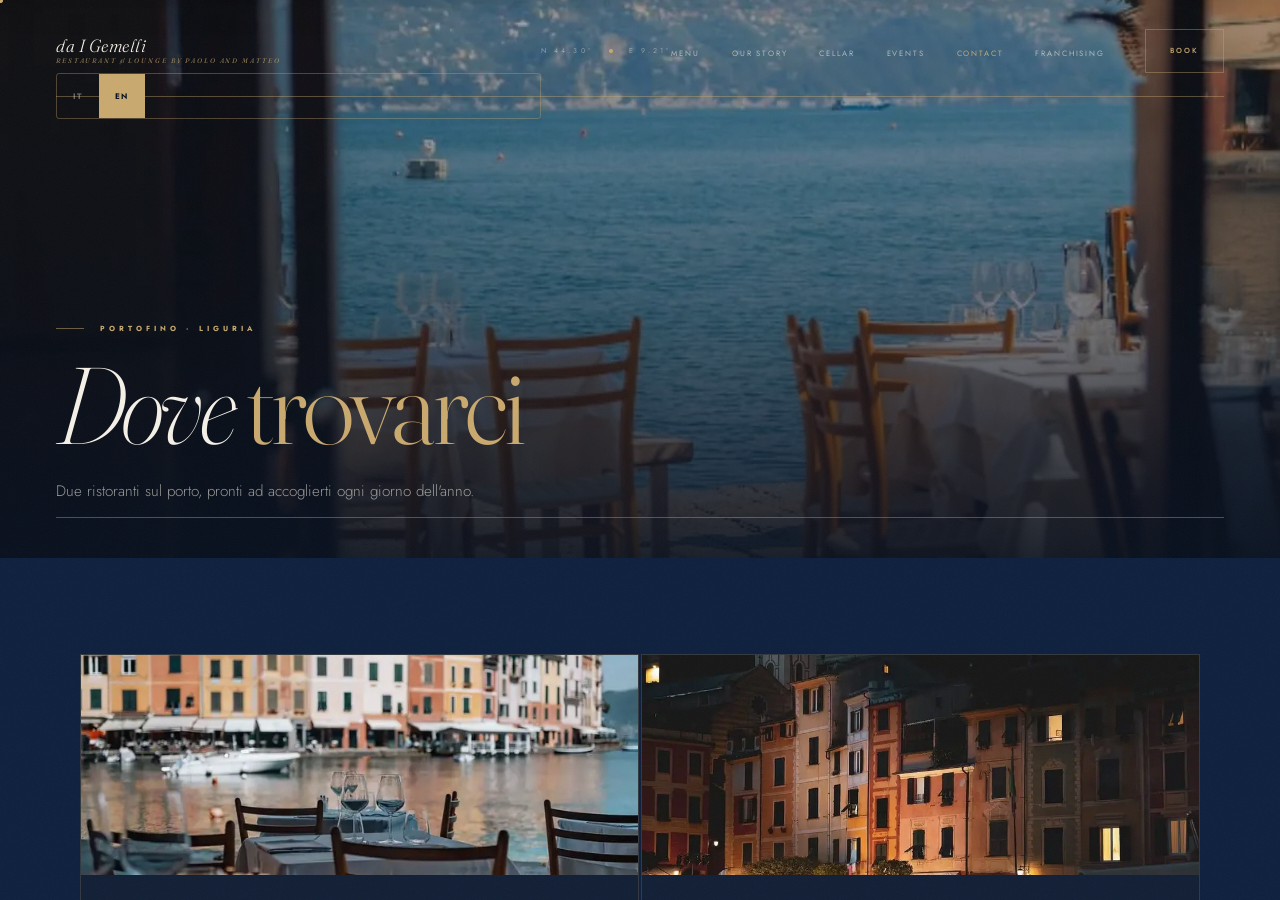
<file: contact.html>
<!DOCTYPE html>
<html lang="en">
<head>
<meta charset="UTF-8"/>
<meta name="viewport" content="width=device-width,initial-scale=1"/>
<meta name="description" content="EN-Dove trovare da I Gemelli a Portofino. Due sedi, orari, telefono, WhatsApp e Google Maps."/>
<meta name="theme-color" content="#07101f"/>
<meta property="og:title" content="Contatti & Dove Trovarci | da I Gemelli · Portofino"/>
<meta property="og:description" content="Dove trovare da I Gemelli a Portofino. Due sedi, orari, telefono, WhatsApp e Google Maps."/>
<title>Contact | Contatti & Dove Trovarci | da I Gemelli · Portofino</title>
<link rel="preconnect" href="https://fonts.googleapis.com"/>
<link rel="preconnect" href="https://fonts.gstatic.com" crossorigin/>
<link rel="preload" as="style" href="https://fonts.googleapis.com/css2?family=Fraunces:ital,opsz,wght@0,9..144,200;0,9..144,300;1,9..144,200;1,9..144,300&family=Jost:wght@300;400;500&display=swap" onload="this.onload=null;this.rel='stylesheet'"/>
<noscript><link rel="stylesheet" href="https://fonts.googleapis.com/css2?family=Fraunces:ital,opsz,wght@0,9..144,200;0,9..144,300;1,9..144,200;1,9..144,300&family=Jost:wght@300;400;500&display=swap"/></noscript>
<link rel="stylesheet" href="../style.css?v=lx3"/>

<script type="application/ld+json">
{
  "@context":"https://schema.org",
  "@graph":[
    {
      "@type":"Restaurant",
      "@id":"https://daigemelli.com/#molo",
      "name":"da I Gemelli Molo",
      "alternateName":"da I Gemelli",
      "description":"Ristorante di pesce e lounge bar a Portofino dal 1850. Otto generazioni della famiglia Giovannini. Cucina di mare, crudi, oyster bar e cantina vini d'eccellenza.",
      "url":"https://daigemelli.com",
      "telephone":"+390185269089",
      "email":"info@daigemelli.com",
      "image":"https://daigemelli.com/assets/hero.jpg",
      "servesCuisine":["Italian","Seafood","Ligurian","Mediterranean"],
      "priceRange":"€€€€",
      "currenciesAccepted":"EUR",
      "paymentAccepted":"Cash, Credit Card",
      "foundingDate":"1850",
      "address":{
        "@type":"PostalAddress",
        "streetAddress":"Molo Umberto 1-5",
        "addressLocality":"Portofino",
        "addressRegion":"GE",
        "postalCode":"16034",
        "addressCountry":"IT"
      },
      "geo":{
        "@type":"GeoCoordinates",
        "latitude":44.3036,
        "longitude":9.2111
      },
      "openingHoursSpecification":[
        {"@type":"OpeningHoursSpecification","dayOfWeek":["Monday","Wednesday","Thursday","Friday","Saturday","Sunday"],"opens":"12:00","closes":"15:00"},
        {"@type":"OpeningHoursSpecification","dayOfWeek":["Monday","Wednesday","Thursday","Friday","Saturday","Sunday"],"opens":"19:00","closes":"23:00"}
      ],
      "hasMenu":"https://www.daigemelli.com/_files/ugd/67f7ff_ebb62bb31aa44353ab1e8b3e9f1c8681.pdf",
      "sameAs":[
        "https://www.instagram.com/ristorantedaigemelli/",
        "https://www.facebook.com/DaIGemelliPortofino"
      ],
      "parentOrganization":{
        "@type":"Organization",
        "name":"da I Gemelli",
        "foundingDate":"1850",
        "founder":[
          {"@type":"Person","name":"Paolo Giovannini"},
          {"@type":"Person","name":"Matteo Giovannini"}
        ]
      }
    },
    {
      "@type":"Restaurant",
      "@id":"https://daigemelli.com/#marconi",
      "name":"da I Gemelli",
      "description":"Ristorante di pesce e lounge bar a Portofino. Cucina di mare sul porto.",
      "url":"https://daigemelli.com",
      "telephone":"+390185269257",
      "email":"info@daigemelli.com",
      "servesCuisine":["Italian","Seafood","Ligurian"],
      "priceRange":"€€€€",
      "address":{
        "@type":"PostalAddress",
        "streetAddress":"Calata Marconi 7",
        "addressLocality":"Portofino",
        "addressRegion":"GE",
        "postalCode":"16034",
        "addressCountry":"IT"
      },
      "geo":{
        "@type":"GeoCoordinates",
        "latitude":44.3034,
        "longitude":9.2108
      },
      "openingHoursSpecification":[
        {"@type":"OpeningHoursSpecification","dayOfWeek":["Monday","Tuesday","Wednesday","Friday","Saturday","Sunday"],"opens":"12:00","closes":"15:00"},
        {"@type":"OpeningHoursSpecification","dayOfWeek":["Monday","Tuesday","Wednesday","Friday","Saturday","Sunday"],"opens":"19:00","closes":"23:00"}
      ]
    },
    {
      "@type":"WebSite",
      "@id":"https://daigemelli.com/#website",
      "url":"https://daigemelli.com",
      "name":"da I Gemelli · Portofino",
      "inLanguage":["it","en"],
      "description":"Ristorante di pesce e lounge bar a Portofino dal 1850."
    }
  ]
}
</script>
<link rel="alternate" hreflang="en" href="https://daigemelli.com/contatti"/>
<link rel="alternate" hreflang="en" href="https://daigemelli.com/en/contact"/>
<link rel="alternate" hreflang="x-default" href="https://daigemelli.com/contatti"/>
<link rel="icon" type="image/svg+xml" href="../favicon.svg"/>
<link rel="icon" type="image/png" sizes="32x32" href="../favicon-32x32.png"/>
<link rel="icon" type="image/png" sizes="16x16" href="../favicon-16x16.png"/>
<link rel="apple-touch-icon" sizes="180x180" href="../apple-touch-icon.png"/>
<link rel="manifest" href="../site.webmanifest"/>
<meta name="theme-color" content="#07101f"/>
<link rel="canonical" href="https://daigemelli.com/en/contact"/>
</head>
<body class="">

<a class="skip" href="#main">Skip to content</a>

<nav class="nav" aria-label="Principale">
  <a class="nav__brand" href="../index.html" aria-label="da I Gemelli Portofino">
    <div class="nav__brand-name" style="font-family:var(--serif);font-size:1.1rem;font-weight:300;font-style:italic;color:var(--cream);letter-spacing:.03em;font-variation-settings:'opsz' 60">da I Gemelli</div>
    <div class="nav__brand-sub">Restaurant &amp; Lounge by Paolo and Matteo</div>
  </a>
  <div class="nav__center">
    <div class="nav__coord">
      <span>N 44.30°</span><span class="dot"></span><span>E 9.21°</span>
    </div>
  </div>
  <div class="nav__right">
    <ul class="nav__links"><li><a href="menu.html" class="">Menu</a></li><li><a href="our-story.html" class="">Our Story</a></li><li><a href="cellar.html" class="">Cellar</a></li><li><a href="events.html" class="">Events</a></li><li><a href="contact.html" class="active">Contact</a></li><li><a href="../franchising.html" class="">Franchising</a></li></ul>
    <a class="nav__cta" href="https://www.daigemelli.com/prenotazioni" target="_blank" rel="noopener"><span>Book</span></a>
    <button class="burger" aria-label="Menu" aria-expanded="false"><span></span><span></span><span></span></button>
  </div>


<div class="lang-toggle">
      <a href="../index.html" class="lang-btn" hreflang="it">IT</a>
      <span class="lang-btn active">EN</span>
    </div>
</nav>
<div class="mmenu" id="mmenu" role="dialog" aria-modal="true" aria-label="Menu mobile">
  <ul class="mmenu__nav"><li><a href="menu.html">Menu</a></li><li><a href="our-story.html">Our Story</a></li><li><a href="cellar.html">Cellar</a></li><li><a href="events.html">Events</a></li><li><a href="contact.html">Contact</a></li></ul>
  <div class="mmenu__lang">
    <a href="../index.html" class="mmenu__lang-btn" hreflang="it">IT</a>
    <span class="mmenu__lang-btn active">EN</span>
  </div>
  <div class="mmenu__cta-wrap">
    <a class="mmenu__cta" href="https://www.daigemelli.com/prenotazioni" target="_blank" rel="noopener">Book a Table</a>
  </div>
  <div class="mmenu__social">
    <a href="https://www.instagram.com/ristorantedaigemelli/" target="_blank" rel="noopener" aria-label="Instagram"><svg viewBox="0 0 24 24" fill="none" stroke="currentColor" stroke-width="1.5" stroke-linecap="round" stroke-linejoin="round"><rect x="3" y="3" width="18" height="18" rx="5"/><path d="M16 11.37A4 4 0 1 1 12.63 8 4 4 0 0 1 16 11.37z"/><circle cx="17.5" cy="6.5" r=".6" fill="currentColor"/></svg></a>
    <a href="https://www.facebook.com/DaIGemelliPortofino" target="_blank" rel="noopener" aria-label="Facebook"><svg viewBox="0 0 24 24" fill="none" stroke="currentColor" stroke-width="1.5" stroke-linecap="round" stroke-linejoin="round"><path d="M18 2h-3a5 5 0 0 0-5 5v3H7v4h3v8h4v-8h3l1-4h-4V7a1 1 0 0 1 1-1h3z"/></svg></a>
  </div>
</div>
<main id="main">
<div class="page-hero">
  <div class="page-hero__bg"><img src="[data-uri]" alt="Terrazza da I Gemelli con vista mare" class="" loading="eager"/></div>
  <div class="page-hero__veil"></div>
  <div class="page-hero__frame-t"></div>
  <div class="page-hero__frame-b"></div>
  <div class="page-hero__content">
    <p class="page-hero__tag"><span class="hline"></span> Portofino · Liguria</p>
    <h1 class="page-hero__h1">Dove <em>trovarci</em></h1>
    <p class="page-hero__sub">Due ristoranti sul porto, pronti ad accoglierti ogni giorno dell'anno.</p>
  </div>
</div>

<!-- Location cards -->
<section style="background:var(--bg1);padding:6rem 0 0">
  <div class="wrap">
    <div class="contatti-locations">
      <div class="c-loc-card reveal">
        <div class="c-loc-card__img"><img src="[data-uri]" alt="Tavoli da I Gemelli Molo" class="" loading="lazy"/></div>
        <div class="c-loc-card__body">
          <p class="c-loc-card__tag">Sede I</p>
          <h2 class="c-loc-card__name">da I Gemelli Molo</h2>
          <address class="c-loc-card__addr">Molo Umberto 1-5 · 16034 Portofino (GE)</address>
          <div class="c-loc-card__info">
            <div class="c-loc-info"><span class="c-loc-info__label">Telefono</span><a href="tel:+390185269089" class="c-loc-info__val">+39 0185 269089</a></div>
            <div class="c-loc-info"><span class="c-loc-info__label">Giorno di chiusura</span><span class="c-loc-info__val" style="color:var(--terra)">Martedì</span></div>
            <div class="c-loc-info"><span class="c-loc-info__label">Pranzo</span><span class="c-loc-info__val">12:00 – 15:00</span></div>
            <div class="c-loc-info"><span class="c-loc-info__label">Cena</span><span class="c-loc-info__val">19:00 – 23:00</span></div>
          </div>
          <a href="https://maps.google.com/?q=Molo+Umberto+1-5+Portofino" target="_blank" rel="noopener" class="c-loc-card__map">Apri in Google Maps →</a>
        </div>
      </div>
      <div class="c-loc-card reveal d1">
        <div class="c-loc-card__img"><img src="[data-uri]" alt="Portofino by night" class="" loading="lazy"/></div>
        <div class="c-loc-card__body">
          <p class="c-loc-card__tag">Sede II</p>
          <h2 class="c-loc-card__name">da I Gemelli</h2>
          <address class="c-loc-card__addr">Calata Marconi 7 · 16034 Portofino (GE)</address>
          <div class="c-loc-card__info">
            <div class="c-loc-info"><span class="c-loc-info__label">Telefono</span><a href="tel:+390185269257" class="c-loc-info__val">+39 0185 269257</a></div>
            <div class="c-loc-info"><span class="c-loc-info__label">Giorno di chiusura</span><span class="c-loc-info__val" style="color:var(--terra)">Giovedì</span></div>
            <div class="c-loc-info"><span class="c-loc-info__label">Pranzo</span><span class="c-loc-info__val">12:00 – 15:00</span></div>
            <div class="c-loc-info"><span class="c-loc-info__label">Cena</span><span class="c-loc-info__val">19:00 – 23:00</span></div>
          </div>
          <a href="https://maps.google.com/?q=Calata+Marconi+7+Portofino" target="_blank" rel="noopener" class="c-loc-card__map">Apri in Google Maps →</a>
        </div>
      </div>
    </div>
  </div>
</section>

<!-- Contact bar -->
<section class="c-contact-bar">
  <div class="wrap">
    <div class="c-contact-bar__grid">
      <div class="c-contact-item reveal">
        <p class="c-contact-item__label">WhatsApp</p>
        <p class="c-contact-item__desc">Prenota, info sul Loft o eventi privati. Risposta entro poche ore.</p>
        <a class="btn btn--wa" href="https://wa.me/393335297759?text=Ciao%2C%20vorrei%20informazioni%20su%20da%20I%20Gemelli" target="_blank" rel="noopener">
          <span><svg viewBox="0 0 24 24" fill="currentColor" aria-hidden="true"><path d="M17.472 14.382c-.297-.149-1.758-.867-2.03-.967-.273-.099-.471-.148-.67.15-.197.297-.767.966-.94 1.164-.173.199-.347.223-.644.075-.297-.15-1.255-.463-2.39-1.475-.883-.788-1.48-1.761-1.653-2.059-.173-.297-.018-.458.13-.606.134-.133.298-.347.446-.52.149-.174.198-.298.298-.497.099-.198.05-.371-.025-.52-.075-.149-.669-1.612-.916-2.207-.242-.579-.487-.5-.669-.51-.173-.008-.371-.01-.57-.01-.198 0-.52.074-.792.372-.272.297-1.04 1.016-1.04 2.479 0 1.462 1.065 2.875 1.213 3.074.149.198 2.096 3.2 5.077 4.487.709.306 1.262.489 1.694.625.712.227 1.36.195 1.871.118.571-.085 1.758-.719 2.006-1.413.248-.694.248-1.289.173-1.413-.074-.124-.272-.198-.57-.347m-5.421 7.403h-.004a9.87 9.87 0 0 1-5.031-1.378l-.361-.214-3.741.982.998-3.648-.235-.374a9.86 9.86 0 0 1-1.51-5.26c.001-5.45 4.436-9.884 9.888-9.884 2.64 0 5.122 1.03 6.988 2.898a9.825 9.825 0 0 1 2.893 6.994c-.003 5.45-4.437 9.884-9.885 9.884m8.413-18.297A11.815 11.815 0 0 0 12.05 0C5.495 0 .16 5.335.157 11.892c0 2.096.547 4.142 1.588 5.945L.057 24l6.305-1.654a11.882 11.882 0 0 0 5.683 1.448h.005c6.554 0 11.89-5.335 11.893-11.893a11.821 11.821 0 0 0-3.48-8.413Z"/></svg> Scrivici</span>
        </a>
        <p style="font-size:.7rem;color:rgba(245,241,232,.3);margin-top:.8rem">+39 333 529 7759</p>
      </div>
      <div class="c-contact-item reveal d1" style="border-left:1px solid var(--line);border-right:1px solid var(--line)">
        <p class="c-contact-item__label">Email</p>
        <p class="c-contact-item__desc">Preventivi eventi, richieste formali e collaborazioni.</p>
        <a href="mailto:info@daigemelli.com" class="btn btn--outline"><span>info@daigemelli.com</span></a>
      </div>
      <div class="c-contact-item reveal d2">
        <p class="c-contact-item__label">Social</p>
        <p class="c-contact-item__desc">Seguici per piatti del giorno, eventi e vita sul porto.</p>
        <div style="display:flex;gap:.8rem;flex-wrap:wrap;margin-top:1.2rem">
          <a href="https://www.instagram.com/ristorantedaigemelli/" target="_blank" rel="noopener" class="c-social-btn"><svg viewBox="0 0 24 24" fill="none" stroke="currentColor" stroke-width="1.5" stroke-linecap="round" stroke-linejoin="round"><rect x="3" y="3" width="18" height="18" rx="5"/><path d="M16 11.37A4 4 0 1 1 12.63 8 4 4 0 0 1 16 11.37z"/><circle cx="17.5" cy="6.5" r=".6" fill="currentColor"/></svg> Instagram</a>
          <a href="https://www.facebook.com/DaIGemelliPortofino" target="_blank" rel="noopener" class="c-social-btn"><svg viewBox="0 0 24 24" fill="none" stroke="currentColor" stroke-width="1.5" stroke-linecap="round" stroke-linejoin="round"><path d="M18 2h-3a5 5 0 0 0-5 5v3H7v4h3v8h4v-8h3l1-4h-4V7a1 1 0 0 1 1-1h3z"/></svg> Facebook</a>
        </div>
      </div>
    </div>
  </div>
</section>

<!-- Come arrivare -->
<section style="background:var(--bg2);padding:6rem 0;border-top:1px solid var(--line)">
  <div class="wrap">
    <p class="sec-tag reveal" style="justify-content:center"><span class="hline"></span> Come arrivare <span class="hline"></span></p>
    <h2 class="sec-h light reveal d1" style="text-align:center;margin-bottom:3rem">Raggiungici a <em>Portofino</em></h2>
    <div class="c-arrive-grid">
      <div class="c-arrive-item reveal"><p class="c-arrive-icon">⚓</p><p class="c-arrive-title">In Barca</p><p class="c-arrive-desc">Il ristorante è a pochi metri dall'approdo del Molo. Banchine per ormeggio disponibili nel porto.</p></div>
      <div class="c-arrive-item reveal d1"><p class="c-arrive-icon">🚗</p><p class="c-arrive-title">In Auto</p><p class="c-arrive-desc">Parcheggio a Santa Margherita Ligure. Da lì navetta o taxi-boat per Portofino (10 min).</p></div>
      <div class="c-arrive-item reveal d2"><p class="c-arrive-icon">🚢</p><p class="c-arrive-title">In Traghetto</p><p class="c-arrive-desc">Battelli da Rapallo, S. Margherita Ligure e Camogli. Arrivo diretto al porto.</p></div>
      <div class="c-arrive-item reveal d3"><p class="c-arrive-icon">🚂</p><p class="c-arrive-title">In Treno</p><p class="c-arrive-desc">Stazione Santa Margherita Ligure (Genova–La Spezia). Bus o taxi fino a Portofino (15 min).</p></div>
    </div>
  </div>
</section>

<div class="map-wrap">
  <iframe src="https://www.google.com/maps?q=Portofino+Molo+Umberto+Ristorante&output=embed&hl=it"
    loading="lazy" referrerpolicy="no-referrer-when-downgrade"
    title="da I Gemelli Portofino" aria-label="Mappa Portofino"></iframe>
</div>

<div class="fullbleed fullbleed--mid">
  <div class="fullbleed__img"><img src="[data-uri]" alt="Tavoli da I Gemelli con vista porto" class="" loading="lazy"/></div>
  <div class="fullbleed__veil" style="background:rgba(7,16,31,.7)"></div>
  <div class="fullbleed__content" style="display:flex;align-items:center;justify-content:center;height:100%;text-align:center">
    <div>
      <p class="sec-h light reveal" style="font-size:clamp(2rem,4.5vw,5rem)"><em>Ci vediamo</em><br/>a Portofino</p>
      <p class="reveal d1" style="margin-top:1.5rem">
        <a class="btn btn--gold" href="https://www.daigemelli.com/prenotazioni" target="_blank" rel="noopener"><span>Prenota il tuo tavolo</span></a>
      </p>
    </div>
  </div>
</div>
</main>
<footer class="footer" aria-label="Footer">
  <div class="wrap">
    <div class="footer__wordmark" aria-hidden="true">da I Gemelli</div>
    <div class="footer__grid">
      <div>
        <p class="footer__brand">da I Gemelli</p>
        <p class="footer__tag">Seafood restaurant and lounge bar on the port of Portofino. Eight generations of the Giovannini family since 1850.</p>
        <div class="footer__social">
          <a href="https://www.instagram.com/ristorantedaigemelli/" target="_blank" rel="noopener" aria-label="Instagram"><svg viewBox="0 0 24 24" fill="none" stroke="currentColor" stroke-width="1.5" stroke-linecap="round" stroke-linejoin="round"><rect x="3" y="3" width="18" height="18" rx="5"/><path d="M16 11.37A4 4 0 1 1 12.63 8 4 4 0 0 1 16 11.37z"/><circle cx="17.5" cy="6.5" r=".6" fill="currentColor"/></svg></a>
          <a href="https://www.facebook.com/DaIGemelliPortofino" target="_blank" rel="noopener" aria-label="Facebook"><svg viewBox="0 0 24 24" fill="none" stroke="currentColor" stroke-width="1.5" stroke-linecap="round" stroke-linejoin="round"><path d="M18 2h-3a5 5 0 0 0-5 5v3H7v4h3v8h4v-8h3l1-4h-4V7a1 1 0 0 1 1-1h3z"/></svg></a>
          <a href="https://wa.me/393335297759?text=Ciao%2C%20vorrei%20informazioni%20su%20da%20I%20Gemelli" target="_blank" rel="noopener" aria-label="WhatsApp" style="background:#25D366;border-color:#25D366;color:#fff"><svg viewBox="0 0 24 24" fill="currentColor" aria-hidden="true"><path d="M17.472 14.382c-.297-.149-1.758-.867-2.03-.967-.273-.099-.471-.148-.67.15-.197.297-.767.966-.94 1.164-.173.199-.347.223-.644.075-.297-.15-1.255-.463-2.39-1.475-.883-.788-1.48-1.761-1.653-2.059-.173-.297-.018-.458.13-.606.134-.133.298-.347.446-.52.149-.174.198-.298.298-.497.099-.198.05-.371-.025-.52-.075-.149-.669-1.612-.916-2.207-.242-.579-.487-.5-.669-.51-.173-.008-.371-.01-.57-.01-.198 0-.52.074-.792.372-.272.297-1.04 1.016-1.04 2.479 0 1.462 1.065 2.875 1.213 3.074.149.198 2.096 3.2 5.077 4.487.709.306 1.262.489 1.694.625.712.227 1.36.195 1.871.118.571-.085 1.758-.719 2.006-1.413.248-.694.248-1.289.173-1.413-.074-.124-.272-.198-.57-.347m-5.421 7.403h-.004a9.87 9.87 0 0 1-5.031-1.378l-.361-.214-3.741.982.998-3.648-.235-.374a9.86 9.86 0 0 1-1.51-5.26c.001-5.45 4.436-9.884 9.888-9.884 2.64 0 5.122 1.03 6.988 2.898a9.825 9.825 0 0 1 2.893 6.994c-.003 5.45-4.437 9.884-9.885 9.884m8.413-18.297A11.815 11.815 0 0 0 12.05 0C5.495 0 .16 5.335.157 11.892c0 2.096.547 4.142 1.588 5.945L.057 24l6.305-1.654a11.882 11.882 0 0 0 5.683 1.448h.005c6.554 0 11.89-5.335 11.893-11.893a11.821 11.821 0 0 0-3.48-8.413Z"/></svg></a>
        </div>
      </div>
      <div class="footer__col">
        <h4>da I Gemelli Molo</h4>
        <address>Molo Umberto 1-5<br/>16034 Portofino (GE)<br/><br/>
          <a href="tel:+390185269089">+39 0185 269089</a><br/>Closed Tuesday
        </address>
      </div>
      <div class="footer__col">
        <h4>da I Gemelli</h4>
        <address>Calata Marconi 7<br/>16034 Portofino (GE)<br/><br/>
          <a href="tel:+390185269257">+39 0185 269257</a><br/>Closed Thursday
        </address>
      </div>
      <div class="footer__col">
        <h4>Orari</h4>
        <p>Lunch: 12:00 – 15:00<br/>Dinner: 19:00 – 23:00</p>
        <h4 style="margin-top:1.5rem">Contact</h4>
        <p><a href="mailto:info@daigemelli.com">info@daigemelli.com</a><br/>
        <a href="https://wa.me/393335297759?text=Ciao%2C%20vorrei%20informazioni%20su%20da%20I%20Gemelli">WhatsApp</a></p>
      </div>
    </div>
    <div class="footer__bottom">
      <p class="footer__copy">&copy; MMXXVI da I Gemelli · Portofino</p>
      <p class="footer__piva">Giovannini Matteo &amp; C. snc · VAT IT00179550991</p>
    </div>
  </div>
</footer>
<a class="wa-float" href="https://wa.me/393335297759?text=Ciao%2C%20vorrei%20informazioni%20su%20da%20I%20Gemelli" target="_blank" rel="noopener" aria-label="WhatsApp"><svg viewBox="0 0 24 24" fill="currentColor" aria-hidden="true"><path d="M17.472 14.382c-.297-.149-1.758-.867-2.03-.967-.273-.099-.471-.148-.67.15-.197.297-.767.966-.94 1.164-.173.199-.347.223-.644.075-.297-.15-1.255-.463-2.39-1.475-.883-.788-1.48-1.761-1.653-2.059-.173-.297-.018-.458.13-.606.134-.133.298-.347.446-.52.149-.174.198-.298.298-.497.099-.198.05-.371-.025-.52-.075-.149-.669-1.612-.916-2.207-.242-.579-.487-.5-.669-.51-.173-.008-.371-.01-.57-.01-.198 0-.52.074-.792.372-.272.297-1.04 1.016-1.04 2.479 0 1.462 1.065 2.875 1.213 3.074.149.198 2.096 3.2 5.077 4.487.709.306 1.262.489 1.694.625.712.227 1.36.195 1.871.118.571-.085 1.758-.719 2.006-1.413.248-.694.248-1.289.173-1.413-.074-.124-.272-.198-.57-.347m-5.421 7.403h-.004a9.87 9.87 0 0 1-5.031-1.378l-.361-.214-3.741.982.998-3.648-.235-.374a9.86 9.86 0 0 1-1.51-5.26c.001-5.45 4.436-9.884 9.888-9.884 2.64 0 5.122 1.03 6.988 2.898a9.825 9.825 0 0 1 2.893 6.994c-.003 5.45-4.437 9.884-9.885 9.884m8.413-18.297A11.815 11.815 0 0 0 12.05 0C5.495 0 .16 5.335.157 11.892c0 2.096.547 4.142 1.588 5.945L.057 24l6.305-1.654a11.882 11.882 0 0 0 5.683 1.448h.005c6.554 0 11.89-5.335 11.893-11.893a11.821 11.821 0 0 0-3.48-8.413Z"/></svg></a>
<script src="../main.js?v=lx3" defer></script>
<a class="mobile-cta-sticky" href="https://www.daigemelli.com/prenotazioni" target="_blank" rel="noopener" aria-label="Book a table">Book a Table</a>
</body>
</html>
</file>
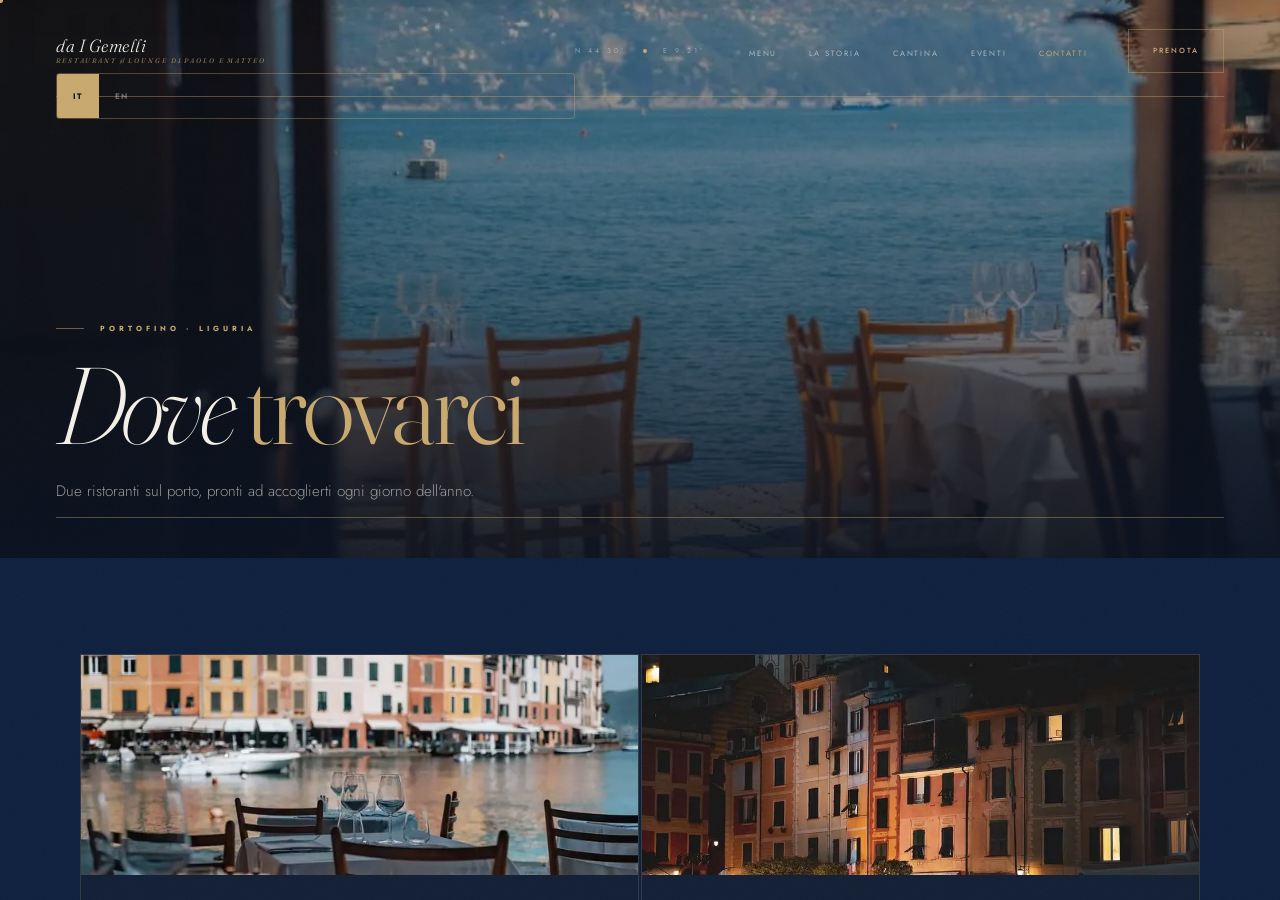
<file: contatti.html>
<!DOCTYPE html>
<html lang="it">
<head>
<meta charset="UTF-8"/>
<meta name="viewport" content="width=device-width,initial-scale=1"/>
<meta name="description" content="Dove trovare da I Gemelli a Portofino. Due sedi, orari, telefono, WhatsApp e Google Maps."/>
<meta name="theme-color" content="#07101f"/>
<meta property="og:title" content="Contatti & Dove Trovarci | da I Gemelli · Portofino"/>
<meta property="og:description" content="Dove trovare da I Gemelli a Portofino. Due sedi, orari, telefono, WhatsApp e Google Maps."/>
<title>Contatti & Dove Trovarci | da I Gemelli · Portofino</title>
<link rel="preconnect" href="https://fonts.googleapis.com"/>
<link rel="preconnect" href="https://fonts.gstatic.com" crossorigin/>
<link rel="preload" as="style" href="https://fonts.googleapis.com/css2?family=Fraunces:ital,opsz,wght@0,9..144,200;0,9..144,300;1,9..144,200;1,9..144,300&family=Jost:wght@300;400;500&display=swap" onload="this.onload=null;this.rel='stylesheet'"/>
<noscript><link rel="stylesheet" href="https://fonts.googleapis.com/css2?family=Fraunces:ital,opsz,wght@0,9..144,200;0,9..144,300;1,9..144,200;1,9..144,300&family=Jost:wght@300;400;500&display=swap"/></noscript>
<link rel="stylesheet" href="style.css?v=lx3"/>

<script type="application/ld+json">
{
  "@context":"https://schema.org",
  "@graph":[
    {
      "@type":"Restaurant",
      "@id":"https://daigemelli.com/#molo",
      "name":"da I Gemelli Molo",
      "alternateName":"da I Gemelli",
      "description":"Ristorante di pesce e lounge bar a Portofino dal 1850. Otto generazioni della famiglia Giovannini. Cucina di mare, crudi, oyster bar e cantina vini d'eccellenza.",
      "url":"https://daigemelli.com",
      "telephone":"+390185269089",
      "email":"info@daigemelli.com",
      "image":"https://daigemelli.com/assets/hero.jpg",
      "servesCuisine":["Italian","Seafood","Ligurian","Mediterranean"],
      "priceRange":"€€€€",
      "currenciesAccepted":"EUR",
      "paymentAccepted":"Cash, Credit Card",
      "foundingDate":"1850",
      "address":{
        "@type":"PostalAddress",
        "streetAddress":"Molo Umberto 1-5",
        "addressLocality":"Portofino",
        "addressRegion":"GE",
        "postalCode":"16034",
        "addressCountry":"IT"
      },
      "geo":{
        "@type":"GeoCoordinates",
        "latitude":44.3036,
        "longitude":9.2111
      },
      "openingHoursSpecification":[
        {"@type":"OpeningHoursSpecification","dayOfWeek":["Monday","Wednesday","Thursday","Friday","Saturday","Sunday"],"opens":"12:00","closes":"15:00"},
        {"@type":"OpeningHoursSpecification","dayOfWeek":["Monday","Wednesday","Thursday","Friday","Saturday","Sunday"],"opens":"19:00","closes":"23:00"}
      ],
      "hasMenu":"https://www.daigemelli.com/_files/ugd/67f7ff_ebb62bb31aa44353ab1e8b3e9f1c8681.pdf",
      "sameAs":[
        "https://www.instagram.com/ristorantedaigemelli/",
        "https://www.facebook.com/DaIGemelliPortofino"
      ],
      "parentOrganization":{
        "@type":"Organization",
        "name":"da I Gemelli",
        "foundingDate":"1850",
        "founder":[
          {"@type":"Person","name":"Paolo Giovannini"},
          {"@type":"Person","name":"Matteo Giovannini"}
        ]
      }
    },
    {
      "@type":"Restaurant",
      "@id":"https://daigemelli.com/#marconi",
      "name":"da I Gemelli",
      "description":"Ristorante di pesce e lounge bar a Portofino. Cucina di mare sul porto.",
      "url":"https://daigemelli.com",
      "telephone":"+390185269257",
      "email":"info@daigemelli.com",
      "servesCuisine":["Italian","Seafood","Ligurian"],
      "priceRange":"€€€€",
      "address":{
        "@type":"PostalAddress",
        "streetAddress":"Calata Marconi 7",
        "addressLocality":"Portofino",
        "addressRegion":"GE",
        "postalCode":"16034",
        "addressCountry":"IT"
      },
      "geo":{
        "@type":"GeoCoordinates",
        "latitude":44.3034,
        "longitude":9.2108
      },
      "openingHoursSpecification":[
        {"@type":"OpeningHoursSpecification","dayOfWeek":["Monday","Tuesday","Wednesday","Friday","Saturday","Sunday"],"opens":"12:00","closes":"15:00"},
        {"@type":"OpeningHoursSpecification","dayOfWeek":["Monday","Tuesday","Wednesday","Friday","Saturday","Sunday"],"opens":"19:00","closes":"23:00"}
      ]
    },
    {
      "@type":"WebSite",
      "@id":"https://daigemelli.com/#website",
      "url":"https://daigemelli.com",
      "name":"da I Gemelli · Portofino",
      "inLanguage":["it","en"],
      "description":"Ristorante di pesce e lounge bar a Portofino dal 1850."
    }
  ]
}
</script>
<link rel="alternate" hreflang="it" href="https://daigemelli.com/contatti"/>
<link rel="alternate" hreflang="en" href="https://daigemelli.com/en/contact"/>
<link rel="alternate" hreflang="x-default" href="https://daigemelli.com/contatti"/>
<link rel="icon" type="image/svg+xml" href="/favicon.svg"/>
<link rel="icon" type="image/png" sizes="32x32" href="/favicon-32x32.png"/>
<link rel="icon" type="image/png" sizes="16x16" href="/favicon-16x16.png"/>
<link rel="apple-touch-icon" sizes="180x180" href="/apple-touch-icon.png"/>
<link rel="manifest" href="/site.webmanifest"/>
<meta name="theme-color" content="#07101f"/>
<link rel="canonical" href="https://daigemelli.com/contatti"/>
</head>
<body class="">
<a class="skip" href="#main">Salta al contenuto</a>

<nav class="nav" aria-label="Principale">
  <a class="nav__brand" href="index.html" aria-label="da I Gemelli Portofino">
    <div class="nav__brand-name" style="font-family:var(--serif);font-size:1.1rem;font-weight:300;font-style:italic;color:var(--cream);letter-spacing:.03em;font-variation-settings:'opsz' 60">da I Gemelli</div>
    <div class="nav__brand-sub">Restaurant &amp; Lounge di Paolo e Matteo</div>
  </a>
  <div class="nav__center">
    <div class="nav__coord">
      <span>N 44.30°</span><span class="dot"></span><span>E 9.21°</span>
    </div>
  </div>
  <div class="nav__right">
    <ul class="nav__links"><li><a href="menu.html" class="">Menu</a></li><li><a href="storia.html" class="">La Storia</a></li><li><a href="cantina.html" class="">Cantina</a></li><li><a href="eventi.html" class="">Eventi</a></li><li><a href="contatti.html" class="active">Contatti</a></li></ul>
    <a class="nav__cta" data-mag href="https://www.daigemelli.com/prenotazioni" target="_blank" rel="noopener"><span>Prenota</span></a>
    <button class="burger" aria-label="Menu" aria-expanded="false"><span></span><span></span><span></span></button>
  </div>


<div class="lang-toggle">
      <span class="lang-btn active">IT</span>
      <a href="en/contact.html" class="lang-btn" hreflang="en">EN</a>
    </div>
</nav>
<div class="mmenu" id="mmenu" role="dialog" aria-modal="true" aria-label="Menu mobile">
  <ul class="mmenu__nav"><li><a href="menu.html">Menu</a></li><li><a href="storia.html">La Storia</a></li><li><a href="cantina.html">Cantina</a></li><li><a href="eventi.html">Eventi</a></li><li><a href="contatti.html">Contatti</a></li>
      <li><a href="franchising.html">Franchising</a></li></ul>
  <div class="mmenu__lang">
    <span class="mmenu__lang-btn active">IT</span>
    <a href="en/index.html" class="mmenu__lang-btn" hreflang="en">EN</a>
  </div>
  <div class="mmenu__cta-wrap">
    <a class="mmenu__cta" href="https://www.daigemelli.com/prenotazioni" target="_blank" rel="noopener">Prenota un Tavolo</a>
  </div>
  <div class="mmenu__social">
    <a href="https://www.instagram.com/ristorantedaigemelli/" target="_blank" rel="noopener" aria-label="Instagram"><svg viewBox="0 0 24 24" fill="none" stroke="currentColor" stroke-width="1.5" stroke-linecap="round" stroke-linejoin="round"><rect x="3" y="3" width="18" height="18" rx="5"/><path d="M16 11.37A4 4 0 1 1 12.63 8 4 4 0 0 1 16 11.37z"/><circle cx="17.5" cy="6.5" r=".6" fill="currentColor"/></svg></a>
    <a href="https://www.facebook.com/DaIGemelliPortofino" target="_blank" rel="noopener" aria-label="Facebook"><svg viewBox="0 0 24 24" fill="none" stroke="currentColor" stroke-width="1.5" stroke-linecap="round" stroke-linejoin="round"><path d="M18 2h-3a5 5 0 0 0-5 5v3H7v4h3v8h4v-8h3l1-4h-4V7a1 1 0 0 1 1-1h3z"/></svg></a>
  </div>
</div>
<main id="main">
<div class="page-hero">
  <div class="page-hero__bg"><img src="[data-uri]" alt="Terrazza da I Gemelli con vista mare" class="" loading="eager"/></div>
  <div class="page-hero__veil"></div>
  <div class="page-hero__frame-t"></div>
  <div class="page-hero__frame-b"></div>
  <div class="page-hero__content">
    <p class="page-hero__tag"><span class="hline"></span> Portofino · Liguria</p>
    <h1 class="page-hero__h1">Dove <em>trovarci</em></h1>
    <p class="page-hero__sub">Due ristoranti sul porto, pronti ad accoglierti ogni giorno dell'anno.</p>
  </div>
</div>

<!-- Location cards -->
<section style="background:var(--bg1);padding:6rem 0 0">
  <div class="wrap">
    <div class="contatti-locations">
      <div class="c-loc-card reveal">
        <div class="c-loc-card__img"><img src="[data-uri]" alt="Tavoli da I Gemelli Molo" class="" loading="lazy"/></div>
        <div class="c-loc-card__body">
          <p class="c-loc-card__tag">Sede I</p>
          <h2 class="c-loc-card__name">da I Gemelli Molo</h2>
          <address class="c-loc-card__addr">Molo Umberto 1-5 · 16034 Portofino (GE)</address>
          <div class="c-loc-card__info">
            <div class="c-loc-info"><span class="c-loc-info__label">Telefono</span><a href="tel:+390185269089" class="c-loc-info__val">+39 0185 269089</a></div>
            <div class="c-loc-info"><span class="c-loc-info__label">Giorno di chiusura</span><span class="c-loc-info__val" style="color:var(--terra)">Martedì</span></div>
            <div class="c-loc-info"><span class="c-loc-info__label">Pranzo</span><span class="c-loc-info__val">12:00 – 15:00</span></div>
            <div class="c-loc-info"><span class="c-loc-info__label">Cena</span><span class="c-loc-info__val">19:00 – 23:00</span></div>
          </div>
          <a href="https://maps.google.com/?q=Molo+Umberto+1-5+Portofino" target="_blank" rel="noopener" class="c-loc-card__map">Apri in Google Maps →</a>
        </div>
      </div>
      <div class="c-loc-card reveal d1">
        <div class="c-loc-card__img"><img src="[data-uri]" alt="Portofino di notte" class="" loading="lazy"/></div>
        <div class="c-loc-card__body">
          <p class="c-loc-card__tag">Sede II</p>
          <h2 class="c-loc-card__name">da I Gemelli</h2>
          <address class="c-loc-card__addr">Calata Marconi 7 · 16034 Portofino (GE)</address>
          <div class="c-loc-card__info">
            <div class="c-loc-info"><span class="c-loc-info__label">Telefono</span><a href="tel:+390185269257" class="c-loc-info__val">+39 0185 269257</a></div>
            <div class="c-loc-info"><span class="c-loc-info__label">Giorno di chiusura</span><span class="c-loc-info__val" style="color:var(--terra)">Giovedì</span></div>
            <div class="c-loc-info"><span class="c-loc-info__label">Pranzo</span><span class="c-loc-info__val">12:00 – 15:00</span></div>
            <div class="c-loc-info"><span class="c-loc-info__label">Cena</span><span class="c-loc-info__val">19:00 – 23:00</span></div>
          </div>
          <a href="https://maps.google.com/?q=Calata+Marconi+7+Portofino" target="_blank" rel="noopener" class="c-loc-card__map">Apri in Google Maps →</a>
        </div>
      </div>
    </div>
  </div>
</section>

<!-- Contact bar -->
<section class="c-contact-bar">
  <div class="wrap">
    <div class="c-contact-bar__grid">
      <div class="c-contact-item reveal">
        <p class="c-contact-item__label">WhatsApp</p>
        <p class="c-contact-item__desc">Prenota, info sul Loft o eventi privati. Risposta entro poche ore.</p>
        <a class="btn btn--wa" href="https://wa.me/393335297759?text=Ciao%2C%20vorrei%20informazioni%20su%20da%20I%20Gemelli" target="_blank" rel="noopener">
          <span><svg viewBox="0 0 24 24" fill="currentColor" aria-hidden="true"><path d="M17.472 14.382c-.297-.149-1.758-.867-2.03-.967-.273-.099-.471-.148-.67.15-.197.297-.767.966-.94 1.164-.173.199-.347.223-.644.075-.297-.15-1.255-.463-2.39-1.475-.883-.788-1.48-1.761-1.653-2.059-.173-.297-.018-.458.13-.606.134-.133.298-.347.446-.52.149-.174.198-.298.298-.497.099-.198.05-.371-.025-.52-.075-.149-.669-1.612-.916-2.207-.242-.579-.487-.5-.669-.51-.173-.008-.371-.01-.57-.01-.198 0-.52.074-.792.372-.272.297-1.04 1.016-1.04 2.479 0 1.462 1.065 2.875 1.213 3.074.149.198 2.096 3.2 5.077 4.487.709.306 1.262.489 1.694.625.712.227 1.36.195 1.871.118.571-.085 1.758-.719 2.006-1.413.248-.694.248-1.289.173-1.413-.074-.124-.272-.198-.57-.347m-5.421 7.403h-.004a9.87 9.87 0 0 1-5.031-1.378l-.361-.214-3.741.982.998-3.648-.235-.374a9.86 9.86 0 0 1-1.51-5.26c.001-5.45 4.436-9.884 9.888-9.884 2.64 0 5.122 1.03 6.988 2.898a9.825 9.825 0 0 1 2.893 6.994c-.003 5.45-4.437 9.884-9.885 9.884m8.413-18.297A11.815 11.815 0 0 0 12.05 0C5.495 0 .16 5.335.157 11.892c0 2.096.547 4.142 1.588 5.945L.057 24l6.305-1.654a11.882 11.882 0 0 0 5.683 1.448h.005c6.554 0 11.89-5.335 11.893-11.893a11.821 11.821 0 0 0-3.48-8.413Z"/></svg> Scrivici</span>
        </a>
        <p style="font-size:.7rem;color:rgba(245,241,232,.3);margin-top:.8rem">+39 333 529 7759</p>
      </div>
      <div class="c-contact-item reveal d1" style="border-left:1px solid var(--line);border-right:1px solid var(--line)">
        <p class="c-contact-item__label">Email</p>
        <p class="c-contact-item__desc">Preventivi eventi, richieste formali e collaborazioni.</p>
        <a href="mailto:info@daigemelli.com" class="btn btn--outline" data-mag><span>info@daigemelli.com</span></a>
      </div>
      <div class="c-contact-item reveal d2">
        <p class="c-contact-item__label">Social</p>
        <p class="c-contact-item__desc">Seguici per piatti del giorno, eventi e vita sul porto.</p>
        <div style="display:flex;gap:.8rem;flex-wrap:wrap;margin-top:1.2rem">
          <a href="https://www.instagram.com/ristorantedaigemelli/" target="_blank" rel="noopener" class="c-social-btn"><svg viewBox="0 0 24 24" fill="none" stroke="currentColor" stroke-width="1.5" stroke-linecap="round" stroke-linejoin="round"><rect x="3" y="3" width="18" height="18" rx="5"/><path d="M16 11.37A4 4 0 1 1 12.63 8 4 4 0 0 1 16 11.37z"/><circle cx="17.5" cy="6.5" r=".6" fill="currentColor"/></svg> Instagram</a>
          <a href="https://www.facebook.com/DaIGemelliPortofino" target="_blank" rel="noopener" class="c-social-btn"><svg viewBox="0 0 24 24" fill="none" stroke="currentColor" stroke-width="1.5" stroke-linecap="round" stroke-linejoin="round"><path d="M18 2h-3a5 5 0 0 0-5 5v3H7v4h3v8h4v-8h3l1-4h-4V7a1 1 0 0 1 1-1h3z"/></svg> Facebook</a>
        </div>
      </div>
    </div>
  </div>
</section>

<!-- Come arrivare -->
<section style="background:var(--bg2);padding:6rem 0;border-top:1px solid var(--line)">
  <div class="wrap">
    <p class="sec-tag reveal" style="justify-content:center"><span class="hline"></span> Come arrivare <span class="hline"></span></p>
    <h2 class="sec-h light reveal d1" style="text-align:center;margin-bottom:3rem">Raggiungici a <em>Portofino</em></h2>
    <div class="c-arrive-grid">
      <div class="c-arrive-item reveal"><p class="c-arrive-icon">⚓</p><p class="c-arrive-title">In Barca</p><p class="c-arrive-desc">Il ristorante è a pochi metri dall'approdo del Molo. Banchine per ormeggio disponibili nel porto.</p></div>
      <div class="c-arrive-item reveal d1"><p class="c-arrive-icon">🚗</p><p class="c-arrive-title">In Auto</p><p class="c-arrive-desc">Parcheggio a Santa Margherita Ligure. Da lì navetta o taxi-boat per Portofino (10 min).</p></div>
      <div class="c-arrive-item reveal d2"><p class="c-arrive-icon">🚢</p><p class="c-arrive-title">In Traghetto</p><p class="c-arrive-desc">Battelli da Rapallo, S. Margherita Ligure e Camogli. Arrivo diretto al porto.</p></div>
      <div class="c-arrive-item reveal d3"><p class="c-arrive-icon">🚂</p><p class="c-arrive-title">In Treno</p><p class="c-arrive-desc">Stazione Santa Margherita Ligure (Genova–La Spezia). Bus o taxi fino a Portofino (15 min).</p></div>
    </div>
  </div>
</section>

<div class="map-wrap">
  <iframe src="https://www.google.com/maps?q=Portofino+Molo+Umberto+Ristorante&output=embed&hl=it"
    loading="lazy" referrerpolicy="no-referrer-when-downgrade"
    title="da I Gemelli Portofino" aria-label="Mappa Portofino"></iframe>
</div>

<div class="fullbleed fullbleed--mid">
  <div class="fullbleed__img"><img src="[data-uri]" alt="Tavoli da I Gemelli con vista porto" class="" loading="lazy"/></div>
  <div class="fullbleed__veil" style="background:rgba(7,16,31,.7)"></div>
  <div class="fullbleed__content" style="display:flex;align-items:center;justify-content:center;height:100%;text-align:center">
    <div>
      <p class="sec-h light reveal" style="font-size:clamp(2rem,4.5vw,5rem)"><em>Ci vediamo</em><br/>a Portofino</p>
      <p class="reveal d1" style="margin-top:1.5rem">
        <a class="btn btn--gold" data-mag href="https://www.daigemelli.com/prenotazioni" target="_blank" rel="noopener"><span>Prenota il tuo tavolo</span></a>
      </p>
    </div>
  </div>
</div>
</main>
<footer class="footer" aria-label="Footer">
  <div class="wrap">
    <div class="footer__wordmark" aria-hidden="true">da I Gemelli</div>
    <div class="footer__grid">
      <div>
        <p class="footer__brand">da I Gemelli</p>
        <p class="footer__tag">Ristorante di pesce e lounge bar sul porto di Portofino. Otto generazioni della famiglia Giovannini dal 1850.</p>
        <div class="footer__social">
          <a href="https://www.instagram.com/ristorantedaigemelli/" target="_blank" rel="noopener" aria-label="Instagram"><svg viewBox="0 0 24 24" fill="none" stroke="currentColor" stroke-width="1.5" stroke-linecap="round" stroke-linejoin="round"><rect x="3" y="3" width="18" height="18" rx="5"/><path d="M16 11.37A4 4 0 1 1 12.63 8 4 4 0 0 1 16 11.37z"/><circle cx="17.5" cy="6.5" r=".6" fill="currentColor"/></svg></a>
          <a href="https://www.facebook.com/DaIGemelliPortofino" target="_blank" rel="noopener" aria-label="Facebook"><svg viewBox="0 0 24 24" fill="none" stroke="currentColor" stroke-width="1.5" stroke-linecap="round" stroke-linejoin="round"><path d="M18 2h-3a5 5 0 0 0-5 5v3H7v4h3v8h4v-8h3l1-4h-4V7a1 1 0 0 1 1-1h3z"/></svg></a>
          <a href="https://wa.me/393335297759?text=Ciao%2C%20vorrei%20informazioni%20su%20da%20I%20Gemelli" target="_blank" rel="noopener" aria-label="WhatsApp" style="background:#25D366;border-color:#25D366;color:#fff"><svg viewBox="0 0 24 24" fill="currentColor" aria-hidden="true"><path d="M17.472 14.382c-.297-.149-1.758-.867-2.03-.967-.273-.099-.471-.148-.67.15-.197.297-.767.966-.94 1.164-.173.199-.347.223-.644.075-.297-.15-1.255-.463-2.39-1.475-.883-.788-1.48-1.761-1.653-2.059-.173-.297-.018-.458.13-.606.134-.133.298-.347.446-.52.149-.174.198-.298.298-.497.099-.198.05-.371-.025-.52-.075-.149-.669-1.612-.916-2.207-.242-.579-.487-.5-.669-.51-.173-.008-.371-.01-.57-.01-.198 0-.52.074-.792.372-.272.297-1.04 1.016-1.04 2.479 0 1.462 1.065 2.875 1.213 3.074.149.198 2.096 3.2 5.077 4.487.709.306 1.262.489 1.694.625.712.227 1.36.195 1.871.118.571-.085 1.758-.719 2.006-1.413.248-.694.248-1.289.173-1.413-.074-.124-.272-.198-.57-.347m-5.421 7.403h-.004a9.87 9.87 0 0 1-5.031-1.378l-.361-.214-3.741.982.998-3.648-.235-.374a9.86 9.86 0 0 1-1.51-5.26c.001-5.45 4.436-9.884 9.888-9.884 2.64 0 5.122 1.03 6.988 2.898a9.825 9.825 0 0 1 2.893 6.994c-.003 5.45-4.437 9.884-9.885 9.884m8.413-18.297A11.815 11.815 0 0 0 12.05 0C5.495 0 .16 5.335.157 11.892c0 2.096.547 4.142 1.588 5.945L.057 24l6.305-1.654a11.882 11.882 0 0 0 5.683 1.448h.005c6.554 0 11.89-5.335 11.893-11.893a11.821 11.821 0 0 0-3.48-8.413Z"/></svg></a>
        </div>
      </div>
      <div class="footer__col">
        <h4>da I Gemelli Molo</h4>
        <address>Molo Umberto 1-5<br/>16034 Portofino (GE)<br/><br/>
          <a href="tel:+390185269089">+39 0185 269089</a><br/>Chiuso il Martedì
        </address>
      </div>
      <div class="footer__col">
        <h4>da I Gemelli</h4>
        <address>Calata Marconi 7<br/>16034 Portofino (GE)<br/><br/>
          <a href="tel:+390185269257">+39 0185 269257</a><br/>Chiuso il Giovedì
        </address>
      </div>
      <div class="footer__col">
        <h4>Orari</h4>
        <p>Pranzo: 12:00 – 15:00<br/>Cena: 19:00 – 23:00</p>
        <h4 style="margin-top:1.5rem">Contatti</h4>
        <p><a href="mailto:info@daigemelli.com">info@daigemelli.com</a><br/>
        <a href="https://wa.me/393335297759?text=Ciao%2C%20vorrei%20informazioni%20su%20da%20I%20Gemelli">WhatsApp</a></p>
      </div>
    </div>
    <div class="footer__bottom">
      <p class="footer__copy">&copy; MMXXVI da I Gemelli · Portofino</p>
      <p class="footer__piva">Giovannini Matteo &amp; C. snc · P.IVA 00179550991</p>
    </div>
  </div>
</footer>
<a class="wa-float" href="https://wa.me/393335297759?text=Ciao%2C%20vorrei%20informazioni%20su%20da%20I%20Gemelli" target="_blank" rel="noopener" aria-label="WhatsApp"><svg viewBox="0 0 24 24" fill="currentColor" aria-hidden="true"><path d="M17.472 14.382c-.297-.149-1.758-.867-2.03-.967-.273-.099-.471-.148-.67.15-.197.297-.767.966-.94 1.164-.173.199-.347.223-.644.075-.297-.15-1.255-.463-2.39-1.475-.883-.788-1.48-1.761-1.653-2.059-.173-.297-.018-.458.13-.606.134-.133.298-.347.446-.52.149-.174.198-.298.298-.497.099-.198.05-.371-.025-.52-.075-.149-.669-1.612-.916-2.207-.242-.579-.487-.5-.669-.51-.173-.008-.371-.01-.57-.01-.198 0-.52.074-.792.372-.272.297-1.04 1.016-1.04 2.479 0 1.462 1.065 2.875 1.213 3.074.149.198 2.096 3.2 5.077 4.487.709.306 1.262.489 1.694.625.712.227 1.36.195 1.871.118.571-.085 1.758-.719 2.006-1.413.248-.694.248-1.289.173-1.413-.074-.124-.272-.198-.57-.347m-5.421 7.403h-.004a9.87 9.87 0 0 1-5.031-1.378l-.361-.214-3.741.982.998-3.648-.235-.374a9.86 9.86 0 0 1-1.51-5.26c.001-5.45 4.436-9.884 9.888-9.884 2.64 0 5.122 1.03 6.988 2.898a9.825 9.825 0 0 1 2.893 6.994c-.003 5.45-4.437 9.884-9.885 9.884m8.413-18.297A11.815 11.815 0 0 0 12.05 0C5.495 0 .16 5.335.157 11.892c0 2.096.547 4.142 1.588 5.945L.057 24l6.305-1.654a11.882 11.882 0 0 0 5.683 1.448h.005c6.554 0 11.89-5.335 11.893-11.893a11.821 11.821 0 0 0-3.48-8.413Z"/></svg></a>
<script src="main.js?v=lx3" defer></script>
<a class="mobile-cta-sticky" href="https://www.daigemelli.com/prenotazioni" target="_blank" rel="noopener" aria-label="Prenota un tavolo">Prenota un Tavolo</a>
</body>
</html>
</file>
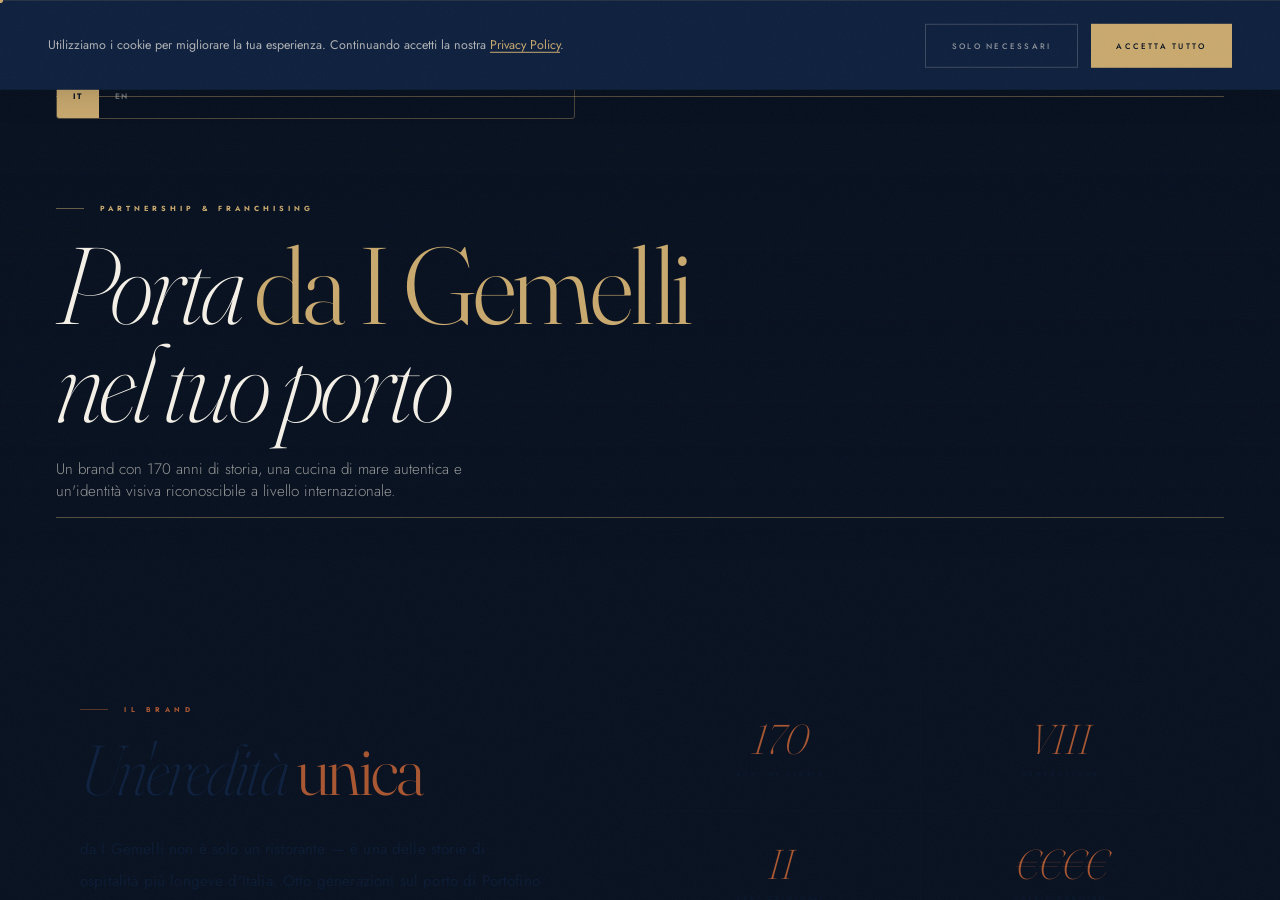
<file: franchising.html>
<!DOCTYPE html>
<html lang="it">
<head>
<meta charset="UTF-8"/>
<meta name="viewport" content="width=device-width,initial-scale=1"/>
<meta name="description" content="Partnership e franchising da I Gemelli: porta 170 anni di storia gastronomica di Portofino in nuove destinazioni di eccellenza."/>
<link rel="alternate" hreflang="it" href="https://daigemelli.com/franchising"/>
<title>Franchising | da I Gemelli · Portofino</title>
<link rel="preconnect" href="https://fonts.googleapis.com"/>
<link rel="preconnect" href="https://fonts.gstatic.com" crossorigin/>
<link rel="preload" as="style" href="https://fonts.googleapis.com/css2?family=Fraunces:ital,opsz,wght@0,9..144,200;0,9..144,300;1,9..144,200;1,9..144,300&family=Jost:wght@300;400;500;700&display=swap" onload="this.onload=null;this.rel='stylesheet'"/>
<noscript><link rel="stylesheet" href="https://fonts.googleapis.com/css2?family=Fraunces:ital,opsz,wght@0,9..144,200;1,9..144,200;1,9..144,300&family=Jost:wght@400;500;700&display=swap"/></noscript>
<link rel="stylesheet" href="style.css?v=lx3"/>
<script type="application/ld+json">{"@context":"https://schema.org","@type":"WebPage","name":"Franchising da I Gemelli · Portofino","url":"https://daigemelli.com/franchising","description":"Partnership e franchising con da I Gemelli: porta l'autenticità di Portofino in nuove destinazioni di eccellenza."}</script>
<link rel="icon" type="image/svg+xml" href="/favicon.svg"/>
<link rel="icon" type="image/png" sizes="32x32" href="/favicon-32x32.png"/>
<link rel="icon" type="image/png" sizes="16x16" href="/favicon-16x16.png"/>
<link rel="apple-touch-icon" sizes="180x180" href="/apple-touch-icon.png"/>
<link rel="manifest" href="/site.webmanifest"/>
<meta name="theme-color" content="#07101f"/>
<link rel="canonical" href="https://daigemelli.com/franchising"/>
</head>
<body>
<nav class="nav" aria-label="Principale">
  <a class="nav__brand" href="index.html" aria-label="da I Gemelli Portofino">
    <div style="font-family:var(--serif);font-size:1.1rem;font-weight:300;font-style:italic;color:var(--cream);letter-spacing:.03em;font-variation-settings:'opsz' 60">da I Gemelli</div>
    <div style="font-size:.42rem;font-weight:400;letter-spacing:.28em;text-transform:uppercase;color:rgba(201,169,110,.75);margin-top:.25rem">Restaurant &amp; Lounge di Paolo e Matteo</div>
  </a>
  <div class="nav__center">
    <div class="nav__coord" style="font-size:.44rem;letter-spacing:.44em;color:rgba(245,241,232,.38);display:flex;align-items:center;gap:1rem;justify-content:center">
      <span>N 44.30°</span><span style="width:4px;height:4px;border-radius:50%;background:var(--gold)"></span><span>E 9.21°</span>
    </div>
  </div>
  <div class="nav__right">
    <ul class="nav__links">
      <li><a href="menu.html">Menu</a></li>
      <li><a href="storia.html">La Storia</a></li>
      <li><a href="cantina.html">Cantina</a></li>
      
      <li><a href="eventi.html">Eventi</a></li>
      <li><a href="contatti.html">Contatti</a></li>
    </ul>
    
    <a class="nav__cta" data-mag href="https://www.daigemelli.com/prenotazioni" target="_blank" rel="noopener"><span>Prenota</span></a>
    <button class="burger" aria-label="Menu" aria-expanded="false"><span></span><span></span><span></span></button>
  </div>
<div class="lang-toggle">
      <span class="lang-btn active">IT</span>
      <a href="en/franchising.html" class="lang-btn" hreflang="en">EN</a>
    </div>
</nav>

<main id="main">

<div class="page-hero franc-hero">
  <div class="page-hero__bg" style="background:linear-gradient(135deg,var(--deep) 0%,var(--bg1) 60%,var(--bg3) 100%)"></div>
  <div class="page-hero__veil"></div>
  <div class="page-hero__frame-t"></div>
  <div class="page-hero__frame-b"></div>
  <div class="page-hero__content">
    <p class="page-hero__tag"><span class="hline"></span> Partnership &amp; Franchising</p>
    <h1 class="page-hero__h1">Porta <em>da I Gemelli</em><br/>nel tuo porto</h1>
    <p class="page-hero__sub">Un brand con 170 anni di storia, una cucina di mare autentica e un'identità visiva riconoscibile a livello internazionale.</p>
  </div>
</div>

<section class="franc-intro">
  <div class="wrap">
    <div class="split" style="grid-template-columns:1fr 1.2fr;gap:6rem;align-items:center">
      <div class="reveal">
        <p class="sec-tag terra"><span class="hline"></span> Il Brand</p>
        <h2 class="sec-h dark">Un'eredità<em class="t"> unica</em></h2>
        <p class="sec-body dark">da I Gemelli non è solo un ristorante — è una delle storie di ospitalità più longeve d'Italia. Otto generazioni sul porto di Portofino hanno costruito un brand riconosciuto da una clientela internazionale esigente: viaggiatori, appassionati di gastronomia, amanti del Mediterraneo.</p>
        <p class="sec-body dark" style="margin-top:1rem">La nostra proposta di franchising permette a partner selezionati di portare questa eredità in nuove destinazioni d'eccellenza, mantenendo intatti i valori fondanti: autenticità, qualità della materia prima, servizio raffinato.</p>
      </div>
      <div class="reveal d1">
        <div class="stats-row" style="border-color:rgba(13,31,61,.12)">
          <div class="stat" style="border-color:rgba(13,31,61,.12)">
            <p class="stat__n" style="color:var(--terra)">170</p>
            <p class="stat__l" style="color:rgba(13,31,61,.4)">Anni di storia</p>
          </div>
          <div class="stat" style="border-color:rgba(13,31,61,.12)">
            <p class="stat__n" style="color:var(--terra)">VIII</p>
            <p class="stat__l" style="color:rgba(13,31,61,.4)">Generazione</p>
          </div>
        </div>
        <div class="stats-row" style="border-color:rgba(13,31,61,.12);margin-top:0">
          <div class="stat" style="border-color:rgba(13,31,61,.12)">
            <p class="stat__n" style="color:var(--terra)">II</p>
            <p class="stat__l" style="color:rgba(13,31,61,.4)">Sedi originali</p>
          </div>
          <div class="stat" style="border-color:rgba(13,31,61,.12)">
            <p class="stat__n" style="color:var(--terra)">€€€€</p>
            <p class="stat__l" style="color:rgba(13,31,61,.4)">Fascia premium</p>
          </div>
        </div>
        <p class="pull-quote" style="border-color:var(--terra);color:var(--ink);margin-top:2rem">"L'autenticità non si replica — si tramanda. Cerchiamo partner che condividano questa filosofia."</p>
        <p style="font-size:.6rem;color:rgba(13,31,61,.35);font-style:italic">— Paolo &amp; Matteo Giovannini</p>
      </div>
    </div>
  </div>
</section>

<section class="franc-cards">
  <div class="wrap">
    <p class="sec-tag reveal" style="justify-content:center"><span class="hline"></span> Cosa offriamo <span class="hline"></span></p>
    <h2 class="sec-h light reveal d1" style="text-align:center;margin-bottom:.5rem">Il <em>pacchetto</em> completo</h2>
    <div class="franc-grid">
      <div class="franc-card reveal">
        <p class="franc-card__n">I</p>
        <p class="franc-card__title">Brand &amp; Identità</p>
        <p class="franc-card__desc">Licenza d'uso del brand da I Gemelli, manuale d'identità visiva completo, direzione artistica del locale e supervisione del design degli spazi.</p>
      </div>
      <div class="franc-card reveal d1">
        <p class="franc-card__n">II</p>
        <p class="franc-card__title">Ricette &amp; Know-how</p>
        <p class="franc-card__desc">Accesso al ricettario storico della famiglia Giovannini, training chef in loco a Portofino, selezione e qualifica dei fornitori locali di materia prima.</p>
      </div>
      <div class="franc-card reveal d2">
        <p class="franc-card__n">III</p>
        <p class="franc-card__title">Formazione Staff</p>
        <p class="franc-card__desc">Programma di formazione completo per sala e cucina. Standard di servizio, gestione cantina vini, protocolli di accoglienza del brand.</p>
      </div>
      <div class="franc-card reveal">
        <p class="franc-card__n">IV</p>
        <p class="franc-card__title">Supporto Operativo</p>
        <p class="franc-card__desc">Affiancamento continuo nei primi sei mesi di apertura. Visite periodiche di Paolo o Matteo per mantenere gli standard qualitativi.</p>
      </div>
      <div class="franc-card reveal d1">
        <p class="franc-card__n">V</p>
        <p class="franc-card__title">Cantina &amp; Fornitori</p>
        <p class="franc-card__desc">Accesso alla rete di fornitori preferenziali: cantina vini, produttori di pesce fresco certificato, olio ligure DOP, pasta artigianale.</p>
      </div>
      <div class="franc-card reveal d2">
        <p class="franc-card__n">VI</p>
        <p class="franc-card__title">Marketing &amp; PR</p>
        <p class="franc-card__desc">Inclusione nel sito ufficiale, supporto per le attività di comunicazione locali, accesso ai materiali fotografici e al brand kit completo.</p>
      </div>
    </div>
  </div>
</section>

<section class="franc-process">
  <div class="wrap">
    <p class="sec-tag reveal" style="justify-content:center"><span class="hline"></span> Come iniziare <span class="hline"></span></p>
    <h2 class="sec-h light reveal d1" style="text-align:center;margin-bottom:1rem">Il <em>processo</em></h2>
    <div class="franc-steps">
      <div class="franc-step reveal">
        <p class="franc-step__n">01</p>
        <p class="franc-step__title">Candidatura</p>
        <p class="franc-step__desc">Invia una presentazione riservata: concept della location, città target, esperienza nel settore hospitality.</p>
      </div>
      <div class="franc-step reveal d1">
        <p class="franc-step__n">02</p>
        <p class="franc-step__title">Valutazione</p>
        <p class="franc-step__desc">Paolo e Matteo analizzano la candidatura. Primo incontro riservato a Portofino o nella location proposta.</p>
      </div>
      <div class="franc-step reveal d2">
        <p class="franc-step__n">03</p>
        <p class="franc-step__title">Accordo</p>
        <p class="franc-step__desc">Definizione dei termini di partnership, area di esclusività, durata dell'accordo e piano di sviluppo.</p>
      </div>
      <div class="franc-step reveal d3">
        <p class="franc-step__n">04</p>
        <p class="franc-step__title">Apertura</p>
        <p class="franc-step__desc">Formazione staff a Portofino, supervisione design e setup, affiancamento nell'apertura e nei primi mesi.</p>
      </div>
    </div>
  </div>
</section>

<section class="franc-cta">
  <div class="wrap">
    <p class="sec-tag reveal" style="justify-content:center"><span class="hline"></span> Contatto riservato <span class="hline"></span></p>
    <h2 class="sec-h light reveal d1" style="margin-bottom:1.5rem">Scrivici <em>in forma riservata</em></h2>
    <p class="sec-body light reveal d2" style="text-align:center;max-width:52ch;margin:0 auto 2.5rem">Le candidature sono valutate con la massima riservatezza. Accettiamo un numero limitato di partner per garantire la qualità del brand.</p>
    <div class="reveal d3" style="display:flex;gap:1rem;justify-content:center;flex-wrap:wrap">
      <a class="btn btn--gold" data-mag href="mailto:info@daigemelli.com?subject=Franchising%20da%20I%20Gemelli"><span>Scrivi via email</span></a>
      <a class="btn btn--wa" href="https://wa.me/393335297759?text=Ciao%2C%20vorrei%20informazioni%20su%20da%20I%20Gemelli&text=Ciao%2C%20vorrei%20informazioni%20riservate%20sul%20franchising%20da%20I%20Gemelli" target="_blank" rel="noopener"><span><svg viewBox="0 0 24 24" fill="currentColor" aria-hidden="true"><path d="M17.472 14.382c-.297-.149-1.758-.867-2.03-.967-.273-.099-.471-.148-.67.15-.197.297-.767.966-.94 1.164-.173.199-.347.223-.644.075-.297-.15-1.255-.463-2.39-1.475-.883-.788-1.48-1.761-1.653-2.059-.173-.297-.018-.458.13-.606.134-.133.298-.347.446-.52.149-.174.198-.298.298-.497.099-.198.05-.371-.025-.52-.075-.149-.669-1.612-.916-2.207-.242-.579-.487-.5-.669-.51-.173-.008-.371-.01-.57-.01-.198 0-.52.074-.792.372-.272.297-1.04 1.016-1.04 2.479 0 1.462 1.065 2.875 1.213 3.074.149.198 2.096 3.2 5.077 4.487.709.306 1.262.489 1.694.625.712.227 1.36.195 1.871.118.571-.085 1.758-.719 2.006-1.413.248-.694.248-1.289.173-1.413-.074-.124-.272-.198-.57-.347m-5.421 7.403h-.004a9.87 9.87 0 0 1-5.031-1.378l-.361-.214-3.741.982.998-3.648-.235-.374a9.86 9.86 0 0 1-1.51-5.26c.001-5.45 4.436-9.884 9.888-9.884 2.64 0 5.122 1.03 6.988 2.898a9.825 9.825 0 0 1 2.893 6.994c-.003 5.45-4.437 9.884-9.885 9.884m8.413-18.297A11.815 11.815 0 0 0 12.05 0C5.495 0 .16 5.335.157 11.892c0 2.096.547 4.142 1.588 5.945L.057 24l6.305-1.654a11.882 11.882 0 0 0 5.683 1.448h.005c6.554 0 11.89-5.335 11.893-11.893a11.821 11.821 0 0 0-3.48-8.413Z"/></svg> WhatsApp riservato</span></a>
    </div>
    <p class="franc-disclaimer reveal d4">da I Gemelli si riserva il diritto di selezionare i partner in base a criteri di qualità, coerenza con i valori del brand e potenziale della location. Non tutte le candidature vengono accettate.</p>
  </div>
</section>

</main>

<footer class="footer" aria-label="Footer">
  <div class="wrap">
    <div class="footer__wordmark" aria-hidden="true">da I Gemelli</div>
    <div class="footer__grid">
      <div>
        <p class="footer__brand">da I Gemelli</p>
        <p class="footer__tag">Ristorante di pesce e lounge bar sul porto di Portofino. Otto generazioni della famiglia Giovannini dal 1850.</p>
      </div>
      <div class="footer__col"><h4>Contatti</h4><address>
        <a href="tel:+390185269089">+39 0185 269089</a><br/>
        <a href="mailto:info@daigemelli.com">info@daigemelli.com</a>
      </address></div>
      <div class="footer__col"><h4>Pagine</h4><p>
        <a href="index.html">Home</a><br/>
        <a href="menu.html">Il Menu</a><br/>
        <a href="cantina.html">Cantina</a><br/>
        <a href="eventi.html">Private Events</a>
      </p></div>
      <div class="footer__col"><h4>Legal</h4><p>
        Giovannini Matteo &amp; C. snc<br/>P.IVA 00179550991<br/>
        16034 Portofino (GE)
      </p></div>
    </div>
    <div class="footer__bottom">
      <p class="footer__copy">&copy; MMXXVI da I Gemelli · Portofino</p>
      <p class="footer__piva">Edizione MMXXVI</p>
    </div>
  </div>
</footer>

<a class="wa-float" href="https://wa.me/393335297759?text=Ciao%2C%20vorrei%20informazioni%20su%20da%20I%20Gemelli" target="_blank" rel="noopener" aria-label="WhatsApp"><svg viewBox="0 0 24 24" fill="currentColor" aria-hidden="true"><path d="M17.472 14.382c-.297-.149-1.758-.867-2.03-.967-.273-.099-.471-.148-.67.15-.197.297-.767.966-.94 1.164-.173.199-.347.223-.644.075-.297-.15-1.255-.463-2.39-1.475-.883-.788-1.48-1.761-1.653-2.059-.173-.297-.018-.458.13-.606.134-.133.298-.347.446-.52.149-.174.198-.298.298-.497.099-.198.05-.371-.025-.52-.075-.149-.669-1.612-.916-2.207-.242-.579-.487-.5-.669-.51-.173-.008-.371-.01-.57-.01-.198 0-.52.074-.792.372-.272.297-1.04 1.016-1.04 2.479 0 1.462 1.065 2.875 1.213 3.074.149.198 2.096 3.2 5.077 4.487.709.306 1.262.489 1.694.625.712.227 1.36.195 1.871.118.571-.085 1.758-.719 2.006-1.413.248-.694.248-1.289.173-1.413-.074-.124-.272-.198-.57-.347m-5.421 7.403h-.004a9.87 9.87 0 0 1-5.031-1.378l-.361-.214-3.741.982.998-3.648-.235-.374a9.86 9.86 0 0 1-1.51-5.26c.001-5.45 4.436-9.884 9.888-9.884 2.64 0 5.122 1.03 6.988 2.898a9.825 9.825 0 0 1 2.893 6.994c-.003 5.45-4.437 9.884-9.885 9.884m8.413-18.297A11.815 11.815 0 0 0 12.05 0C5.495 0 .16 5.335.157 11.892c0 2.096.547 4.142 1.588 5.945L.057 24l6.305-1.654a11.882 11.882 0 0 0 5.683 1.448h.005c6.554 0 11.89-5.335 11.893-11.893a11.821 11.821 0 0 0-3.48-8.413Z"/></svg></a>
<script src="main.js?v=lx3" defer></script>
<a class="mobile-cta-sticky" href="https://www.daigemelli.com/prenotazioni" target="_blank" rel="noopener" aria-label="Prenota un tavolo">Prenota un Tavolo</a>
</body>
</html>
</file>
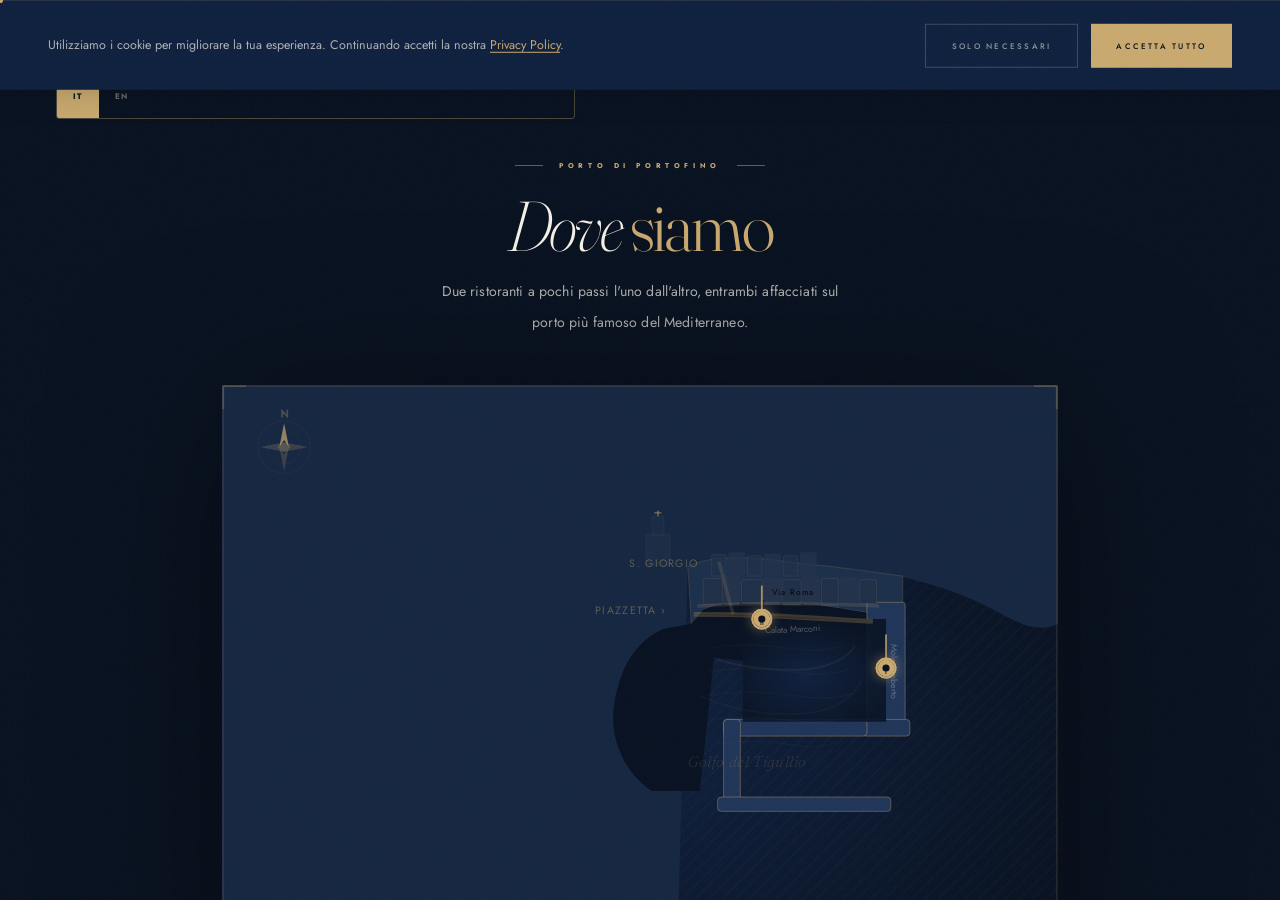
<file: mappa.html>
<!DOCTYPE html>
<html lang="it">
<head>
<meta charset="UTF-8"/>
<meta name="viewport" content="width=device-width,initial-scale=1"/>
<title>Come trovarci — da I Gemelli · Portofino</title>
<meta name="description" content="Mappa interattiva di Portofino con la posizione dei due ristoranti da I Gemelli sul porto."/>
<link rel="preconnect" href="https://fonts.googleapis.com"/>
<link rel="preconnect" href="https://fonts.gstatic.com" crossorigin/>
<link rel="preload" as="style" href="https://fonts.googleapis.com/css2?family=Fraunces:ital,opsz,wght@0,9..144,200;1,9..144,200;1,9..144,300&family=Jost:wght@400;500&display=swap" onload="this.onload=null;this.rel='stylesheet'"/>
<noscript><link rel="stylesheet" href="https://fonts.googleapis.com/css2?family=Fraunces:ital,opsz,wght@0,9..144,200;1,9..144,200;1,9..144,300&family=Jost:wght@400;500&display=swap"/></noscript>
<link rel="stylesheet" href="style.css?v=lx3"/>
<style>
/* Map page */
.map-page{background:var(--bg);min-height:100svh;padding-top:5rem}
.map-page__hero{padding:5rem 0 3rem;text-align:center}
.map-wrapper{
  max-width:900px;margin:0 auto;padding:0 2rem 6rem;
}
/* SVG Container */
.porto-map{
  width:100%;max-width:860px;margin:0 auto;
  position:relative;overflow:visible;
  filter:drop-shadow(0 20px 80px rgba(0,0,0,.5));
}
.porto-map svg{width:100%;height:auto;display:block}

/* Map elements */
.map-water{fill:#071020}
.map-sea{fill:#0a1830}
.map-land{fill:#142540}
.map-quay{fill:#1a2e4a;stroke:#c9a96e;stroke-width:.5;stroke-opacity:.3}
.map-molo{fill:#1e3458;stroke:#c9a96e;stroke-width:.8;stroke-opacity:.4}
.map-building{fill:#1d2e46;stroke:#c9a96e;stroke-width:.4;stroke-opacity:.25}
.map-building--warm{fill:#22304a}
.map-road{stroke:rgba(201,169,110,.15);stroke-width:3;fill:none}
.map-road--main{stroke:rgba(201,169,110,.25);stroke-width:4}
.map-contour{fill:none;stroke:rgba(201,169,110,.08);stroke-width:1.5}
.map-label{
  font-family:'Jost',sans-serif;font-size:9px;font-weight:400;
  letter-spacing:.12em;text-transform:uppercase;
  fill:rgba(201,169,110,.4);
}
.map-label--sm{font-size:7px;letter-spacing:.1em}
.map-label--street{font-size:7.5px;fill:rgba(245,241,232,.3)}
.map-water-label{
  font-family:'Fraunces',serif;font-size:13px;font-weight:200;
  font-style:italic;fill:rgba(201,169,110,.2);letter-spacing:.04em;
}
.map-compass{fill:none;stroke:rgba(201,169,110,.3);stroke-width:.8}
.map-compass text{font-size:7px;fill:rgba(201,169,110,.5);font-family:'Jost',sans-serif;font-weight:500;letter-spacing:.1em}

/* Restaurant pins */
.pin-group{cursor:pointer}
.pin-pulse{
  fill:none;stroke:var(--gold);stroke-width:1.5;
  transform-origin:center;transform-box:fill-box;
  animation:pinPulse 2.5s ease-out infinite;
}
.pin-pulse:nth-child(2){animation-delay:.6s}
@keyframes pinPulse{
  0%{r:8;opacity:.6}100%{r:22;opacity:0}
}
.pin-dot{
  fill:var(--gold);
  filter:drop-shadow(0 0 6px rgba(201,169,110,.8));
  transition:r .3s;
}
.pin-group:hover .pin-dot{r:9}
.pin-group:hover .pin-pulse{stroke:var(--gold2)}

/* Tooltip card */
.map-tooltip{
  position:absolute;
  background:var(--bg1);
  border:1px solid var(--line);
  padding:1.4rem 1.6rem;
  pointer-events:none;
  opacity:0;transform:translateY(6px);
  transition:opacity .3s,transform .3s;
  width:240px;z-index:10;
  box-shadow:0 12px 40px rgba(0,0,0,.4);
}
.map-tooltip.visible{opacity:1;transform:none}
.map-tooltip__name{
  font-family:'Fraunces',serif;font-size:1.1rem;font-weight:200;
  font-style:italic;color:var(--cream);margin-bottom:.5rem;
  font-variation-settings:"opsz" 60;
}
.map-tooltip__addr{font-size:.7rem;color:rgba(245,241,232,.55);line-height:1.8;margin-bottom:.8rem}
.map-tooltip__tel{font-size:.75rem;color:var(--gold);display:block;margin-bottom:.4rem}
.map-tooltip__closed{font-size:.44rem;font-weight:500;letter-spacing:.3em;text-transform:uppercase;color:var(--terra)}
.map-tooltip__tag{font-size:.42rem;font-weight:500;letter-spacing:.38em;text-transform:uppercase;color:var(--gold);margin-bottom:.5rem}

/* Legend */
.map-legend{
  display:flex;gap:2.5rem;justify-content:center;flex-wrap:wrap;
  margin-top:2rem;padding-top:1.5rem;border-top:1px solid var(--line);
}
.map-legend-item{display:flex;align-items:center;gap:.7rem;
  font-size:.5rem;font-weight:500;letter-spacing:.28em;text-transform:uppercase;
  color:rgba(245,241,232,.6)}
.map-legend-dot{width:10px;height:10px;border-radius:50%;background:var(--gold);
  box-shadow:0 0 8px rgba(201,169,110,.5)}

/* CTA buttons below map */
.map-actions{display:flex;gap:1rem;justify-content:center;flex-wrap:wrap;margin-top:3rem}

@media(max-width:640px){
  .map-tooltip{width:200px;padding:1rem 1.2rem}
  .map-page__hero{padding:4rem 0 2rem}
  .map-wrapper{padding:0 1rem 4rem}
}
</style>
<link rel="icon" type="image/svg+xml" href="/favicon.svg"/>
<link rel="icon" type="image/png" sizes="32x32" href="/favicon-32x32.png"/>
<link rel="icon" type="image/png" sizes="16x16" href="/favicon-16x16.png"/>
<link rel="apple-touch-icon" sizes="180x180" href="/apple-touch-icon.png"/>
<link rel="manifest" href="/site.webmanifest"/>
<meta name="theme-color" content="#07101f"/>
<link rel="canonical" href="https://daigemelli.com/mappa"/>
</head>
<body>
<nav class="nav">
  <a class="nav__brand" href="index.html" aria-label="da I Gemelli Portofino" style="font-family:var(--serif);font-size:1.1rem;font-weight:300;font-style:italic;color:var(--cream);font-variation-settings:'opsz' 60">
    da I Gemelli
    <div style="font-size:.42rem;letter-spacing:.28em;text-transform:uppercase;color:rgba(201,169,110,.75);margin-top:.25rem">Restaurant &amp; Lounge di Paolo e Matteo</div>
  </a>
  <div class="nav__center">
    <div class="nav__coord" style="font-size:.44rem;letter-spacing:.44em;color:rgba(245,241,232,.4);display:flex;align-items:center;gap:1rem;justify-content:center">
      <span>N 44.30°</span><span class="dot" style="width:4px;height:4px;border-radius:50%;background:var(--gold);flex-shrink:0"></span><span>E 9.21°</span>
    </div>
  </div>
  <div class="nav__right">
    <ul class="nav__links">
      <li><a href="contatti.html">Contatti</a></li>
      <li><a href="franchising.html">Franchising</a></li>
    </ul>
    <a class="nav__cta" data-mag href="https://www.daigemelli.com/prenotazioni" target="_blank" rel="noopener"><span>Prenota</span></a>
    <button class="burger" aria-label="Menu"><span></span><span></span><span></span></button>
  </div>
<div class="lang-toggle">
      <span class="lang-btn active">IT</span>
      <a href="en/index.html" class="lang-btn" hreflang="en">EN</a>
    </div>
</nav>

<main class="map-page" id="main">
  <div class="map-page__hero">
    <p class="sec-tag reveal" style="justify-content:center"><span class="hline"></span> Porto di Portofino <span class="hline"></span></p>
    <h1 class="sec-h light reveal d1">Dove <em>siamo</em></h1>
    <p class="sec-body light reveal d2" style="text-align:center;max-width:50ch;margin:1rem auto 0;font-size:.88rem">
      Due ristoranti a pochi passi l'uno dall'altro, entrambi affacciati sul porto più famoso del Mediterraneo.
    </p>
  </div>

  <div class="map-wrapper">
    <!-- Tooltip 1 -->
    <div class="map-tooltip" id="tt1" role="tooltip">
      <p class="map-tooltip__tag">Sede I</p>
      <p class="map-tooltip__name">da I Gemelli Molo</p>
      <p class="map-tooltip__addr">Molo Umberto 1-5<br/>16034 Portofino (GE)</p>
      <a href="tel:+390185269089" class="map-tooltip__tel">+39 0185 269089</a>
      <p class="map-tooltip__closed">Chiuso il Martedì</p>
    </div>
    <!-- Tooltip 2 -->
    <div class="map-tooltip" id="tt2" role="tooltip">
      <p class="map-tooltip__tag">Sede II</p>
      <p class="map-tooltip__name">da I Gemelli</p>
      <p class="map-tooltip__addr">Calata Marconi 7<br/>16034 Portofino (GE)</p>
      <a href="tel:+390185269257" class="map-tooltip__tel">+39 0185 269257</a>
      <p class="map-tooltip__closed">Chiuso il Giovedì</p>
    </div>

    <!-- ══════════ SVG MAP ══════════ -->
    <div class="porto-map">
      <svg viewBox="0 0 700 520" xmlns="http://www.w3.org/2000/svg"
           role="img" aria-label="Mappa del porto di Portofino con i due ristoranti da I Gemelli">

        <defs>
          <!-- Water gradient -->
          <radialGradient id="waterGrad" cx="45%" cy="55%" r="60%">
            <stop offset="0%" stop-color="#0e2040"/>
            <stop offset="100%" stop-color="#071020"/>
          </radialGradient>
          <!-- Land gradient -->
          <linearGradient id="landGrad" x1="0" y1="0" x2="0" y2="1">
            <stop offset="0%" stop-color="#182f4d"/>
            <stop offset="100%" stop-color="#0f2035"/>
          </linearGradient>
          <!-- Pin glow filter -->
          <filter id="pinGlow" x="-50%" y="-50%" width="200%" height="200%">
            <feGaussianBlur stdDeviation="3" result="blur"/>
            <feComposite in="SourceGraphic" in2="blur" operator="over"/>
          </filter>
          <!-- Subtle inner shadow on water -->
          <filter id="innerShadow">
            <feGaussianBlur stdDeviation="4"/>
          </filter>
          <!-- Gold line pattern -->
          <pattern id="hatchGold" patternUnits="userSpaceOnUse" width="8" height="8" patternTransform="rotate(45)">
            <line x1="0" y1="0" x2="0" y2="8" stroke="rgba(201,169,110,0.06)" stroke-width="1"/>
          </pattern>
        </defs>

        <!-- ── Sea background ── -->
        <rect width="700" height="520" fill="url(#waterGrad)"/>
        <!-- Hatch overlay on sea -->
        <rect width="700" height="520" fill="url(#hatchGold)"/>

        <!-- ── Portofino peninsula / land mass ── -->
        <!-- Main land mass (simplified Portofino promontory shape) -->
        <path class="map-land" d="
          M0,0 L700,0 L700,200
          C680,210 660,195 640,185
          C620,175 600,168 575,162
          C555,158 535,155 510,152
          C490,150 472,148 458,146
          C445,145 432,144 420,145
          C408,146 398,148 390,152
          L380,520 L0,520 Z
        "/>

        <!-- ── Harbor quay / waterfront (Calata Marconi area) ── -->
        <path class="map-quay" d="
          M390,152 C398,148 408,146 420,145
          C432,144 445,145 458,146
          C472,148 490,150 510,152
          C535,155 555,158 570,160
          L570,195 C548,192 525,188 505,185
          C482,182 462,180 445,180
          C428,181 415,183 403,188
          L393,200 Z
        "/>

        <!-- ── The harbor bay water ── -->
        <path class="map-water" d="
          M393,200 L403,188 C415,183 428,181 445,180
          C462,180 482,182 505,185
          C525,188 548,192 570,195
          L570,210 C558,215 540,220 520,224
          C500,228 478,230 458,232
          C440,232 425,230 412,228
          L400,340 L360,340
          C345,330 335,315 330,298
          C325,280 328,260 335,242
          C342,224 355,210 370,204
          Z
        " fill="url(#waterGrad)"/>

        <!-- ── Molo Umberto (the pier) ── -->
        <!-- Pier base (land connection) -->
        <rect class="map-molo" x="540" y="182" width="32" height="110" rx="2"/>
        <!-- Pier extension going south -->
        <rect class="map-molo" x="536" y="280" width="40" height="14" rx="3"/>
        <!-- Pier arm going west -->
        <rect class="map-molo" x="420" y="280" width="120" height="14" rx="3"/>
        <!-- Pier arm going south from west end -->
        <rect class="map-molo" x="420" y="280" width="14" height="70" rx="3"/>
        <!-- Pier cap -->
        <rect class="map-molo" x="415" y="345" width="145" height="12" rx="3"/>
        <!-- Inner harbor water (between molo arms) -->
        <path fill="url(#waterGrad)" d="M436,196 L556,196 L556,282 L436,282 Z" opacity=".9"/>

        <!-- ── Waterfront buildings (Piazzetta area — north shore) ── -->
        <!-- Row of colorful facades along Calata Marconi -->
        <rect class="map-building" x="403" y="162" width="16" height="22" rx="1"/>
        <rect class="map-building--warm" x="420" y="160" width="14" height="24" rx="1"/>
        <rect class="map-building" x="435" y="163" width="18" height="20" rx="1"/>
        <rect class="map-building--warm" x="454" y="161" width="14" height="23" rx="1"/>
        <rect class="map-building" x="469" y="163" width="16" height="21" rx="1"/>
        <rect class="map-building--warm" x="486" y="160" width="15" height="24" rx="1"/>
        <rect class="map-building" x="502" y="162" width="14" height="22" rx="1"/>
        <rect class="map-building--warm" x="517" y="161" width="16" height="23" rx="1"/>
        <rect class="map-building" x="534" y="163" width="14" height="20" rx="1"/>
        <!-- Second row back -->
        <rect class="map-building" x="410" y="142" width="12" height="18" rx="1" opacity=".7"/>
        <rect class="map-building--warm" x="424" y="140" width="14" height="19" rx="1" opacity=".7"/>
        <rect class="map-building" x="440" y="143" width="12" height="17" rx="1" opacity=".7"/>
        <rect class="map-building--warm" x="454" y="141" width="14" height="19" rx="1" opacity=".7"/>
        <rect class="map-building" x="470" y="143" width="12" height="17" rx="1" opacity=".7"/>
        <rect class="map-building--warm" x="484" y="140" width="14" height="19" rx="1" opacity=".7"/>

        <!-- Chiesa di San Giorgio (on the hill, schematized) -->
        <rect class="map-building" x="355" y="125" width="20" height="26" rx="1" opacity=".6"/>
        <!-- Bell tower -->
        <rect class="map-building" x="360" y="110" width="10" height="16" rx="1" opacity=".5"/>
        <!-- Church cross -->
        <line x1="365" y1="105" x2="365" y2="110" stroke="rgba(201,169,110,0.4)" stroke-width="1.5"/>
        <line x1="362" y1="107" x2="368" y2="107" stroke="rgba(201,169,110,0.4)" stroke-width="1.5"/>

        <!-- ── Roads ── -->
        <!-- Calata Marconi (main waterfront) -->
        <path class="map-road--main" d="M395,192 C410,192 430,192 455,193 C480,194 510,196 545,198"/>
        <!-- Via Roma (behind buildings) -->
        <path class="map-road" d="M398,185 C415,184 440,183 465,183 C490,183 520,184 550,185"/>
        <!-- Salita to piazzetta -->
        <path class="map-road" d="M428,192 C426,185 424,178 422,170 C420,162 418,154 416,148"/>

        <!-- ── Sea depth contour lines ── -->
        <path class="map-contour" d="M415,230 C430,235 460,240 490,238 C510,236 525,228 530,218"/>
        <path class="map-contour" d="M400,260 C420,270 455,278 490,275 C515,272 530,260 535,248" opacity=".5"/>

        <!-- ── Water shimmer ── -->
        <path fill="none" stroke="rgba(201,169,110,.04)" stroke-width="1"
              d="M410,220 Q440,215 470,220 Q500,225 520,218"/>
        <path fill="none" stroke="rgba(201,169,110,.04)" stroke-width="1"
              d="M408,240 Q440,235 475,240 Q505,245 525,238"/>
        <path fill="none" stroke="rgba(201,169,110,.04)" stroke-width="1"
              d="M406,260 Q440,255 480,260 Q510,265 528,258"/>
        <path fill="none" stroke="rgba(245,241,232,.03)" stroke-width=".8"
              d="M412,280 Q445,276 478,281 Q505,285 520,278"/>
        <path fill="none" stroke="rgba(245,241,232,.03)" stroke-width=".8"
              d="M415,300 Q448,296 476,301 Q500,306 515,299"/>

        <!-- ── Labels ── -->
        <!-- Water label -->
        <text class="map-water-label" x="440" y="320" text-anchor="middle">Golfo del Tigullio</text>
        <!-- Calata Marconi -->
        <text class="map-label--street" x="478" y="207" text-anchor="middle"
              transform="rotate(-2,478,207)">Calata Marconi</text>
        <!-- Molo Umberto -->
        <text class="map-label--street" x="560" y="240" text-anchor="middle"
              transform="rotate(90,560,240)">Molo Umberto</text>
        <!-- Via Roma -->
        <text class="map-label--sm" x="478" y="176" text-anchor="middle">Via Roma</text>
        <!-- Piazzetta direction -->
        <text class="map-label" x="372" y="192" text-anchor="end" font-size="7">Piazzetta ›</text>
        <!-- Church label -->
        <text class="map-label" x="370" y="152" text-anchor="middle" font-size="6.5">S. Giorgio</text>

        <!-- ── Compass rose ── -->
        <g transform="translate(52,52)">
          <circle r="22" class="map-compass" stroke-opacity=".2"/>
          <circle r="14" class="map-compass" stroke-opacity=".15"/>
          <!-- N arrow -->
          <path d="M0,-20 L-4,0 L0,-6 L4,0 Z" fill="rgba(201,169,110,.7)"/>
          <path d="M0,20 L-4,0 L0,6 L4,0 Z" fill="rgba(201,169,110,.2)"/>
          <path d="M-20,0 L0,-4 L6,0 L0,4 Z" fill="rgba(201,169,110,.2)"/>
          <path d="M20,0 L0,-4 L-6,0 L0,4 Z" fill="rgba(201,169,110,.2)"/>
          <text class="map-compass" text-anchor="middle" y="-25" font-size="8" fill="rgba(201,169,110,.8)" stroke="none">N</text>
        </g>

        <!-- ── Scale bar ── -->
        <g transform="translate(580,472)">
          <line x1="0" y1="0" x2="80" y2="0" stroke="rgba(201,169,110,.3)" stroke-width="1"/>
          <line x1="0" y1="-4" x2="0" y2="4" stroke="rgba(201,169,110,.3)" stroke-width="1"/>
          <line x1="80" y1="-4" x2="80" y2="4" stroke="rgba(201,169,110,.3)" stroke-width="1"/>
          <text x="40" y="-8" text-anchor="middle" class="map-label" font-size="6">100 m</text>
        </g>

        <!-- ══════════ RESTAURANT PINS ══════════ -->

        <!-- PIN 1: da I Gemelli Molo (Molo Umberto 1-5) -->
        <!-- Position: at the connection of the molo to land, ~(556, 240) -->
        <g class="pin-group" id="pin1" role="button" aria-label="da I Gemelli Molo — Molo Umberto 1-5"
           tabindex="0" transform="translate(556,237)">
          <!-- Pulse rings -->
          <circle class="pin-pulse" r="8"/>
          <circle class="pin-pulse" r="8" style="animation-delay:.6s"/>
          <!-- Stem -->
          <line x1="0" y1="-6" x2="0" y2="-28" stroke="var(--gold)" stroke-width="1.5" opacity=".8"/>
          <!-- Dot -->
          <circle class="pin-dot" r="7" filter="url(#pinGlow)"/>
          <!-- Inner dot -->
          <circle r="3" fill="var(--bg)"/>
          <!-- Number label -->
          <text y="5" text-anchor="middle" font-size="5.5" font-weight="500"
                fill="var(--bg)" font-family="'Jost',sans-serif">I</text>
        </g>

        <!-- PIN 2: da I Gemelli Calata Marconi 7 -->
        <!-- Position: on the waterfront promenade ~(452,196) -->
        <g class="pin-group" id="pin2" role="button" aria-label="da I Gemelli — Calata Marconi 7"
           tabindex="0" transform="translate(452,196)">
          <!-- Pulse rings -->
          <circle class="pin-pulse" r="8" style="animation-delay:.4s"/>
          <circle class="pin-pulse" r="8" style="animation-delay:1s"/>
          <!-- Stem -->
          <line x1="0" y1="-6" x2="0" y2="-28" stroke="var(--gold)" stroke-width="1.5" opacity=".8"/>
          <!-- Dot -->
          <circle class="pin-dot" r="7" filter="url(#pinGlow)"/>
          <!-- Inner dot -->
          <circle r="3" fill="var(--bg)"/>
          <!-- Number label -->
          <text y="5" text-anchor="middle" font-size="5.5" font-weight="500"
                fill="var(--bg)" font-family="'Jost',sans-serif">II</text>
        </g>

        <!-- ── Border frame ── -->
        <rect x="1" y="1" width="698" height="518" rx="2"
              fill="none" stroke="rgba(201,169,110,.12)" stroke-width="1.5"/>
        <!-- Corner markers -->
        <path d="M1,20 L1,1 L20,1" fill="none" stroke="rgba(201,169,110,.25)" stroke-width="1.5"/>
        <path d="M680,1 L699,1 L699,20" fill="none" stroke="rgba(201,169,110,.25)" stroke-width="1.5"/>
        <path d="M1,500 L1,519 L20,519" fill="none" stroke="rgba(201,169,110,.25)" stroke-width="1.5"/>
        <path d="M680,519 L699,519 L699,500" fill="none" stroke="rgba(201,169,110,.25)" stroke-width="1.5"/>
      </svg>
    </div><!-- .porto-map -->

    <!-- Legend -->
    <div class="map-legend">
      <div class="map-legend-item">
        <span class="map-legend-dot"></span>
        I — da I Gemelli Molo · Molo Umberto 1-5
      </div>
      <div class="map-legend-item">
        <span class="map-legend-dot"></span>
        II — da I Gemelli · Calata Marconi 7
      </div>
    </div>

    <!-- CTA -->
    <div class="map-actions">
      <a class="btn btn--gold" data-mag href="https://maps.google.com/?q=da+I+Gemelli+Portofino+Molo+Umberto" target="_blank" rel="noopener">
        <span>Apri Molo in Maps</span>
      </a>
      <a class="btn btn--outline" data-mag href="https://maps.google.com/?q=Calata+Marconi+7+Portofino" target="_blank" rel="noopener">
        <span>Apri Calata Marconi</span>
      </a>
      <a class="btn btn--wa" href="https://wa.me/393335297759" target="_blank" rel="noopener">
        <span>Scrivi su WhatsApp</span>
      </a>
    </div>
  </div><!-- .map-wrapper -->
</main>

<script src="main.js?v=lx3" defer></script>
<script>
// Tooltip interaction
const pins = [
  {pin:'pin1', tt:'tt1'},
  {pin:'pin2', tt:'tt2'},
];

function showTooltip(pinEl, ttEl){
  const svg = document.querySelector('.porto-map svg');
  const svgRect = svg.getBoundingClientRect();
  const wrapper = document.querySelector('.map-wrapper');
  const wRect = wrapper.getBoundingClientRect();

  const pt = svg.createSVGPoint();
  const ctm = pinEl.getScreenCTM();
  const tx = parseFloat(pinEl.getAttribute('transform').split('translate(')[1]);
  const ty = parseFloat(pinEl.getAttribute('transform').split(',')[1]);
  pt.x = tx; pt.y = ty;
  const screenPt = pt.matrixTransform(ctm);

  const relX = screenPt.x - wRect.left;
  const relY = screenPt.y - wRect.top;

  ttEl.style.left = Math.min(relX - 20, wRect.width - 260) + 'px';
  ttEl.style.top  = (relY - ttEl.offsetHeight - 50) + 'px';
  ttEl.classList.add('visible');
}

pins.forEach(({pin, tt}) => {
  const pinEl = document.getElementById(pin);
  const ttEl  = document.getElementById(tt);
  if(!pinEl || !ttEl) return;

  pinEl.addEventListener('mouseenter', () => showTooltip(pinEl, ttEl));
  pinEl.addEventListener('focus',      () => showTooltip(pinEl, ttEl));
  pinEl.addEventListener('mouseleave', () => ttEl.classList.remove('visible'));
  pinEl.addEventListener('blur',       () => ttEl.classList.remove('visible'));
  pinEl.addEventListener('click', () => ttEl.classList.toggle('visible'));
});

// Close tooltips on outside click
document.addEventListener('click', e => {
  if(!e.target.closest('.pin-group')){
    document.querySelectorAll('.map-tooltip').forEach(t => t.classList.remove('visible'));
  }
});
</script>
<a class="mobile-cta-sticky" href="https://www.daigemelli.com/prenotazioni" target="_blank" rel="noopener" aria-label="Prenota un tavolo">Prenota un Tavolo</a>
</body>
</html>
</file>
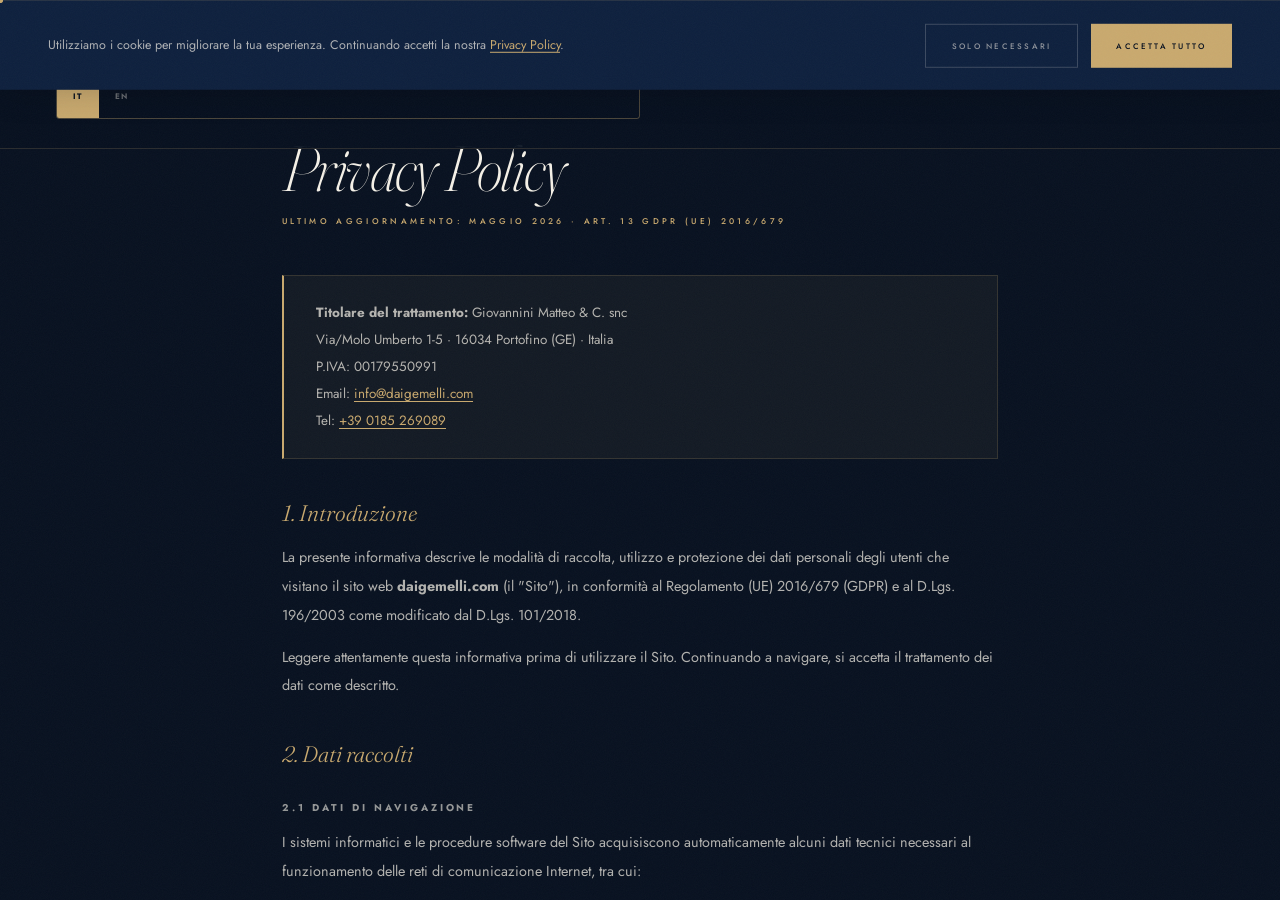
<file: privacy.html>
<!DOCTYPE html>
<html lang="it">
<head>
<meta charset="UTF-8"/>
<meta name="viewport" content="width=device-width,initial-scale=1"/>
<meta name="description" content="Informativa sulla privacy e sul trattamento dei dati personali del sito daigemelli.com — Giovannini Matteo & C. snc · Portofino"/>
<meta name="robots" content="noindex"/>
<title>Privacy Policy | da I Gemelli · Portofino</title>
<link rel="icon" type="image/svg+xml" href="/favicon.svg"/>
<link rel="icon" type="image/png" sizes="32x32" href="/favicon-32x32.png"/>
<link rel="apple-touch-icon" sizes="180x180" href="/apple-touch-icon.png"/>
<link rel="manifest" href="/site.webmanifest"/>
<meta name="theme-color" content="#07101f"/>
<link rel="preconnect" href="https://fonts.googleapis.com"/>
<link rel="preconnect" href="https://fonts.gstatic.com" crossorigin/>
<link rel="preload" as="style" href="https://fonts.googleapis.com/css2?family=Fraunces:ital,opsz,wght@0,9..144,200;1,9..144,200;1,9..144,300&family=Jost:wght@400;500;700&display=swap" onload="this.onload=null;this.rel='stylesheet'"/>
<noscript><link rel="stylesheet" href="https://fonts.googleapis.com/css2?family=Fraunces:ital,opsz,wght@1,9..144,200;1,9..144,300&family=Jost:wght@400;500&display=swap"/></noscript>
<link rel="stylesheet" href="style.css?v=lx3"/>
<style>
.privacy-page{max-width:780px;margin:0 auto;padding:8rem 2rem 6rem;color:var(--cream)}
.privacy-page h1{font-family:var(--serif);font-size:clamp(2.5rem,5vw,4rem);font-weight:200;
  font-style:italic;color:var(--cream);letter-spacing:-.025em;
  font-variation-settings:"opsz" 144;margin-bottom:.5rem}
.privacy-page .update{font-size:.52rem;font-weight:500;letter-spacing:.4em;
  text-transform:uppercase;color:var(--gold);margin-bottom:3rem;display:block}
.privacy-page h2{font-family:var(--serif);font-size:1.4rem;font-weight:300;font-style:italic;
  color:var(--gold);margin:2.5rem 0 1rem;font-variation-settings:"opsz" 60}
.privacy-page h3{font-size:.62rem;font-weight:700;letter-spacing:.3em;text-transform:uppercase;
  color:rgba(245,241,232,.6);margin:2rem 0 .8rem}
.privacy-page p,.privacy-page li{font-size:.9rem;line-height:2;
  color:rgba(245,241,232,.72);margin-bottom:.8rem}
.privacy-page ul{padding-left:1.5rem;margin-bottom:1rem}
.privacy-page li{margin-bottom:.4rem}
.privacy-page a{color:var(--gold);text-decoration:underline;
  text-underline-offset:3px;transition:color .3s}
.privacy-page a:hover{color:var(--gold-bright)}
.privacy-page .box{background:rgba(201,169,110,.06);border:1px solid var(--line);
  padding:1.5rem 2rem;margin:2rem 0;border-left:2px solid var(--gold)}
.privacy-page .box p{margin:0;font-size:.84rem}
hr{border:none;border-top:1px solid var(--line);margin:2.5rem 0}
</style>
<link rel="canonical" href="https://daigemelli.com/privacy"/>
</head>
<body style="background:var(--bg)">
<nav class="nav" style="border-bottom:1px solid var(--line);background:rgba(7,16,31,.95)">
  <a class="nav__brand" href="index.html" aria-label="da I Gemelli Portofino">
    <div style="font-family:var(--serif);font-size:1.1rem;font-weight:300;font-style:italic;color:var(--cream);letter-spacing:.03em;font-variation-settings:'opsz' 60">da I Gemelli</div>
    <div style="font-size:.42rem;font-weight:400;letter-spacing:.28em;text-transform:uppercase;color:rgba(201,169,110,.75);margin-top:.25rem">Restaurant &amp; Lounge di Paolo e Matteo</div>
  </a>
  <div></div>
  <div class="nav__right">
    <a class="nav__cta" data-mag href="index.html"><span>← Torna al sito</span></a>
  </div>
<div class="lang-toggle">
      <span class="lang-btn active">IT</span>
      <a href="en/index.html" class="lang-btn" hreflang="en">EN</a>
    </div>
</nav>

<main id="main">
<div class="privacy-page">

  <h1>Privacy Policy</h1>
  <span class="update">Ultimo aggiornamento: Maggio 2026 · Art. 13 GDPR (UE) 2016/679</span>

  <div class="box">
    <p><strong>Titolare del trattamento:</strong> Giovannini Matteo &amp; C. snc<br/>
    Via/Molo Umberto 1-5 · 16034 Portofino (GE) · Italia<br/>
    P.IVA: 00179550991<br/>
    Email: <a href="mailto:info@daigemelli.com">info@daigemelli.com</a><br/>
    Tel: <a href="tel:+390185269089">+39 0185 269089</a></p>
  </div>

  <h2>1. Introduzione</h2>
  <p>La presente informativa descrive le modalità di raccolta, utilizzo e protezione dei dati personali degli utenti che visitano il sito web <strong>daigemelli.com</strong> (il "Sito"), in conformità al Regolamento (UE) 2016/679 (GDPR) e al D.Lgs. 196/2003 come modificato dal D.Lgs. 101/2018.</p>
  <p>Leggere attentamente questa informativa prima di utilizzare il Sito. Continuando a navigare, si accetta il trattamento dei dati come descritto.</p>

  <h2>2. Dati raccolti</h2>
  <h3>2.1 Dati di navigazione</h3>
  <p>I sistemi informatici e le procedure software del Sito acquisiscono automaticamente alcuni dati tecnici necessari al funzionamento delle reti di comunicazione Internet, tra cui:</p>
  <ul>
    <li>Indirizzi IP o nomi a dominio dei dispositivi utilizzati</li>
    <li>URI (Uniform Resource Identifier) delle risorse richieste</li>
    <li>Orario della richiesta</li>
    <li>Metodo di invio della richiesta al server</li>
    <li>Dimensione del file ottenuto in risposta</li>
    <li>Codice numerico indicante lo stato della risposta del server</li>
    <li>Paese di provenienza, browser e sistema operativo</li>
  </ul>
  <p>Questi dati, necessari per la fruizione dei servizi web, sono conservati per il tempo strettamente necessario e non vengono utilizzati per identificare gli utenti.</p>

  <h3>2.2 Dati forniti volontariamente dall'utente</h3>
  <p>La trasmissione volontaria di dati personali attraverso il Sito (compilazione di form, invio di email, contatto via WhatsApp) comporta la raccolta dei dati forniti dall'utente, che saranno utilizzati esclusivamente per rispondere alla richiesta.</p>

  <h2>3. Finalità e basi giuridiche del trattamento</h2>
  <p>I dati personali sono trattati per le seguenti finalità:</p>
  <ul>
    <li><strong>Gestione delle prenotazioni</strong> — su base contrattuale (Art. 6(1)(b) GDPR): elaborazione e conferma delle prenotazioni di tavoli o eventi privati.</li>
    <li><strong>Risposta alle richieste di contatto</strong> — su base di legittimo interesse (Art. 6(1)(f) GDPR): rispondere a richieste di informazioni pervenute via email o WhatsApp.</li>
    <li><strong>Obblighi legali</strong> — su base di obbligo legale (Art. 6(1)(c) GDPR): adempimento di obblighi fiscali, contabili e amministrativi previsti dalla legge italiana.</li>
    <li><strong>Cookie tecnici</strong> — su base di legittimo interesse (Art. 6(1)(f) GDPR): garantire il corretto funzionamento del Sito.</li>
    <li><strong>Cookie analitici e di marketing</strong> — su base di consenso (Art. 6(1)(a) GDPR): analisi statistica delle visite, solo previo consenso esplicito dell'utente.</li>
  </ul>

  <h2>4. Cookie</h2>
  <p>Il Sito utilizza i seguenti tipi di cookie:</p>
  <h3>Cookie tecnici (sempre attivi)</h3>
  <p>Necessari per il funzionamento del Sito. Non richiedono consenso. Tra questi: cookie di sessione, preferenze lingua, consenso cookie (chiave <code>dg_cookie</code> in localStorage).</p>
  <h3>Cookie analitici (solo previo consenso)</h3>
  <p>Utilizzati per raccogliere informazioni aggregate sul comportamento degli utenti al fine di migliorare il Sito. Attivati solo se l'utente clicca "Accetta tutto" nel banner cookie.</p>
  <p>L'utente può in qualsiasi momento modificare le proprie preferenze eliminando i cookie dal browser o attraverso le impostazioni del Sito. Per informazioni sulla gestione dei cookie: <a href="https://www.garanteprivacy.it" target="_blank" rel="noopener">garanteprivacy.it</a>.</p>

  <h2>5. Conservazione dei dati</h2>
  <p>I dati sono conservati per il tempo strettamente necessario alle finalità per cui sono stati raccolti:</p>
  <ul>
    <li><strong>Dati di navigazione</strong>: max 30 giorni, salvo necessità investigative</li>
    <li><strong>Dati di contatto e prenotazione</strong>: max 2 anni dalla data dell'ultimo contatto</li>
    <li><strong>Dati fiscali e contabili</strong>: 10 anni, come previsto dalla normativa italiana</li>
  </ul>

  <h2>6. Condivisione dei dati con terze parti</h2>
  <p>I dati personali non vengono venduti né ceduti a terzi per finalità commerciali. Possono essere condivisi esclusivamente con:</p>
  <ul>
    <li><strong>Fornitori di servizi tecnici</strong>: hosting web (Vercel Inc.), gestione del dominio</li>
    <li><strong>Autorità competenti</strong>: su richiesta legittima delle autorità giudiziarie o di pubblica sicurezza</li>
    <li><strong>Servizi di prenotazione</strong>: la piattaforma di prenotazione online utilizzata dal Sito (soggetti a propria privacy policy)</li>
  </ul>
  <p>Vercel Inc. (USA) tratta dati ai sensi delle Standard Contractual Clauses approvate dalla Commissione Europea.</p>

  <h2>7. Diritti dell'interessato</h2>
  <p>Ai sensi degli artt. 15-22 GDPR, l'utente ha il diritto di:</p>
  <ul>
    <li><strong>Accesso</strong>: ottenere conferma del trattamento e copia dei dati (Art. 15)</li>
    <li><strong>Rettifica</strong>: richiedere la correzione di dati inesatti (Art. 16)</li>
    <li><strong>Cancellazione</strong>: richiedere la cancellazione dei dati ("diritto all'oblio") (Art. 17)</li>
    <li><strong>Limitazione</strong>: richiedere la limitazione del trattamento (Art. 18)</li>
    <li><strong>Portabilità</strong>: ricevere i propri dati in formato strutturato (Art. 20)</li>
    <li><strong>Opposizione</strong>: opporsi al trattamento basato su legittimo interesse (Art. 21)</li>
    <li><strong>Revoca del consenso</strong>: revocare in qualsiasi momento il consenso prestato (Art. 7)</li>
  </ul>
  <p>Per esercitare i propri diritti o per qualsiasi domanda relativa al trattamento dei dati personali, contattare il Titolare:</p>
  <div class="box">
    <p>📧 <a href="mailto:info@daigemelli.com">info@daigemelli.com</a><br/>
    📞 <a href="tel:+390185269089">+39 0185 269089</a><br/>
    📮 Giovannini Matteo &amp; C. snc · Molo Umberto 1-5 · 16034 Portofino (GE)</p>
  </div>
  <p>In caso di risposta insoddisfacente o di violazione del GDPR, l'utente ha il diritto di proporre reclamo al Garante per la Protezione dei Dati Personali:</p>
  <p><a href="https://www.garanteprivacy.it" target="_blank" rel="noopener">www.garanteprivacy.it</a> · Piazza di Monte Citorio 121, 00186 Roma</p>

  <h2>8. Sicurezza dei dati</h2>
  <p>Il Titolare adotta misure tecniche e organizzative adeguate a proteggere i dati personali da accessi non autorizzati, perdita, distruzione o divulgazione. Il Sito utilizza connessioni cifrate (HTTPS/TLS) per tutti i trasferimenti di dati.</p>

  <h2>9. Minori</h2>
  <p>Il Sito non è destinato a minori di 16 anni. Non viene raccolto alcun dato personale relativo a minori di propria iniziativa.</p>

  <h2>10. Modifiche alla presente informativa</h2>
  <p>Il Titolare si riserva il diritto di modificare la presente informativa in qualsiasi momento, dando adeguata pubblicità attraverso il Sito. Si invita a consultare regolarmente questa pagina. Le modifiche entrano in vigore dalla data di pubblicazione.</p>

  <hr/>
  <p style="font-size:.72rem;color:rgba(245,241,232,.3);text-align:center">
    Giovannini Matteo &amp; C. snc · P.IVA 00179550991 · 16034 Portofino (GE)<br/>
    Ultima revisione: Maggio 2026
  </p>

</div>
</main>
<script src="main.js?v=lx3" defer></script>
</body>
</html>
</file>
<file: style.css>
/* ═══════════════ LOADER SOFISTICATO ═══════════════ */
.loader{
  position:fixed;inset:0;z-index:10000;
  background:var(--bg);
  display:flex;align-items:center;justify-content:center;
  overflow:hidden;
}
/* Grain sul loader */
.loader::before{
  content:'';position:absolute;inset:-50%;z-index:1;pointer-events:none;
  opacity:.04;background-size:180px;
  background-image:url("data:image/svg+xml,%3Csvg viewBox='0 0 200 200' xmlns='http://www.w3.org/2000/svg'%3E%3Cfilter id='n'%3E%3CfeTurbulence type='fractalNoise' baseFrequency='.85' numOctaves='3' stitchTiles='stitch'/%3E%3C/filter%3E%3Crect width='100%25' height='100%25' filter='url(%23n)'/%3E%3C/svg%3E");
}
/* Pannelli split */
.loader__panel{
  position:absolute;left:0;right:0;z-index:4;background:var(--bg);
  transition:transform 1s var(--ease2);
}
.loader__panel--t{top:0;height:51%}
.loader__panel--b{bottom:0;height:51%}
.loader.done .loader__panel--t{transform:translateY(-100%)}
.loader.done .loader__panel--b{transform:translateY(100%)}
.loader.gone{display:none!important}
/* Scan line verticale */
.loader__scan{
  position:absolute;left:50%;top:0;z-index:2;
  width:1px;height:0;
  background:linear-gradient(to bottom,transparent,var(--gold),transparent);
  animation:scanDown .5s ease .05s forwards;
  pointer-events:none;
}
@keyframes scanDown{to{height:100vh}}
/* Costellazione sfondo */
.loader__const{
  position:absolute;color:rgba(201,169,110,.07);
  width:clamp(180px,28vw,320px);z-index:2;
  pointer-events:none;
  animation:fadeIn 1.2s ease .4s both;
}
/* Contenuto centrale */
.loader__content{
  position:relative;z-index:3;
  display:flex;flex-direction:column;
  align-items:center;text-align:center;
}
/* Testo principale — "da I" */
.loader__da{
  font-family:var(--serif);
  font-size:clamp(4rem,10vw,11rem);
  font-weight:200;font-style:italic;color:var(--cream);
  letter-spacing:-.025em;font-variation-settings:"opsz" 144;
  line-height:.88;margin-bottom:.6rem;
  clip-path:inset(0 0 105% 0);
  animation:lRevealUp .75s var(--ease) .85s forwards;
}
/* Linea centrale orizzontale */
.loader__hline{
  width:200px;height:1px;
  background:linear-gradient(to right,transparent,var(--gold),transparent);
  transform:scaleX(0);transform-origin:center;
  animation:lLineExp .7s var(--ease) .55s forwards;
}
/* Testo principale — "Gemelli" */
.loader__gem{
  font-family:var(--serif);
  font-size:clamp(4rem,10vw,11rem);
  font-weight:200;font-style:italic;color:var(--cream);
  letter-spacing:-.025em;font-variation-settings:"opsz" 144;
  line-height:.88;margin-top:.6rem;
  clip-path:inset(105% 0 0 0);
  animation:lRevealDown .75s var(--ease) 1.1s forwards;
}
/* Tag sotto */
.loader__tag{
  font-size:.46rem;font-weight:500;letter-spacing:.44em;
  text-transform:uppercase;color:var(--gold);
  margin-top:1.6rem;
  opacity:0;animation:fadeIn .7s ease 1.55s forwards;
}
/* Coordinate */
.loader__coord-ldr{
  font-size:.44rem;font-weight:400;letter-spacing:.44em;
  color:rgba(201,169,110,.4);margin-top:.5rem;
  opacity:0;animation:fadeIn .7s ease 1.8s forwards;
}
/* Linea decorativa finale che si espande prima dello split */
.loader__bar{
  position:absolute;bottom:0;left:50%;
  width:0;height:2px;background:var(--gold);opacity:.4;
  transform:translateX(-50%);
  animation:lBarExp .6s var(--ease) 2s forwards;
}
@keyframes lRevealUp{to{clip-path:inset(0 0 0 0)}}
@keyframes lRevealDown{to{clip-path:inset(0 0 0 0)}}
@keyframes lLineExp{to{transform:scaleX(1)}}
@keyframes lBarExp{to{width:100%}}


/* ── Reset ── */
*,*::before,*::after{box-sizing:border-box;margin:0;padding:0}
:root{
  --bg:#07101f;
  --bg1:#0d1f3d;
  --bg2:#111e35;
  --bg3:#162542;
  --cream:#f5f1e8;
  --cream2:#e8e2d0;
  --gold:#c9a96e;           /* standard — accenti, bordi */
  --gold-bright:#e8d49a;    /* hover, highlight, testo enfatizzato */
  --gold-deep:#8a6a30;      /* testo su sfondi chiari */
  --gold-whisper:rgba(201,169,110,.06); /* numeri grafici, texture */
  --gold-soft:rgba(201,169,110,.22);    /* bordi sottili, linee */
  /* backward compat */
  --gold2:#e8d49a;
  --gold3:#8a6a30;
  --terra:#a85530;
  --line:rgba(201,169,110,.18);
  --ease:cubic-bezier(.19,1,.22,1);
  --ease2:cubic-bezier(.86,0,.07,1);
  --serif:'Fraunces',Georgia,serif;
  --sans:'Jost',sans-serif;
}
html{font-size:16px;scroll-behavior:smooth;-webkit-text-size-adjust:100%}
body{background:var(--bg);color:var(--cream);font-family:var(--sans);font-weight:400;
  overflow-x:hidden;-webkit-font-smoothing:antialiased}
body.locked{overflow:hidden;height:100vh}
img{display:block;width:100%;height:100%;object-fit:cover}
a{text-decoration:none;color:inherit}
button{font-family:inherit;background:none;border:none;color:inherit;padding:0;cursor:pointer}
address{font-style:normal}
ul{list-style:none}
::selection{background:var(--gold);color:var(--bg)}

/* ── Grain ── */
body::before{content:'';position:fixed;inset:-50%;z-index:9000;pointer-events:none;
  opacity:.025;background-size:180px;
  background-image:url("data:image/svg+xml,%3Csvg viewBox='0 0 200 200' xmlns='http://www.w3.org/2000/svg'%3E%3Cfilter id='n'%3E%3CfeTurbulence type='fractalNoise' baseFrequency='.85' numOctaves='3' stitchTiles='stitch'/%3E%3C/filter%3E%3Crect width='100%25' height='100%25' filter='url(%23n)'/%3E%3C/svg%3E");
  animation:grain 9s steps(6) infinite}
@keyframes grain{0%,100%{transform:translate(0,0)}20%{transform:translate(-3%,-2%)}
  40%{transform:translate(3%,-4%)}60%{transform:translate(-2%,5%)}80%{transform:translate(4%,2%)}}

/* ── Skip / SR-only ── */
.skip{position:absolute;left:-9999px;top:-9999px;background:var(--gold);color:var(--bg);
  padding:.9rem 1.4rem;font-size:.54rem;font-weight:500;letter-spacing:.3em;
  text-transform:uppercase;z-index:99999}
.skip:focus{position:fixed;left:1rem;top:1rem}
.sr-only{position:absolute;width:1px;height:1px;padding:0;margin:-1px;
  overflow:hidden;clip:rect(0,0,0,0);white-space:nowrap;border:0}

/* ── Utility ── */
.hline{display:inline-block;width:28px;height:1px;background:currentColor;opacity:.5;vertical-align:middle}
.wrap{max-width:1280px;margin:0 auto;padding:0 5rem}
@media(max-width:860px){.wrap{padding:0 2rem}}
@media(max-width:540px){.wrap{padding:0 1.4rem}}
:focus{outline:none}
:focus-visible{outline:2px solid var(--gold2);outline-offset:4px}

/* ── Progress ── */
.prog{position:fixed;top:0;left:0;width:100%;height:2px;background:var(--gold);
  z-index:5000;transform:scaleX(0);transform-origin:left;transition:transform .1s linear}

/* ═══════════════ NAV ═══════════════ */
.nav{
  position:fixed;top:0;left:0;right:0;z-index:400;
  display:grid;grid-template-columns:1fr auto 1fr;align-items:center;
  padding:1.8rem 3.5rem;
  transition:background .6s var(--ease),padding .4s var(--ease),
    border-color .6s,backdrop-filter .6s;
  border-bottom:1px solid transparent;
}
.nav.scrolled{
  background:rgba(7,16,31,.9);padding:1rem 3.5rem;
  backdrop-filter:blur(24px) saturate(140%);
  -webkit-backdrop-filter:blur(24px) saturate(140%);
  border-bottom-color:var(--line);
}
.nav__brand{
  font-family:var(--serif);font-size:1.1rem;font-weight:300;font-style:italic;
  color:var(--cream);letter-spacing:.03em;font-variation-settings:"opsz" 60;
  line-height:1;
}
.nav__brand-sub{
  font-size:.42rem;font-weight:400;letter-spacing:.28em;text-transform:uppercase;
  color:rgba(201,169,110,.75);margin-top:.25rem;
  transition:opacity .3s,font-size .3s;overflow:hidden;
}
.nav.scrolled .nav__brand-sub{font-size:.36rem;opacity:.6}
.nav__center{text-align:center}
.nav__coord{
  font-size:.44rem;font-weight:400;letter-spacing:.44em;
  color:rgba(245,241,232,.45);display:flex;align-items:center;gap:1rem;
  justify-content:center;white-space:nowrap;
}
.nav__coord .dot{width:4px;height:4px;border-radius:50%;background:var(--gold);flex-shrink:0}
.nav.scrolled .nav__coord{opacity:0;pointer-events:none}
.nav__right{display:flex;align-items:center;justify-content:flex-end;gap:2.5rem}
.nav__links{display:flex;gap:2rem}
.nav__links a{
  position:relative;font-size:.52rem;font-weight:400;letter-spacing:.22em;
  text-transform:uppercase;padding-bottom:3px;white-space:nowrap;
  /* Wipe gold da sinistra a destra */
  background:linear-gradient(90deg,var(--gold) 50%,rgba(245,241,232,.65) 50%);
  background-size:200% 100%;background-position:100% 0;
  -webkit-background-clip:text;background-clip:text;
  -webkit-text-fill-color:transparent;
  transition:background-position .5s var(--ease);
}
.nav__links a:hover,.nav__links a.active{background-position:0 0}
/* Underline rimosso — il colore è già il segnale */
.nav__links a::after{display:none}
.nav__cta{
  position:relative;overflow:hidden;display:inline-flex;align-items:center;
  font-size:.5rem;font-weight:500;letter-spacing:.26em;text-transform:uppercase;
  color:var(--gold);padding:.8rem 1.6rem;border:1px solid rgba(201,169,110,.5);
  transition:color .4s,border-color .4s;min-height:44px;white-space:nowrap;
}
.nav__cta::before{content:'';position:absolute;inset:0;background:var(--gold);
  transform:translateY(101%);transition:transform .4s var(--ease)}
.nav__cta>span{position:relative;z-index:1}
.nav__cta:hover{color:var(--bg);border-color:var(--gold)}
.nav__cta:hover::before{transform:translateY(0)}
/* Burger */
.burger{display:none;flex-direction:column;justify-content:center;align-items:flex-end;
  gap:6px;width:36px;height:36px;position:relative;z-index:450}
.burger span{display:block;height:1px;background:var(--cream);
  transition:transform .4s var(--ease),width .4s,background .3s}
.burger span:nth-child(1){width:26px}
.burger span:nth-child(2){width:16px}
.burger span:nth-child(3){width:26px}
.burger.open span{background:var(--gold)}
.burger.open span:nth-child(1){transform:translateY(7px) rotate(45deg)}
.burger.open span:nth-child(2){transform:scaleX(0);opacity:0}
.burger.open span:nth-child(3){transform:translateY(-7px) rotate(-45deg)}
/* Mobile menu */
.mmenu{position:fixed;inset:0;z-index:380;background:var(--bg);
  display:flex;align-items:center;justify-content:center;flex-direction:column;gap:0;
  opacity:0;pointer-events:none;transition:opacity .4s var(--ease);
  overflow-y:auto;-webkit-overflow-scrolling:touch;padding:5rem 0 3rem}
.mmenu.open{opacity:1;pointer-events:auto}
.mmenu__nav{list-style:none;text-align:center;display:flex;flex-direction:column;gap:1.5rem}
.mmenu__nav li{opacity:0;transform:translateY(12px);transition:opacity .5s var(--ease),transform .5s var(--ease)}
.mmenu.open .mmenu__nav li{opacity:1;transform:none}
.mmenu.open .mmenu__nav li:nth-child(1){transition-delay:.08s}
.mmenu.open .mmenu__nav li:nth-child(2){transition-delay:.14s}
.mmenu.open .mmenu__nav li:nth-child(3){transition-delay:.20s}
.mmenu.open .mmenu__nav li:nth-child(4){transition-delay:.26s}
.mmenu.open .mmenu__nav li:nth-child(5){transition-delay:.32s}
.mmenu.open .mmenu__nav li:nth-child(6){transition-delay:.38s}
.mmenu__nav a{font-family:var(--serif);font-size:2.6rem;font-weight:200;font-style:italic;
  color:var(--cream);letter-spacing:-.02em;font-variation-settings:"opsz" 144;
  transition:color .3s;display:block;padding:.3rem 1.5rem}
.mmenu__nav a:hover{color:var(--gold)}
.mmenu__cta-wrap{margin-top:2.5rem;opacity:0;transition:opacity .5s .42s}
.mmenu.open .mmenu__cta-wrap{opacity:1}
.mmenu__cta{display:inline-flex;align-items:center;font-size:.54rem;font-weight:500;
  letter-spacing:.28em;text-transform:uppercase;color:var(--bg);
  background:var(--gold);padding:1.1rem 2.5rem;min-height:44px}
.mmenu__social{display:flex;gap:.7rem;margin-top:1.8rem;opacity:0;transition:opacity .5s .5s;justify-content:center}
.mmenu.open .mmenu__social{opacity:1}
.mmenu__social a{display:inline-flex;align-items:center;justify-content:center;
  width:44px;height:44px;border:1px solid rgba(201,169,110,.3);border-radius:50%;
  color:rgba(245,241,232,.6);transition:color .3s,border-color .3s}
.mmenu__social a:hover{color:var(--gold);border-color:var(--gold)}
.mmenu__social svg{width:16px;height:16px}

/* ═══════════════ HOME HERO ═══════════════ */
.hero{position:relative;width:100%;height:100svh;min-height:680px;overflow:hidden}
.hero__bg{position:absolute;inset:-4%;transform:scale(1.1);will-change:transform;
  animation:hZoom 24s var(--ease) forwards}
.hero__veil{position:absolute;inset:0;
  background:linear-gradient(160deg,rgba(7,16,31,.7) 0%,rgba(7,16,31,.25) 50%,rgba(7,16,31,.6) 100%),
    linear-gradient(to bottom,rgba(7,16,31,.6) 0%,transparent 30%,transparent 65%,rgba(7,16,31,.75) 100%)}
.hero__frame-t,.hero__frame-b{
  position:absolute;left:4%;right:4%;height:1px;background:var(--gold);
  opacity:.45;transform:scaleX(0)}
.hero__frame-t{top:5.5rem;animation:lineX 1.6s var(--ease) 2s forwards;transform-origin:left}
.hero__frame-b{bottom:2.8rem;animation:lineX 1.6s var(--ease) 2.2s forwards;transform-origin:right}
.hero__words{position:absolute;inset:0;z-index:2;pointer-events:none}
.word{position:absolute;font-family:var(--serif);font-weight:200;font-style:italic;
  line-height:.85;letter-spacing:-.025em;font-variation-settings:"opsz" 144;user-select:none}
.word--da{top:24vh;left:8vw;font-size:clamp(5rem,14vw,17rem)}
.word--gem{bottom:20vh;right:6vw;font-size:clamp(5rem,14vw,17rem)}
.ltr{display:inline-block;position:relative;line-height:1}
.ltr-s,.ltr-f{display:inline-block;line-height:1}
.ltr-s{color:transparent;-webkit-text-stroke:.5px rgba(201,169,110,.7)}
.ltr-f{position:absolute;top:0;left:0;color:var(--cream);
  clip-path:inset(0 0 100% 0);animation:fillT 1.1s var(--ease) forwards;
  animation-delay:calc(2.3s + var(--i)*.07s)}
.word--gem .ltr-f{clip-path:inset(100% 0 0 0);animation:fillB 1.1s var(--ease) forwards;
  animation-delay:calc(2.9s + var(--i)*.07s)}
.word .ltr{opacity:0;animation:sIn .5s var(--ease) forwards;
  animation-delay:calc(2.1s + var(--i)*.07s)}
.word--gem .ltr{animation-delay:calc(2.7s + var(--i)*.07s)}
@keyframes fillT{to{clip-path:inset(0 0 0 0)}}
@keyframes fillB{from{clip-path:inset(100% 0 0 0)}to{clip-path:inset(0 0 0 0)}}
@keyframes sIn{from{opacity:0}to{opacity:1}}
.sp{display:inline-block;width:.32em}
/* Constellation */
.hero__const{position:absolute;left:50%;top:50%;transform:translate(-50%,-50%);
  width:clamp(80px,6vw,120px);color:var(--gold);z-index:2;pointer-events:none;
  opacity:0;animation:fadeIn 1.4s var(--ease) 4s forwards}
.cst-line{stroke-dasharray:60;stroke-dashoffset:60;animation:drawL .9s var(--ease) forwards}
.cst-star{opacity:0;animation:sPop .5s var(--ease) forwards;
  animation-delay:calc(2.7s + var(--s)*.06s)}
.cst-lbl{font-family:var(--sans);font-size:5px;font-weight:400;letter-spacing:.5em;
  fill:var(--gold);opacity:0;animation:fadeIn .7s var(--ease) 3.8s forwards}
@keyframes drawL{to{stroke-dashoffset:0}}
@keyframes sPop{0%{opacity:0;transform:scale(0)}60%{opacity:1;transform:scale(1.4)}100%{opacity:1;transform:scale(1)}}
/* Scroll indicator */
.hero__scroll{position:absolute;bottom:5rem;left:50%;transform:translateX(-50%);
  display:flex;flex-direction:column;align-items:center;gap:.6rem;z-index:3;
  opacity:0;animation:fadeIn .8s var(--ease) 4.5s forwards}
.hero__scroll-bar{width:1px;height:36px;background:linear-gradient(to bottom,var(--gold),transparent)}
.hero__scroll-bar::after{content:'';display:block;width:100%;height:40%;
  background:var(--cream);animation:sDown 2s ease-in-out infinite}
@keyframes sDown{0%{transform:translateY(-100%)}100%{transform:translateY(250%)}}
.hero__scroll-lbl{font-size:.42rem;letter-spacing:.38em;text-transform:uppercase;
  color:rgba(201,169,110,.65)}

/* ═══════════════ PAGE HERO (inner pages) ═══════════════ */
.page-hero{position:relative;height:62vh;min-height:420px;display:flex;
  align-items:flex-end;overflow:hidden}
.page-hero__bg{position:absolute;inset:0}
.page-hero__bg img{transition:transform 14s var(--ease)}
.page-hero:hover .page-hero__bg img{transform:scale(1.04)}
.page-hero__veil{position:absolute;inset:0;
  background:linear-gradient(to top,rgba(7,16,31,.92) 0%,rgba(7,16,31,.55) 45%,rgba(7,16,31,.3) 100%)}
.page-hero__frame-t,.page-hero__frame-b{
  position:absolute;left:3.5rem;right:3.5rem;height:1px;
  background:var(--gold);opacity:.4;z-index:2;
  transform:scaleX(0);animation:lineX .9s var(--ease) .3s forwards}
.page-hero__frame-t{top:6rem;transform-origin:left}
.page-hero__frame-b{bottom:2.5rem;transform-origin:right}
.page-hero__content{position:relative;z-index:3;padding:0 3.5rem 3.5rem;width:100%}
.page-hero__tag{font-size:.48rem;font-weight:500;letter-spacing:.65em;text-transform:uppercase;
  color:var(--gold);margin-bottom:1.4rem;display:flex;align-items:center;gap:1rem;
  opacity:0;animation:fadeUp .7s var(--ease) .4s forwards}
.page-hero__h1{font-family:var(--serif);font-size:clamp(3.5rem,8.5vw,10rem);font-weight:200;
  font-style:italic;color:var(--cream);letter-spacing:-.035em;line-height:.9;
  font-variation-settings:"opsz" 144;
  opacity:0;animation:fadeUp .9s var(--ease) .55s forwards}
.page-hero__h1 em{color:var(--gold);font-style:normal}
.page-hero__sub{font-size:.95rem;font-weight:300;color:rgba(245,241,232,.6);
  margin-top:1.6rem;max-width:52ch;
  opacity:0;animation:fadeUp .8s var(--ease) .7s forwards}
@media(max-width:640px){
  .page-hero{height:52vh;min-height:360px}
  .page-hero__content{padding:0 1.4rem 2.5rem}
  .page-hero__frame-t,.page-hero__frame-b{left:1.4rem;right:1.4rem}
  .page-hero__frame-t{top:4.5rem}
  .page-hero__h1{font-size:clamp(2.8rem,11vw,5rem)}
}

/* ═══════════════ SHARED COMPONENTS ═══════════════ */
/* Full-bleed image with text overlay */
.fullbleed{position:relative;overflow:hidden}
.fullbleed__img{position:absolute;inset:0;transition:transform 1.8s var(--ease)}
.fullbleed:hover .fullbleed__img{transform:scale(1.04)}
.fullbleed__veil{position:absolute;inset:0}
.fullbleed__content{position:relative;z-index:2}
/* Heights */
.fullbleed--tall{height:680px}
.fullbleed--mid{height:520px}
.fullbleed--short{height:380px}
@media(max-width:640px){
  .fullbleed--tall{height:420px}
  .fullbleed--mid{height:340px}
  .fullbleed--short{height:280px}
}

/* Split panel */
.split{display:grid;grid-template-columns:1fr 1fr}
.split--img-right{} /* default */
.split--img-left .split__img{order:-1}
.split__img{position:relative;overflow:hidden;min-height:560px}
.split__img img{transition:transform 1.4s var(--ease)}
.split__img:hover img{transform:scale(1.04)}
.split__content{display:flex;flex-direction:column;justify-content:center;
  padding:6rem 5rem}
@media(max-width:860px){
  .split{grid-template-columns:1fr;grid-template-rows:380px auto}
  .split--img-left .split__img{order:0}
  .split__content{padding:4rem 2rem}
}

/* Section header */
.sec-head{margin-bottom:4rem}
.sec-tag{font-size:.48rem;font-weight:500;letter-spacing:.65em;text-transform:uppercase;
  color:var(--gold);margin-bottom:1.4rem;display:flex;align-items:center;gap:1rem}
.sec-tag.terra{color:var(--terra)}
.sec-h{font-family:var(--serif);font-size:clamp(2.8rem,5.5vw,7.5rem);font-weight:200;
  font-style:italic;letter-spacing:-.03em;font-variation-settings:"opsz" 144;
  line-height:1.0}
.sec-h.light{color:var(--cream)}.sec-h.dark{color:var(--bg1)}
.sec-h em{font-style:normal;color:var(--gold)}.sec-h em.t{color:var(--terra)}
.sec-body{font-size:.94rem;line-height:2.1;margin-top:1.8rem;letter-spacing:.008em}
.sec-body.light{color:rgba(245,241,232,.72)}.sec-body.dark{color:rgba(13,31,61,.65)}

/* Quote panel */
.quote-panel{text-align:center;padding:7rem 0}
.quote-panel blockquote{font-family:var(--serif);font-size:clamp(1.8rem,3.5vw,3.5rem);
  font-weight:200;font-style:italic;color:var(--cream);letter-spacing:-.02em;
  font-variation-settings:"opsz" 144;max-width:840px;margin:0 auto;line-height:1.25}
.quote-panel blockquote::before{content:'C';color:var(--gold);margin-right:.1em}
.quote-panel cite{display:block;font-family:var(--sans);font-size:.48rem;font-style:normal;
  font-weight:500;letter-spacing:.45em;text-transform:uppercase;color:var(--gold);
  margin-top:2rem;display:flex;align-items:center;justify-content:center;gap:1rem}

/* Buttons */
.btn{display:inline-flex;align-items:center;gap:.8rem;font-size:.54rem;font-weight:500;
  letter-spacing:.28em;text-transform:uppercase;padding:1.1rem 2.4rem;min-height:44px;
  position:relative;overflow:hidden;transition:color .4s}
.btn>span{position:relative;z-index:1}
.btn::before{content:'';position:absolute;inset:0;transform:translateY(101%);
  transition:transform .4s var(--ease)}
.btn:hover::before{transform:translateY(0)}
.btn--gold{color:var(--bg);background:var(--gold);border:1px solid var(--gold)}
.btn--gold::before{background:var(--gold2)}
.btn--outline{color:var(--gold);border:1px solid rgba(201,169,110,.5)}
.btn--outline::before{background:var(--gold)}
.btn--outline:hover{color:var(--bg)}
.btn--terra{color:#fff;background:var(--terra);border:1px solid var(--terra)}
.btn--terra::before{background:#c4662a}
.btn--wa{color:#fff;background:#25D366;border:1px solid #25D366}
.btn--wa::before{background:#1ebe5b}
.btn-link{display:inline-flex;align-items:center;gap:.8rem;font-size:.54rem;
  font-weight:500;letter-spacing:.3em;text-transform:uppercase;color:var(--gold);
  border-bottom:1px solid rgba(201,169,110,.3);padding-bottom:.3rem;min-height:44px;
  transition:gap .35s var(--ease),border-color .3s,color .3s}
.btn-link:hover{gap:1.5rem;border-color:var(--gold2);color:var(--gold2)}

/* Reveal */
.reveal{opacity:0;transform:translateY(2rem);transition:opacity .9s var(--ease),transform .9s var(--ease)}
.reveal.visible{opacity:1;transform:none}
.reveal-img{opacity:0;transform:scale(1.04);transition:opacity 1.2s var(--ease),transform 1.2s var(--ease)}
.reveal-img.visible{opacity:1;transform:scale(1)}
.d1{transition-delay:.12s}.d2{transition-delay:.24s}.d3{transition-delay:.36s}.d4{transition-delay:.48s}

/* Stats row */
.stats-row{display:flex;gap:0;border-top:1px solid var(--line);border-bottom:1px solid var(--line)}
.stat{flex:1;padding:2rem 1.5rem;border-right:1px solid var(--line);text-align:center}
.stat:last-child{border-right:none}
.stat__n{font-family:var(--serif);font-size:2.6rem;font-weight:200;font-style:italic;
  color:var(--gold);line-height:1;font-variation-settings:"opsz" 144}
.stat__l{font-size:.44rem;font-weight:500;letter-spacing:.34em;text-transform:uppercase;
  color:rgba(245,241,232,.45);margin-top:.5rem}

/* WA float */
.wa-float{position:fixed;bottom:2rem;right:2rem;z-index:4000;
  width:56px;height:56px;border-radius:50%;background:#25D366;
  display:flex;align-items:center;justify-content:center;
  box-shadow:0 6px 24px rgba(0,0,0,.3);
  transition:transform .3s,box-shadow .3s;
  animation:waBeat 3s ease-in-out infinite}
.wa-float:hover{transform:scale(1.1);box-shadow:0 10px 32px rgba(37,211,102,.4)}
.wa-float svg{width:26px;height:26px}
@keyframes waBeat{0%,100%{box-shadow:0 6px 24px rgba(0,0,0,.3)}
  50%{box-shadow:0 6px 24px rgba(0,0,0,.3),0 0 0 9px rgba(37,211,102,.1)}}

/* Keyframes */
@keyframes lineX{to{transform:scaleX(1)}}
@keyframes hZoom{from{transform:scale(1.1)}to{transform:scale(1.02)}}
@keyframes fadeIn{from{opacity:0}to{opacity:1}}
@keyframes fadeUp{from{opacity:0;transform:translateY(1rem)}to{opacity:1;transform:none}}

/* ═══════════════ FOOTER ═══════════════ */
.footer{background:var(--bg);padding:6rem 0 2rem;border-top:1px solid var(--line)}
.footer__wordmark{font-family:var(--serif);font-size:clamp(4rem,12vw,12rem);font-weight:200;
  font-style:italic;color:transparent;-webkit-text-stroke:1px rgba(201,169,110,.18);
  line-height:.85;text-align:center;margin-bottom:4rem;letter-spacing:-.04em;
  font-variation-settings:"opsz" 144;overflow:hidden}
.footer__grid{display:grid;grid-template-columns:1.5fr 1fr 1fr 1fr;gap:3rem;
  padding-top:3rem;border-top:1px solid rgba(245,241,232,.05)}
.footer__brand{font-family:var(--serif);font-size:1.3rem;font-weight:300;
  font-style:italic;color:var(--cream);margin-bottom:.6rem;font-variation-settings:"opsz" 60}
.footer__tag{font-size:.76rem;line-height:1.9;color:rgba(245,241,232,.48);max-width:30ch}
.footer__social{display:flex;gap:.65rem;margin-top:1.6rem}
.footer__social a{display:inline-flex;align-items:center;justify-content:center;
  width:44px;height:44px;border:1px solid rgba(201,169,110,.2);border-radius:50%;
  color:rgba(245,241,232,.55);transition:color .3s,border-color .3s,background .3s}
.footer__social a:hover{color:var(--gold2);border-color:var(--gold2);background:rgba(201,169,110,.06)}
.footer__social svg{width:16px;height:16px}
.footer__col h4{font-size:.44rem;font-weight:500;letter-spacing:.44em;text-transform:uppercase;
  color:var(--gold);margin-bottom:1.4rem}
.footer__col p,.footer__col address{font-size:.78rem;line-height:2.1;color:rgba(245,241,232,.55)}
.footer__col a{transition:color .3s;display:inline-flex;align-items:center;min-height:44px}
.footer__col a:hover{color:var(--gold)}
.footer__bottom{display:flex;justify-content:space-between;align-items:center;
  flex-wrap:wrap;gap:1rem;padding-top:2rem;margin-top:3rem;
  border-top:1px solid rgba(245,241,232,.05)}
.footer__copy,.footer__piva{font-size:.44rem;letter-spacing:.18em;color:rgba(245,241,232,.18)}
@media(max-width:860px){.footer__grid{grid-template-columns:1fr 1fr}}
@media(max-width:540px){.footer__grid{grid-template-columns:1fr}
  .footer__bottom{flex-direction:column;text-align:center}}

/* ═══════════════ HOME SPECIFIC ═══════════════ */
/* Opening cinematic strip */
.opening-strip{position:relative;height:70vh;min-height:500px;overflow:hidden}
.opening-strip__img{position:absolute;inset:0}
.opening-strip__veil{position:absolute;inset:0;
  background:linear-gradient(to right,rgba(7,16,31,.85) 0%,rgba(7,16,31,.4) 60%,rgba(7,16,31,.5) 100%),
    linear-gradient(to bottom,rgba(7,16,31,.3) 0%,transparent 50%,rgba(7,16,31,.4) 100%)}
.opening-strip__content{position:absolute;inset:0;display:flex;align-items:center;padding:0 7rem}
.opening-strip__inner{max-width:680px}
.opening-strip__quote{font-family:var(--serif);font-size:clamp(2rem,4vw,4.5rem);
  font-weight:200;font-style:italic;color:var(--cream);letter-spacing:-.02em;
  font-variation-settings:"opsz" 144;line-height:1.2;margin-bottom:2rem}
.opening-strip__quote em{color:var(--gold);font-style:normal}
.opening-strip__attr{font-size:.48rem;font-weight:500;letter-spacing:.45em;
  text-transform:uppercase;color:var(--gold);display:flex;align-items:center;gap:1rem}
@media(max-width:640px){
  .opening-strip__content{padding:0 1.4rem}
  .opening-strip__quote{font-size:clamp(1.8rem,8vw,2.8rem)}
}

/* Gateways */
.gateways__grid{display:grid;grid-template-columns:repeat(2,1fr)}
.gateway{position:relative;overflow:hidden;min-height:480px;padding:3.5rem;
  display:flex;flex-direction:column;justify-content:flex-end;
  border-right:1px solid var(--line)}
.gateway:last-child{border-right:none}
.gateway__bg{position:absolute;inset:0;transition:transform 1.2s var(--ease)}
.gateway:hover .gateway__bg{transform:scale(1.06)}
.gateway__veil{position:absolute;inset:0;
  background:linear-gradient(to top,rgba(7,16,31,.95) 0%,rgba(7,16,31,.5) 60%,rgba(7,16,31,.15) 100%);
  transition:background .5s}
.gateway:hover .gateway__veil{background:linear-gradient(to top,rgba(7,16,31,.92) 0%,rgba(7,16,31,.4) 60%,rgba(7,16,31,.1) 100%)}
.gateway__content{position:relative;z-index:2}
.gateway__tag{font-size:.44rem;font-weight:500;letter-spacing:.44em;text-transform:uppercase;
  color:var(--gold);margin-bottom:1rem}
.gateway__title{font-family:var(--serif);font-size:clamp(2rem,3.5vw,3.6rem);
  font-weight:200;font-style:italic;color:var(--cream);margin-bottom:1rem;
  font-variation-settings:"opsz" 60;line-height:1.1}
.gateway__desc{font-size:.82rem;color:rgba(245,241,232,.6);line-height:1.85;
  margin-bottom:2rem;max-width:26ch}
.gateway__link{display:inline-flex;align-items:center;gap:.7rem;font-size:.5rem;
  font-weight:500;letter-spacing:.3em;text-transform:uppercase;color:var(--gold);
  border-bottom:1px solid rgba(201,169,110,.3);padding-bottom:.25rem;min-height:44px;
  transition:gap .35s var(--ease),color .3s,border-color .3s}
.gateway:hover .gateway__link{gap:1.2rem;color:var(--gold2);border-color:var(--gold2)}
@media(max-width:860px){.gateways__grid{grid-template-columns:1fr}
  .gateway{border-right:none;border-bottom:1px solid var(--line);min-height:320px}}

/* Food grid (home gallery) */
.food-grid{display:grid;grid-template-columns:1.3fr 1fr 1fr 1fr;
  grid-template-rows:260px 260px;gap:2px;background:var(--bg)}
.food-item{position:relative;overflow:hidden;background:var(--bg1)}
.food-item--tall{grid-row:span 2}
.food-item img{transition:transform 1.4s var(--ease),filter .8s}
.food-item:hover img{transform:scale(1.08);filter:brightness(.9)}
.food-item__caption{position:absolute;bottom:1rem;left:1.2rem;right:1.2rem;
  font-size:.44rem;font-weight:500;letter-spacing:.32em;text-transform:uppercase;
  color:rgba(245,241,232,.8);opacity:0;transform:translateY(4px);
  transition:opacity .4s,transform .4s}
.food-item:hover .food-item__caption{opacity:1;transform:none}
@media(max-width:860px){
  .food-grid{grid-template-columns:1fr 1fr;grid-template-rows:220px 220px 220px}
  .food-item--tall{grid-row:span 1}
}
@media(max-width:540px){
  .food-grid{grid-template-columns:1fr;grid-template-rows:repeat(5,200px)}
}

/* Home Storia split */
.home-storia{background:var(--bg1)}
.home-storia .split__content{background:var(--bg1);padding:7rem 5rem}
.home-storia .split__img{min-height:640px}
@media(max-width:540px){.home-storia .split__content{padding:4rem 1.4rem}}

/* Home Sedi */
.home-sedi{background:var(--cream);padding:8rem 0;color:var(--bg)}
.sedi-grid{display:grid;grid-template-columns:1fr 1fr;gap:2px;margin-top:4rem}
.sedi-card{background:var(--cream2);padding:3.5rem;
  border:1px solid rgba(13,31,61,.1);transition:border-color .3s,box-shadow .4s;
  position:relative;overflow:hidden}
.sedi-card:hover{border-color:var(--terra);box-shadow:0 12px 50px rgba(168,85,48,.1)}
.sedi-card__pin{width:8px;height:8px;border-radius:50%;background:var(--terra);
  margin-bottom:1.8rem;position:relative}
.sedi-card__pin::before{content:'';position:absolute;border:1px solid var(--terra);
  border-radius:50%;top:50%;left:50%;transform:translate(-50%,-50%);
  width:22px;height:22px;animation:ping 2.5s ease-out infinite;opacity:.4}
.sedi-card__name{font-family:var(--serif);font-size:2rem;font-weight:300;
  font-style:italic;color:var(--bg1);margin-bottom:1rem;font-variation-settings:"opsz" 60}
.sedi-card__addr{font-size:.82rem;line-height:1.9;color:rgba(13,31,61,.55);margin-bottom:1.4rem}
.sedi-card__tel{display:inline-flex;align-items:center;min-height:44px;
  font-family:var(--serif);font-size:1.2rem;font-style:italic;font-weight:300;
  color:var(--terra);border-bottom:1px solid transparent;transition:border-color .3s}
.sedi-card__tel:hover{border-color:var(--terra)}
.sedi-card__closed{display:block;font-size:.44rem;font-weight:500;letter-spacing:.36em;
  text-transform:uppercase;color:rgba(13,31,61,.35);margin-top:.7rem}
.sedi-card__hours{font-size:.72rem;color:rgba(13,31,61,.5);margin-top:1.4rem;
  display:flex;align-items:center;gap:.8rem}
.sedi-card__hours::before{content:'';width:16px;height:1px;background:var(--terra);flex-shrink:0}
@keyframes ping{0%{transform:translate(-50%,-50%) scale(.4);opacity:.5}
  100%{transform:translate(-50%,-50%) scale(1.8);opacity:0}}
@media(max-width:640px){.sedi-grid{grid-template-columns:1fr}.sedi-card{padding:2rem 1.4rem}
  .home-sedi{padding:5rem 0}}

/* ═══════════════ MENU PAGE ═══════════════ */
.menu-intro{background:var(--cream);color:var(--bg1);padding:7rem 0 5rem;text-align:center}
.menu-intro__body{font-size:.94rem;line-height:2;color:rgba(13,31,61,.65);
  max-width:62ch;margin:1.8rem auto 0}
.menu-downloads{background:var(--bg1);padding:6rem 0}
.dl-grid{display:grid;grid-template-columns:1fr 1fr;gap:2px;max-width:900px;margin:3rem auto 0}
.dl-card{background:var(--bg2);padding:3.5rem;border:1px solid var(--line);
  transition:border-color .4s;position:relative;overflow:hidden}
.dl-card:hover{border-color:rgba(201,169,110,.5)}
.dl-card::before{content:'';position:absolute;top:0;left:0;width:2px;height:0;
  background:var(--gold);transition:height .5s var(--ease)}
.dl-card:hover::before{height:100%}
.dl-card__n{font-family:var(--serif);font-size:3.5rem;font-weight:200;font-style:italic;
  color:rgba(201,169,110,.08);line-height:1;font-variation-settings:"opsz" 144;margin-bottom:-.5rem}
.dl-card__name{font-family:var(--serif);font-size:1.8rem;font-weight:300;
  font-style:italic;color:var(--cream);font-variation-settings:"opsz" 60;margin-bottom:.8rem}
.dl-card__addr{font-size:.78rem;color:rgba(245,241,232,.48);line-height:1.8;margin-bottom:.5rem}
.dl-card__chiuso{font-size:.44rem;font-weight:500;letter-spacing:.36em;
  text-transform:uppercase;color:var(--terra);margin-bottom:2rem}
.dl-btn{display:inline-flex;align-items:center;gap:.7rem;font-size:.52rem;
  font-weight:500;letter-spacing:.28em;text-transform:uppercase;color:var(--bg);
  background:var(--gold);padding:.9rem 1.8rem;min-height:44px;transition:background .3s}
.dl-btn:hover{background:var(--gold2)}
/* Food photo strip between categories */
.food-strip{display:grid;grid-template-columns:repeat(3,1fr);height:380px;gap:2px}
.food-strip__item{overflow:hidden;position:relative}
.food-strip__item img{transition:transform 1.2s var(--ease)}
.food-strip__item:hover img{transform:scale(1.06)}
.food-strip__caption{position:absolute;bottom:1rem;left:1.2rem;font-size:.44rem;
  font-weight:500;letter-spacing:.32em;text-transform:uppercase;color:rgba(245,241,232,.8)}
/* Category list */
.cat-section{background:var(--bg);padding:7rem 0}
.cat-item{padding:3rem 0;border-bottom:1px solid var(--line);display:grid;
  grid-template-columns:220px 1fr;gap:4rem;align-items:start}
.cat-item:last-child{border-bottom:none}
.cat-label{font-family:var(--serif);font-size:1.5rem;font-weight:200;font-style:italic;
  color:var(--gold);line-height:1.2;font-variation-settings:"opsz" 60}
.cat-dishes{display:grid;grid-template-columns:1fr 1fr;gap:1.5rem 4rem}
.dish__name{font-size:.9rem;font-weight:400;color:var(--cream);margin-bottom:.35rem}
.dish__desc{font-size:.78rem;color:rgba(245,241,232,.5);line-height:1.8}
.menu-note-bar{background:var(--bg2);padding:3.5rem 0;text-align:center}
.menu-note-bar p{font-family:var(--serif);font-size:1.1rem;font-weight:200;font-style:italic;
  color:rgba(245,241,232,.55);max-width:58ch;margin:0 auto;font-variation-settings:"opsz" 60}
@media(max-width:860px){.dl-grid,.cat-item{grid-template-columns:1fr}
  .cat-dishes{grid-template-columns:1fr}}
@media(max-width:640px){.food-strip{grid-template-columns:1fr;height:auto}
  .food-strip__item{height:220px}}

/* ═══════════════ STORIA PAGE ═══════════════ */
.storia-intro{background:var(--cream);color:var(--bg1);padding:8rem 0}
.storia-intro .split__img{min-height:580px}
.storia-intro .split__content{background:var(--cream);padding:6rem 5rem}
.storia-timeline{background:var(--bg);padding:8rem 0}
.timeline{max-width:760px;margin:4rem auto 0;position:relative;padding:0 2rem}
.timeline::before{content:'';position:absolute;left:2rem;top:8px;bottom:8px;
  width:1px;background:linear-gradient(to bottom,transparent,var(--gold) 8%,var(--gold) 92%,transparent)}
.tl-item{position:relative;padding-left:3.5rem;margin-bottom:3.5rem}
.tl-item:last-child{margin-bottom:0}
.tl-dot{position:absolute;left:-.35rem;top:.45rem;width:8px;height:8px;
  border-radius:50%;background:var(--gold);border:2px solid var(--bg)}
.tl-year{font-family:var(--serif);font-size:1.6rem;font-weight:200;font-style:italic;
  color:var(--gold);line-height:1;margin-bottom:.6rem;font-variation-settings:"opsz" 60}
.tl-text{font-size:.88rem;line-height:2;color:rgba(245,241,232,.7);max-width:52ch}
.storia-team{background:var(--bg2);padding:8rem 0}
.team-grid{display:grid;grid-template-columns:1fr 1fr;gap:2px;margin-top:4rem}
.team-card{background:var(--bg1);padding:3.5rem;border:1px solid var(--line);transition:border-color .3s}
.team-card:hover{border-color:rgba(201,169,110,.4)}
.team-card__name{font-family:var(--serif);font-size:2rem;font-weight:200;font-style:italic;
  color:var(--cream);margin-bottom:.6rem;font-variation-settings:"opsz" 60}
.team-card__role{font-size:.46rem;font-weight:500;letter-spacing:.38em;text-transform:uppercase;
  color:var(--gold);margin-bottom:1.4rem}
.team-card__bio{font-size:.86rem;line-height:2;color:rgba(245,241,232,.65)}
@media(max-width:860px){
  .storia-intro .split__content{padding:4rem 2rem}
  .team-grid{grid-template-columns:1fr}
}

/* ═══════════════ CANTINA PAGE ═══════════════ */
.cantina-stats-wrap{background:var(--bg2);padding:7rem 0}
.cantina-stat-grid{display:grid;grid-template-columns:repeat(3,1fr);
  gap:0;border:1px solid var(--line);max-width:720px;margin:3rem auto 0}
.cantina-stat{padding:3rem;text-align:center;border-right:1px solid var(--line)}
.cantina-stat:last-child{border-right:none}
.cantina-stat__n{font-family:var(--serif);font-size:3rem;font-weight:200;font-style:italic;
  color:var(--gold);line-height:1;font-variation-settings:"opsz" 144}
.cantina-stat__l{font-size:.44rem;font-weight:500;letter-spacing:.38em;
  text-transform:uppercase;color:rgba(245,241,232,.45);margin-top:.6rem}
.cantina-list{background:var(--bg);padding:7rem 0}
.wine-row{display:grid;grid-template-columns:220px 1fr;gap:4rem;
  border-bottom:1px solid var(--line);padding:3rem 0;align-items:start}
.wine-row:last-child{border-bottom:none}
.wine-type{font-family:var(--serif);font-size:1.4rem;font-weight:200;font-style:italic;
  color:var(--gold);font-variation-settings:"opsz" 60}
.wine-grid{display:grid;grid-template-columns:1fr 1fr;gap:1rem 3rem}
.wine__name{font-size:.86rem;font-weight:400;color:var(--cream)}
.wine__origin{font-size:.74rem;color:rgba(245,241,232,.45)}
@media(max-width:640px){.wine-row{grid-template-columns:1fr;gap:1.5rem}
  .wine-grid{grid-template-columns:1fr}
  .cantina-stat-grid{grid-template-columns:1fr}}

/* ═══════════════ LOFT PAGE ═══════════════ */
.loft-features{background:var(--bg2);padding:7rem 0}
.feat-grid{display:grid;grid-template-columns:repeat(3,1fr);gap:2px}
.feat-card{background:var(--bg1);padding:3rem;border-bottom:2px solid transparent;transition:border-color .4s}
.feat-card:hover{border-color:var(--gold)}
.feat-card__n{font-family:var(--serif);font-size:2.8rem;font-weight:200;font-style:italic;
  color:var(--gold);line-height:1;margin-bottom:1rem;font-variation-settings:"opsz" 60}
.feat-card__title{font-size:.72rem;font-weight:500;letter-spacing:.22em;
  text-transform:uppercase;color:var(--cream);margin-bottom:.8rem}
.feat-card__desc{font-size:.82rem;line-height:1.9;color:rgba(245,241,232,.58)}
.loft-cta{background:var(--bg);padding:7rem 0;text-align:center}
@media(max-width:640px){.feat-grid{grid-template-columns:1fr}}

/* ═══════════════ EVENTI PAGE ═══════════════ */
.eventi-cards{background:var(--bg1);padding:7rem 0}
.event-grid{display:grid;grid-template-columns:repeat(3,1fr);gap:2px}
.event-card{background:var(--bg2);padding:3.5rem;border:1px solid transparent;transition:border-color .4s}
.event-card:hover{border-color:rgba(201,169,110,.4)}
.event-card__icon{font-family:var(--serif);font-size:2.2rem;font-weight:200;
  font-style:italic;color:var(--terra);margin-bottom:1.2rem;font-variation-settings:"opsz" 60}
.event-card__name{font-size:.72rem;font-weight:500;letter-spacing:.28em;
  text-transform:uppercase;color:var(--cream);margin-bottom:1rem}
.event-card__desc{font-size:.84rem;line-height:1.9;color:rgba(245,241,232,.58)}
.event-process{background:var(--bg);padding:8rem 0}
.process-grid{display:grid;grid-template-columns:repeat(3,1fr);gap:4rem;
  max-width:900px;margin:4rem auto 0}
.step{text-align:center}
.step__n{font-family:var(--serif);font-size:4.5rem;font-weight:200;font-style:italic;
  color:rgba(201,169,110,.15);line-height:1;font-variation-settings:"opsz" 144;margin-bottom:1rem}
.step__title{font-size:.7rem;font-weight:500;letter-spacing:.32em;text-transform:uppercase;
  color:var(--gold);margin-bottom:.8rem}
.step__desc{font-size:.84rem;line-height:1.85;color:rgba(245,241,232,.6)}
@media(max-width:640px){.event-grid,.process-grid{grid-template-columns:1fr}}


/* ═══════════════ CONTATTI V2 ═══════════════ */
.contatti-locations{display:grid;grid-template-columns:1fr 1fr;gap:2px}
.c-loc-card{background:var(--bg2);overflow:hidden;border:1px solid var(--line);
  transition:border-color .4s}
.c-loc-card:hover{border-color:rgba(201,169,110,.4)}
.c-loc-card__img{height:220px;overflow:hidden}
.c-loc-card__img img{transition:transform 1.2s var(--ease)}
.c-loc-card:hover .c-loc-card__img img{transform:scale(1.05)}
.c-loc-card__body{padding:2.5rem}
.c-loc-card__tag{font-size:.44rem;font-weight:500;letter-spacing:.44em;text-transform:uppercase;
  color:var(--gold);margin-bottom:.8rem}
.c-loc-card__name{font-family:var(--serif);font-size:1.8rem;font-weight:200;font-style:italic;
  color:var(--cream);margin-bottom:.8rem;font-variation-settings:"opsz" 60}
.c-loc-card__addr{font-size:.78rem;color:rgba(245,241,232,.5);margin-bottom:1.5rem}
.c-loc-card__info{display:flex;flex-direction:column;gap:.65rem;margin-bottom:1.8rem}
.c-loc-info{display:flex;justify-content:space-between;align-items:center;
  padding:.55rem 0;border-bottom:1px solid rgba(245,241,232,.06)}
.c-loc-info__label{font-size:.54rem;color:rgba(245,241,232,.4);font-weight:400}
.c-loc-info__val{font-size:.8rem;color:var(--cream);font-weight:400;text-align:right;transition:color .3s}
a.c-loc-info__val:hover{color:var(--gold)}
.c-loc-card__map{display:inline-flex;align-items:center;font-size:.5rem;font-weight:500;
  letter-spacing:.28em;text-transform:uppercase;color:var(--gold);
  border-bottom:1px solid rgba(201,169,110,.3);padding-bottom:.2rem;
  min-height:44px;transition:gap .3s,border-color .3s}
.c-loc-card__map:hover{border-color:var(--gold)}
/* Contact bar */
.c-contact-bar{background:var(--bg1);padding:5rem 0;border-top:1px solid var(--line)}
.c-contact-bar__grid{display:grid;grid-template-columns:repeat(3,1fr)}
.c-contact-item{padding:3rem;text-align:center}
.c-contact-item__label{font-size:.46rem;font-weight:500;letter-spacing:.44em;
  text-transform:uppercase;color:var(--gold);margin-bottom:1rem}
.c-contact-item__desc{font-size:.82rem;color:rgba(245,241,232,.55);line-height:1.8;margin-bottom:1.5rem;max-width:26ch;margin-left:auto;margin-right:auto}
.c-social-btn{display:inline-flex;align-items:center;gap:.5rem;font-size:.5rem;font-weight:500;
  letter-spacing:.24em;text-transform:uppercase;padding:.75rem 1.2rem;
  border:1px solid rgba(201,169,110,.3);color:rgba(245,241,232,.7);
  min-height:44px;transition:color .3s,border-color .3s}
.c-social-btn:hover{color:var(--gold);border-color:var(--gold)}
.c-social-btn svg{width:14px;height:14px}
/* Come arrivare */
.c-arrive-grid{display:grid;grid-template-columns:repeat(4,1fr);gap:2rem;max-width:1100px;margin:0 auto}
.c-arrive-item{text-align:center;padding:2rem 1rem}
.c-arrive-icon{font-size:2rem;margin-bottom:1rem;display:block}
.c-arrive-title{font-size:.7rem;font-weight:500;letter-spacing:.24em;text-transform:uppercase;
  color:var(--gold);margin-bottom:.8rem}
.c-arrive-desc{font-size:.8rem;line-height:1.8;color:rgba(245,241,232,.55)}
@media(max-width:860px){
  .contatti-locations{grid-template-columns:1fr}
  .c-contact-bar__grid{grid-template-columns:1fr}
  .c-contact-item{border-bottom:1px solid var(--line);padding:2.5rem 1.4rem}
  .c-contact-item:last-child{border-bottom:none}
  .c-contact-item[style*="border-left"]{border-left:none!important;border-right:none!important}
  .c-arrive-grid{grid-template-columns:1fr 1fr;gap:1.5rem}
}
@media(max-width:540px){
  .c-arrive-grid{grid-template-columns:1fr 1fr}
  .c-loc-card__body{padding:1.8rem 1.4rem}
}

/* ═══════════════ CONTATTI PAGE ═══════════════ */
.map-wrap{height:480px;filter:saturate(.4) brightness(.72)}
.map-wrap iframe{width:100%;height:100%;border:0}
.contatti-info{background:var(--bg1);padding:7rem 0}
.contatti-grid{display:grid;grid-template-columns:repeat(3,1fr);gap:4rem}
.cb__label{font-size:.46rem;font-weight:500;letter-spacing:.44em;text-transform:uppercase;
  color:var(--gold);margin-bottom:1.4rem}
.cb__name{font-family:var(--serif);font-size:1.6rem;font-weight:300;font-style:italic;
  color:var(--cream);margin-bottom:.8rem;font-variation-settings:"opsz" 60}
.cb__addr{font-size:.82rem;line-height:2;color:rgba(245,241,232,.58)}
.cb__tel{display:inline-flex;align-items:center;min-height:44px;
  font-family:var(--serif);font-size:1.15rem;font-style:italic;color:var(--gold);
  margin-top:.8rem;transition:color .3s}
.cb__tel:hover{color:var(--gold2)}
.cb__closed{display:block;font-size:.44rem;font-weight:500;letter-spacing:.36em;
  text-transform:uppercase;color:rgba(245,241,232,.28);margin-top:.5rem}
.cb__orari{margin-top:1rem;font-size:.8rem;line-height:2;color:rgba(245,241,232,.5)}
.contatti-wa{background:var(--bg2);padding:6rem 0;text-align:center;border-top:1px solid var(--line)}
.contatti-email{display:inline-flex;align-items:center;font-size:.82rem;
  color:rgba(245,241,232,.45);min-height:44px;margin-top:1rem;transition:color .3s}
.contatti-email:hover{color:var(--gold)}
@media(max-width:860px){.contatti-grid{grid-template-columns:1fr;gap:3rem}
  .map-wrap{height:320px}}

/* ═══════════════ NAV RESPONSIVE ═══════════════ */
@media(max-width:1100px){.nav{padding:1.6rem 2.5rem}.nav.scrolled{padding:.9rem 2.5rem}}
@media(max-width:900px){.nav__links,.nav__cta{display:none}.burger{display:flex}}
@media(max-width:640px){
  .nav{grid-template-columns:1fr auto;padding:1rem 1.4rem}
  .nav.scrolled{padding:.8rem 1.4rem}
  .nav__center{display:none}
  .nav__right{gap:.5rem}
  .hero__frame-t{top:4rem}.hero__coord{display:none}
  .word--da{top:28vh;left:6vw;font-size:clamp(4rem,16vw,7rem)}
  .word--gem{bottom:25vh;right:5vw;font-size:clamp(4rem,16vw,7rem)}
  .hero__const{width:70px}
  /* Tendina mobile scrollabile */
  .mmenu{align-items:flex-start;padding:4.5rem 1.8rem 3rem;justify-content:flex-start}
  .mmenu__nav a{font-size:2rem;padding:.25rem 0}
  /* Opening strip */
  .opening-strip__content{padding:0 1.4rem}
  .opening-strip__quote{font-size:clamp(2rem,4.5vw,4.5rem)}
  /* Gateways */
  .gateways__grid{grid-template-columns:1fr}
  .gateway{border-right:none;border-bottom:1px solid var(--line);min-height:260px;padding:2rem 1.4rem}
  /* Food grid home */
  .food-grid{grid-template-columns:1fr 1fr;grid-template-rows:repeat(3,170px)}
  .food-item--tall{grid-row:span 1}
  /* Split panels — stack on mobile */
  .split{display:flex!important;flex-direction:column}
  .split__img{width:100%;height:300px!important;min-height:0!important;flex-shrink:0}
  .split--img-left .split__img,.split--img-right .split__img{order:0}
  .split__content{width:100%;padding:3rem 1.4rem!important;order:1}
  /* Fullbleed */
  .fullbleed__content{padding:0 1.4rem!important}
  .fullbleed--mid{height:280px}
  .fullbleed--tall{height:340px}
  /* Sedi */
  .sedi-grid{grid-template-columns:1fr}.sedi-card{padding:2rem 1.4rem}.home-sedi{padding:5rem 0}
  /* Page hero */
  .page-hero{height:48vh;min-height:300px}
  .page-hero__content{padding:0 1.4rem 2.5rem}
  .page-hero__frame-t,.page-hero__frame-b{left:1.4rem;right:1.4rem}
  .page-hero__frame-t{top:4.5rem}
  .page-hero__h1{font-size:clamp(2.4rem,10vw,4rem)}
  /* Menu page */
  .food-strip{grid-template-columns:1fr;height:auto}
  .food-strip__item{height:210px}
  .dl-grid{grid-template-columns:1fr}
  .cat-item{display:block;padding:2rem 0}
  .cat-label{margin-bottom:1.2rem;font-size:1.2rem}
  .cat-dishes{grid-template-columns:1fr;gap:1rem}
  .cat-section{padding:5rem 0}
  /* Cantina */
  .cantina-stat-grid{grid-template-columns:1fr 1fr}
  .cantina-stat{border-right:1px solid var(--line)}
  .cantina-stat:nth-child(2){border-right:none}
  .wine-row{display:block;padding:2rem 0}
  .wine-type{margin-bottom:1.2rem;display:block}
  .wine-grid{grid-template-columns:1fr}
  /* Loft */
  .feat-grid{grid-template-columns:1fr}
  .loft-cta{padding:5rem 0}
  /* Storia */
  .timeline{padding:0 .5rem}
  .team-grid{grid-template-columns:1fr}.storia-team{padding:5rem 0}
  /* Eventi */
  .event-grid{grid-template-columns:1fr}
  .process-grid{grid-template-columns:1fr;gap:2rem}
  /* Contatti */
  .contatti-grid{grid-template-columns:1fr;gap:2.5rem}
  .map-wrap{height:280px}
  .contatti-info{padding:4rem 0}
  /* Footer */
  .footer__grid{grid-template-columns:1fr}
  .footer__bottom{flex-direction:column;text-align:center}
  .footer__wordmark{font-size:clamp(3rem,12vw,6rem)}
}
@media(max-width:380px){
  .word--da{font-size:clamp(3rem,16vw,4.5rem);top:25vh}
  .word--gem{font-size:clamp(3rem,16vw,4.5rem);bottom:22vh}
  .page-hero__h1{font-size:clamp(2rem,9vw,3rem)}
  .opening-strip__quote{font-size:clamp(1.4rem,6.5vw,2rem)}
}
@media(prefers-reduced-motion:reduce){
  *,*::before,*::after{animation-duration:.01ms!important;transition-duration:.01ms!important}
}

/* ── v15: menu mobile centrato ── */
@media(max-width:900px){
  .mmenu{align-items:center!important;text-align:center!important}
  .mmenu__nav{text-align:center!important;align-items:center}
  .mmenu__nav a{text-align:center!important;width:100%;display:block}
  .mmenu__cta-wrap{display:flex;justify-content:center;width:100%}
  .mmenu__social{justify-content:center!important;width:100%}
}

/* ── v16: cantina stats — ultimo item centrato su mobile ── */
@media(max-width:640px){
  .cantina-stat-grid{
    grid-template-columns:1fr 1fr;
    grid-template-rows:auto auto;
  }
  .cantina-stat:last-child{
    grid-column:1 / -1;   /* span tutti e 2 le colonne */
    border-right:none;
    border-bottom:none;
    max-width:260px;
    margin:0 auto;
  }
}

/* ═══ v16: gateway centrato mobile + CTA migliorati ═══ */

/* CTA gateway — da link testuale a pill button */
.gateway__link{
  display:inline-flex;align-items:center;gap:.7rem;
  font-size:.5rem;font-weight:500;letter-spacing:.3em;text-transform:uppercase;
  color:var(--gold);border:1px solid rgba(201,169,110,.45);
  padding:.8rem 1.6rem;min-height:44px;
  transition:gap .35s var(--ease),color .4s,background .4s,border-color .4s;
  background:transparent;
}
.gateway:hover .gateway__link{
  gap:1.2rem;color:var(--bg);
  background:var(--gold);border-color:var(--gold);
}

/* CTA btn--outline migliorato */
.btn--outline{
  color:var(--gold);border:1px solid rgba(201,169,110,.5);
  transition:color .4s,background .4s,border-color .4s;
}
.btn--outline:hover{color:var(--bg);background:var(--gold);border-color:var(--gold)}

/* btn-link freccia animata */
.btn-link span{
  display:inline-block;transition:transform .35s var(--ease);
}
.btn-link:hover span{transform:translateX(.4rem)}

@media(max-width:900px){
  /* Gateway — tutto centrato su mobile */
  .gateway{
    text-align:center;
    align-items:center;
  }
  .gateway__tag{text-align:center}
  .gateway__title{text-align:center}
  .gateway__desc{
    text-align:center;
    max-width:36ch;
    margin:0 auto 2rem;
  }
  .gateway__link{
    align-self:center;
    margin:0 auto;
  }
  .gateway__content{
    display:flex;
    flex-direction:column;
    align-items:center;
  }
}

@media(max-width:640px){
  .gateway{padding:2.5rem 1.6rem 2.8rem;min-height:300px}
  .gateway__title{font-size:clamp(2rem,8vw,2.8rem)}
  .gateway__desc{font-size:.86rem;max-width:none;margin-bottom:1.8rem}
  .gateway__link{padding:.9rem 2rem;font-size:.52rem;letter-spacing:.28em}

  /* Home apertura strip — centrato */
  .opening-strip__content{align-items:center;justify-content:center}
  .opening-strip__inner{text-align:center}
  .opening-strip__attr{justify-content:center}

  /* home-storia content centrato su mobile piccolo */
  .home-storia .split__content{text-align:left}

  /* page hero tag centrato */
  .page-hero__tag{justify-content:flex-start}
}

/* ═══════════════════════════════════════════════════════════════
   PREMIUM LAYER — v17
   Custom cursor · Marquee · Word reveal · Tilt · Transitions
═══════════════════════════════════════════════════════════════ */

/* ── Hide default cursor on desktop ── */
@media(hover:hover){
  html,body,a,button{cursor:none!important}
}

/* ── Custom cursor ── */
.cur{
  position:fixed;z-index:99999;pointer-events:none;
  top:0;left:0;
}
/* Dot */
.cur__dot{
  position:absolute;
  width:6px;height:6px;
  background:var(--gold);
  border-radius:50%;
  transform:translate(-50%,-50%);
  transition:width .2s,height .2s,background .2s,opacity .2s;
}
/* Ring */
.cur__ring{
  position:absolute;
  width:36px;height:36px;
  border:1px solid rgba(201,169,110,.6);
  border-radius:50%;
  transform:translate(-50%,-50%);
  transition:width .35s var(--ease),height .35s var(--ease),
    border-color .3s,opacity .3s;
}
/* Hover state */
.cur.hover .cur__dot{width:8px;height:8px;background:var(--gold2)}
.cur.hover .cur__ring{
  width:56px;height:56px;
  border-color:var(--gold);
  background:rgba(201,169,110,.06);
}
/* Click */
.cur.click .cur__dot{width:4px;height:4px}
.cur.click .cur__ring{width:24px;height:24px}
/* On white sections */
.cur.light .cur__dot{background:var(--bg1)}
.cur.light .cur__ring{border-color:rgba(13,31,61,.5)}
/* Hide on mobile */
@media(hover:none){.cur{display:none}}

/* ── Page transition curtain ── */
.curtain{
  position:fixed;inset:0;z-index:9999;
  pointer-events:none;
  background:var(--bg);
  clip-path:inset(0 0 100% 0);
  transition:clip-path 0s;
}
.curtain.enter{
  clip-path:inset(0 0 0 0);
  transition:clip-path .5s var(--ease2);
}
.curtain.exit{
  clip-path:inset(100% 0 0 0);
  transition:clip-path .5s var(--ease2) .05s;
}
.curtain__brand{
  position:absolute;top:50%;left:50%;
  transform:translate(-50%,-50%);
  font-family:var(--serif);font-size:clamp(1.5rem,4vw,3rem);
  font-weight:200;font-style:italic;color:var(--gold);
  letter-spacing:.05em;font-variation-settings:"opsz" 144;
  opacity:0;transition:opacity .3s .15s;
  white-space:nowrap;
}
.curtain.enter .curtain__brand{opacity:1}

/* ── Marquee strip ── */
.marquee-strip{
  overflow:hidden;white-space:nowrap;
  padding:0;background:var(--bg);
  border-top:1px solid var(--line);
  border-bottom:1px solid var(--line);
  display:flex;
}
.marquee-track{
  display:inline-flex;align-items:center;
  animation:marqueeScroll 28s linear infinite;
  will-change:transform;
}
.marquee-strip:hover .marquee-track{animation-play-state:paused}
.marquee-item{
  display:inline-flex;align-items:center;gap:2.5rem;
  padding:0 2.5rem;
  flex-shrink:0;
}
.marquee-item__img{
  width:160px;height:100px;
  object-fit:cover;
  flex-shrink:0;
  filter:brightness(.75) saturate(.8);
  transition:filter .4s;
}
.marquee-item:hover .marquee-item__img{filter:brightness(.95) saturate(1)}
.marquee-sep{
  font-size:.44rem;font-weight:500;letter-spacing:.4em;
  text-transform:uppercase;color:rgba(201,169,110,.4);
  flex-shrink:0;
}
@keyframes marqueeScroll{
  from{transform:translateX(0)}
  to{transform:translateX(-50%)}
}

/* ── Word-by-word text reveal ── */
.word-reveal .wr-word{
  display:inline-block;overflow:hidden;
  vertical-align:bottom;
  line-height:1.2;
}
.word-reveal .wr-inner{
  display:inline-block;
  transform:translateY(110%);
  opacity:0;
  transition:transform .8s var(--ease),opacity .6s var(--ease);
  transition-delay:calc(var(--wi) * .06s);
}
.word-reveal.visible .wr-inner{
  transform:translateY(0);opacity:1;
}

/* ── 3D tilt on image cards ── */
.tilt{
  transform-style:preserve-3d;
  transition:transform .1s linear;
}
.tilt img{
  transform:translateZ(8px);
}

/* ── Smooth scroll momentum ── */
html{
  scroll-behavior:auto; /* overridden by JS Lenis */
}

/* ── Counter animation ── */
.count-up[data-target]{
  font-variant-numeric:tabular-nums;
}

/* ── Floating label on hero ── */
.hero__year{
  position:absolute;right:4%;bottom:5rem;
  z-index:3;
  font-family:var(--serif);font-size:clamp(6rem,10vw,12rem);
  font-weight:200;font-style:italic;
  color:transparent;-webkit-text-stroke:1px rgba(201,169,110,.15);
  line-height:1;font-variation-settings:"opsz" 144;
  letter-spacing:-.04em;pointer-events:none;
  animation:fadeIn 1s var(--ease) 4s both;
}

/* ── Stat numbers glow on hover ── */
.stat__n{transition:color .3s,text-shadow .3s}
.stat:hover .stat__n{
  color:var(--gold2);
  text-shadow:0 0 40px rgba(201,169,110,.25);
}

/* ── Gateway num counter overlay ── */
.gateway__num-overlay{
  position:absolute;top:1.2rem;right:1.8rem;
  font-family:var(--serif);font-size:.5rem;font-weight:400;
  font-style:normal;letter-spacing:.3em;text-transform:uppercase;
  color:rgba(245,241,232,.35);z-index:3;
}

/* ── Image reveal clip-path ── */
.clip-reveal{
  clip-path:inset(100% 0 0 0);
  transition:clip-path 1.2s var(--ease);
}
.clip-reveal.visible{clip-path:inset(0 0 0 0)}

/* ── Cursor text (hover over CTA) ── */
.cur__text{
  position:absolute;transform:translate(-50%,-50%);
  font-size:.44rem;font-weight:500;letter-spacing:.28em;text-transform:uppercase;
  color:var(--gold);opacity:0;transition:opacity .3s;
  white-space:nowrap;
}
.cur.cta-hover .cur__text{opacity:1}
.cur.cta-hover .cur__ring{width:80px;height:80px}
.cur.cta-hover .cur__dot{opacity:0}

/* ═══ Cookie Banner ═══ */
.cookie-bar{
  position:fixed;bottom:0;left:0;right:0;z-index:8000;
  background:var(--bg1);
  border-top:1px solid var(--line);
  padding:1.4rem 3rem;
  display:flex;align-items:center;justify-content:space-between;
  gap:2rem;flex-wrap:wrap;
  transform:translateY(100%);
  transition:transform .6s var(--ease);
  box-shadow:0 -8px 40px rgba(0,0,0,.3);
}
.cookie-bar.visible{transform:translateY(0)}
.cookie-bar.hidden{transform:translateY(120%)}
.cookie-bar__text{
  font-size:.78rem;line-height:1.8;
  color:rgba(245,241,232,.7);max-width:600px;flex:1;min-width:240px;
}
.cookie-bar__text a{color:var(--gold);text-decoration:underline;
  text-underline-offset:3px;transition:color .3s}
.cookie-bar__text a:hover{color:var(--gold2)}
.cookie-bar__actions{display:flex;gap:.8rem;flex-shrink:0;flex-wrap:wrap}
.cookie-btn{
  display:inline-flex;align-items:center;font-size:.5rem;font-weight:500;
  letter-spacing:.28em;text-transform:uppercase;
  padding:.85rem 1.6rem;min-height:44px;transition:all .3s;
  white-space:nowrap;cursor:pointer;border:none;font-family:var(--sans);
}
.cookie-btn--accept{
  background:var(--gold);color:var(--bg);
}
.cookie-btn--accept:hover{background:var(--gold2)}
.cookie-btn--reject{
  background:transparent;color:rgba(245,241,232,.55);
  border:1px solid rgba(245,241,232,.2);
}
.cookie-btn--reject:hover{
  color:var(--cream);border-color:rgba(245,241,232,.5);
}
@media(max-width:640px){
  .cookie-bar{padding:1.2rem 1.4rem;flex-direction:column;align-items:flex-start}
  .cookie-bar__actions{width:100%;justify-content:flex-end}
}

/* ── Language toggle ── */
.lang-toggle{
  display:flex;align-items:center;gap:0;
  border:1px solid rgba(201,169,110,.3);
  font-size:.44rem;font-weight:500;letter-spacing:.2em;text-transform:uppercase;
}
.lang-btn{
  padding:.45rem .7rem;color:rgba(245,241,232,.5);
  transition:color .3s,background .3s;display:block;min-height:0;
}
.lang-btn.active{color:var(--bg);background:var(--gold)}
.lang-btn:hover:not(.active){color:var(--cream)}


/* ── Weight mixing: contrasto ultra-light serif vs bold sans ── */
.label-bold{
  font-family:var(--sans);font-size:.44rem;font-weight:700;
  letter-spacing:.55em;text-transform:uppercase;color:var(--gold);
}
/* Stat numbers: serif 200 + label sans 700 */
.stat__l{font-weight:700;letter-spacing:.5em;font-size:.4rem;color:rgba(245,241,232,.4)}
/* Footer labels: bolder */
.footer__col h4{font-weight:700;letter-spacing:.5em}
/* Gateway tag: più pesante */
.gateway__tag{font-weight:700;letter-spacing:.55em;font-size:.42rem}
/* Page hero tag: più pesante */
.page-hero__tag{font-size:.46rem;font-weight:700;letter-spacing:.55em}
/* Sec-tag: bold */
.sec-tag{font-weight:700}
/* Opening attr: bold */
.opening-strip__attr{font-weight:700;letter-spacing:.55em}
/* Bold accent su em dentro titoli */
.sec-h em,.page-hero__h1 em{
  font-weight:300; /* leggermente più pesante del 200 intorno */
  letter-spacing:-.03em;
}
/* Contrasto estremo: usato su specifici punti caldi */
.txt-heavy{
  font-family:var(--sans);font-weight:700;
  font-size:.5rem;letter-spacing:.3em;text-transform:uppercase;
  color:var(--gold-bright);
}

/* ── Numeri come oggetti grafici ── */
[data-bg-num]{position:relative;overflow:hidden}
[data-bg-num]::before{
  content:attr(data-bg-num);
  position:absolute;
  font-family:var(--serif);
  font-size:clamp(12rem,28vw,32rem);
  font-weight:200;font-style:italic;
  color:var(--gold-whisper);
  line-height:.8;letter-spacing:-.06em;
  font-variation-settings:"opsz" 144;
  pointer-events:none;user-select:none;
  z-index:0;
  /* Posizione default: angolo in basso a destra */
  bottom:-.15em;right:-.08em;
  transition:transform 12s var(--ease);
}
[data-bg-num]:hover::before{
  transform:scale(1.02) translateY(-.5%);
}
/* Varianti posizione */
[data-bg-num][data-bg-pos="left"]::before{
  right:auto;left:-.08em;
}
[data-bg-num][data-bg-pos="center"]::before{
  right:auto;left:50%;
  transform:translateX(-50%);
  bottom:auto;top:50%;
  transform:translate(-50%,-50%);
}
/* Tutti i figli sopra il numero */
[data-bg-num]>*{position:relative;z-index:1}

/* Variante: numero su sfondo chiaro (sezioni cream) */
[data-bg-num].bg-light::before{
  color:rgba(13,31,61,.035);
}

/* ── btn-link wipe editoriale ── */
.btn-link{
  background:linear-gradient(90deg,var(--gold-bright) 50%,var(--gold) 50%);
  background-size:200% 100%;background-position:100% 0;
  -webkit-background-clip:text;background-clip:text;
  -webkit-text-fill-color:transparent;
  border-bottom:1px solid var(--gold-soft);
  transition:background-position .5s var(--ease),gap .4s var(--ease),border-color .3s;
  display:inline-flex;align-items:center;gap:.8rem;
  font-size:.54rem;font-weight:500;letter-spacing:.3em;text-transform:uppercase;
  padding-bottom:.3rem;min-height:44px;
}
.btn-link:hover{
  background-position:0 0;
  gap:1.5rem;
  border-color:var(--gold-bright);
}
.btn-link span{-webkit-text-fill-color:inherit;background:inherit;
  -webkit-background-clip:inherit;background-clip:inherit}
/* gateway link wipe */
.gateway__link{
  background:linear-gradient(90deg,var(--gold-bright) 50%,var(--gold) 50%);
  background-size:200% 100%;background-position:100% 0;
  -webkit-background-clip:text;background-clip:text;
  -webkit-text-fill-color:transparent;
  transition:background-position .5s var(--ease),gap .4s var(--ease),
    padding .3s,border-color .3s;
}
.gateway:hover .gateway__link{background-position:0 0;gap:1.4rem}

/* ── Immagini che respirano — partono scalate e si rilassano ── */
.breathe{overflow:hidden}
.breathe img{
  transform:scale(1.06);
  transition:transform 1.6s var(--ease);
  will-change:transform;
}
.breathe.visible img{transform:scale(1.0)}
.breathe:hover img{
  transform:scale(1.04)!important;
  transition:transform 2.4s var(--ease);
}
/* Gateway: già hanno hover scale ma miglioriamo */
.gateway__bg img{
  transform:scale(1.08);
  transition:transform 1.4s var(--ease);
}
.gateway__bg.visible img{transform:scale(1.04)}
.gateway:hover .gateway__bg img{
  transform:scale(1.1);
  transition:transform 2s var(--ease);
}
/* Split images */
.split__img img{
  transform:scale(1.06);
  transition:transform 1.6s var(--ease);
}
.split__img.visible img{transform:scale(1.0)}
.split__img:hover img{transform:scale(1.04);transition:transform 2s var(--ease)}
/* Food grid items */
.food-item img,.food-strip__item img{
  transform:scale(1.06);
  transition:transform 1.4s var(--ease),filter .8s;
}
.food-item.visible img,.food-strip__item.visible img{transform:scale(1.0)}
.food-item:hover img{transform:scale(1.06)!important}

/* ── Mobile: titoli estremi calmati ── */
@media(max-width:640px){
  .word--da,.word--gem{font-size:clamp(4rem,17vw,7rem)!important}
  .page-hero__h1{font-size:clamp(2.8rem,11vw,5rem)!important}
  .sec-h{font-size:clamp(2.4rem,9vw,4rem)!important}
  .opening-strip__quote{font-size:clamp(1.8rem,8vw,3rem)!important}
  [data-bg-num]::before{font-size:clamp(8rem,22vw,16rem)}
  .gateway__title{font-size:clamp(2rem,9vw,3rem)!important}
}
@media(max-width:380px){
  .word--da,.word--gem{font-size:clamp(3.2rem,16vw,5.5rem)!important}
}


/* ═══════════════════════════════════════════════════════════════
   VIDEO HERO
═══════════════════════════════════════════════════════════════ */
.hero__vid{
  position:absolute;inset:0;width:100%;height:100%;
  object-fit:cover;object-position:center 20%;
  z-index:0;
}
/* Il veil sopra al video — più scuro per contrasto testo */
.hero .hero__veil{
  background:
    linear-gradient(160deg,rgba(7,16,31,.72) 0%,rgba(7,16,31,.25) 50%,rgba(7,16,31,.65) 100%),
    linear-gradient(to bottom,rgba(7,16,31,.65) 0%,transparent 25%,transparent 70%,rgba(7,16,31,.85) 100%);
}

/* ═══════════════════════════════════════════════════════════════
   FLUIDITÀ CINEMATOGRAFICA
═══════════════════════════════════════════════════════════════ */

/* Transizioni section più morbide */
.reveal{
  opacity:0;
  transform:translateY(2.5rem);
  transition:opacity 1.1s var(--ease),transform 1.1s var(--ease);
}
.reveal.visible{opacity:1;transform:none}

/* Clip-path reveal su immagini — sale come un sipario */
.clip-reveal{
  clip-path:inset(100% 0 0 0);
  transition:clip-path 1.4s var(--ease);
}
.clip-reveal.visible{clip-path:inset(0 0 0 0)}

/* ── Linea decorativa gold tra sezioni ── */
.section-divider{
  display:flex;align-items:center;gap:2rem;
  padding:1.5rem 3.5rem;
  font-size:.38rem;font-weight:500;letter-spacing:.55em;text-transform:uppercase;
  color:rgba(201,169,110,.25);background:var(--bg);
}
.section-divider::before,.section-divider::after{
  content:'';flex:1;height:1px;
  background:linear-gradient(to right,transparent,var(--gold-soft),transparent);
}



/* ── Gold shimmer su elementi gold ── */
@keyframes goldShimmer{
  0%{background-position:200% center}
  100%{background-position:-200% center}
}
.shimmer{
  background:linear-gradient(90deg,
    var(--gold) 0%,var(--gold-bright) 30%,
    #fff9e6 50%,var(--gold-bright) 70%,var(--gold) 100%);
  background-size:200% auto;
  -webkit-background-clip:text;background-clip:text;
  -webkit-text-fill-color:transparent;
  animation:goldShimmer 4s linear infinite;
}

/* ── Bordo gold su hover immagini ── */
.breathe{position:relative}
.breathe::after{
  content:'';position:absolute;inset:0;
  border:1px solid rgba(201,169,110,0);
  transition:border-color .6s var(--ease);
  pointer-events:none;z-index:2;
}
.breathe:hover::after{border-color:rgba(201,169,110,.2)}

/* ── Smooth scroll indicator nei gateway ── */
.gateway::after{
  content:'';position:absolute;bottom:0;left:0;width:0;height:2px;
  background:var(--gold);transition:width .6s var(--ease);z-index:3;
}
.gateway:hover::after{width:100%}

/* ── Editoriale: overline su titoli sezione ── */
.sec-overline{
  display:block;width:40px;height:1px;
  background:var(--gold);margin-bottom:1.5rem;
  transform:scaleX(0);transform-origin:left;
  transition:transform .8s var(--ease) .2s;
}
.reveal.visible .sec-overline{transform:scaleX(1)}

/* ── Quote pull: testo evidenziato editoriale ── */
.pull-quote{
  font-family:var(--serif);font-size:clamp(1.4rem,2.5vw,2.2rem);
  font-weight:200;font-style:italic;color:var(--cream);
  letter-spacing:-.01em;font-variation-settings:"opsz" 144;
  border-left:2px solid var(--gold);padding-left:2rem;
  margin:2.5rem 0;line-height:1.45;
}

/* ── IT/EN toggle migliorato ── */
.lang-toggle{
  display:flex;align-items:center;gap:0;
  border:1px solid rgba(201,169,110,.25);
  font-size:.42rem;font-weight:700;letter-spacing:.22em;text-transform:uppercase;
  overflow:hidden;
}
.lang-btn{
  padding:.5rem .8rem;color:rgba(245,241,232,.45);
  transition:color .3s,background .3s;cursor:pointer;
  display:inline-block;text-decoration:none;
}
.lang-btn.active{color:var(--bg);background:var(--gold)}
.lang-btn:hover:not(.active){color:var(--gold)}


/* ── Fix home storia split (rimuove "loft feeling") ── */
.home-storia .split__img::before{
  content:'';position:absolute;inset:0;
  background:linear-gradient(to top,rgba(7,16,31,.4) 0%,transparent 60%);
  z-index:1;pointer-events:none;
}

/* ── Franchising page ── */
.franc-hero{
  background:linear-gradient(135deg,var(--deep) 0%,var(--bg1) 60%,var(--bg3) 100%);
}
.franc-intro{background:var(--paper);color:var(--ink);padding:8rem 0}
.franc-cards{background:var(--bg1);padding:7rem 0}
.franc-grid{display:grid;grid-template-columns:repeat(3,1fr);gap:2px;margin-top:3rem}
.franc-card{background:var(--bg2);padding:3rem;border:1px solid var(--line);
  border-bottom:2px solid transparent;transition:border-color .4s}
.franc-card:hover{border-color:var(--gold)}
.franc-card__n{font-family:var(--serif);font-size:2rem;font-weight:200;font-style:italic;
  color:rgba(201,169,110,.3);line-height:1;margin-bottom:1rem;font-variation-settings:"opsz" 60}
.franc-card__title{font-size:.7rem;font-weight:700;letter-spacing:.3em;text-transform:uppercase;
  color:var(--gold);margin-bottom:.8rem}
.franc-card__desc{font-size:.84rem;line-height:1.9;color:rgba(245,241,232,.6)}
.franc-process{background:var(--bg);padding:7rem 0}
.franc-steps{display:grid;grid-template-columns:repeat(4,1fr);gap:2rem;margin-top:3rem}
.franc-step{text-align:center;padding:2rem 1rem;border-top:1px solid var(--line);padding-top:2rem}
.franc-step__n{font-family:var(--serif);font-size:3.5rem;font-weight:200;font-style:italic;
  color:rgba(201,169,110,.18);line-height:1;font-variation-settings:"opsz" 144;margin-bottom:.8rem}
.franc-step__title{font-size:.62rem;font-weight:700;letter-spacing:.3em;text-transform:uppercase;
  color:var(--gold);margin-bottom:.8rem}
.franc-step__desc{font-size:.8rem;line-height:1.8;color:rgba(245,241,232,.55)}
.franc-cta{background:var(--bg2);padding:6rem 0;text-align:center;border-top:1px solid var(--line)}
.franc-disclaimer{font-size:.68rem;color:rgba(245,241,232,.3);margin-top:1.5rem;max-width:50ch;margin-left:auto;margin-right:auto;line-height:1.8}
@media(max-width:860px){.franc-grid{grid-template-columns:1fr}.franc-steps{grid-template-columns:1fr 1fr}}
@media(max-width:540px){.franc-steps{grid-template-columns:1fr}}

/* ── data-bg-num: overflow sicuro su mobile ── */
@media(max-width:640px){
  [data-bg-num]{overflow:hidden}
  [data-bg-num]::before{
    font-size:clamp(8rem,20vw,14rem)!important;
    right:-.05em;bottom:-.1em;
  }
}

/* ═══════════════════════════════════════════════════════════════════════════
   LUXURY REFINEMENT LAYER — Aman / Belmond / Cipriani standard
   Every change justified by: perceived luxury · editorial clarity ·
   cognitive load reduction · conversion to reservation
   ═══════════════════════════════════════════════════════════════════════ */

/* ── 1. DESIGN SYSTEM — Typography scale push ────────────────────────────── */

/* Extreme headline scale — editorial magazines use 14–20vw on desktop */
.hero .word--da,
.hero .word--gem {
  font-size: clamp(5rem, 14vw, 17rem) !important;
  letter-spacing: -.03em;
  font-variation-settings: "opsz" 144;
  line-height: .82;
}

/* Section headlines: push to editorial scale */
.sec-h {
  font-size: clamp(2.8rem, 5.5vw, 7.5rem) !important;
  letter-spacing: -.035em;
  line-height: .95;
  font-variation-settings: "opsz" 144;
}

/* Section tags: wider spacing, bolder — contrasts ultra-light headlines */
.sec-tag {
  font-size: .44rem !important;
  font-weight: 700 !important;
  letter-spacing: .65em !important;
}

/* Body text: more air */
.sec-body {
  font-size: .95rem;
  line-height: 2.15;
  letter-spacing: .01em;
  color: rgba(245,241,232,.68);
}

/* ── 2. HERO — Cinematic luxury overlay ──────────────────────────────────── */

/* Portrait video: better crop for desktop */
.hero__vid {
  object-fit: cover;
  object-position: center 20%;
  /* Slight scale to avoid edge artifacts */
  transform: scale(1.04);
}

/* Richer, more layered veil — text always readable */
.hero .hero__veil {
  background:
    linear-gradient(
      175deg,
      rgba(7,16,31,.75) 0%,
      rgba(7,16,31,.18) 38%,
      rgba(7,16,31,.08) 60%,
      rgba(7,16,31,.72) 100%
    ),
    linear-gradient(
      to bottom,
      rgba(7,16,31,.82) 0%,
      transparent 22%,
      transparent 68%,
      rgba(7,16,31,.9) 100%
    );
}

/* Horizontal gold frame lines: thinner, more refined */
.hero__frame-t,
.hero__frame-b {
  opacity: .35;
  background: linear-gradient(
    to right,
    transparent,
    var(--gold) 8%,
    var(--gold) 92%,
    transparent
  );
}

/* Coordinates bar: refined position */
.hero__coord-bar {
  font-size: .4rem;
  letter-spacing: .5em;
  color: rgba(245,241,232,.45);
  background: rgba(7,16,31,.5);
  backdrop-filter: blur(12px) saturate(120%);
  border: 1px solid rgba(201,169,110,.1);
  padding: .4rem 1.5rem;
}

/* Year overlay: ghost typography, more subtle */
.hero__year {
  font-size: clamp(7rem, 12vw, 15rem);
  -webkit-text-stroke: 1px rgba(201,169,110,.1);
  letter-spacing: -.06em;
}

/* Scroll indicator: minimal */
.hero__scroll-lbl {
  font-size: .38rem;
  letter-spacing: .55em;
  color: rgba(201,169,110,.55);
}

/* ── 3. LOADER — Luxury animation parameters ─────────────────────────────── */

/* Loader content: slower, more cinematic fade */
.loader__da,
.loader__gem {
  font-size: clamp(4rem, 10vw, 11rem) !important;
  letter-spacing: -.03em;
}

.loader__tag {
  font-size: .42rem;
  font-weight: 700;
  letter-spacing: .55em;
  color: var(--gold);
}

.loader__coord-ldr {
  font-size: .4rem;
  letter-spacing: .48em;
  color: rgba(201,169,110,.38);
}

/* Loader fade: content exits gracefully during panel split */
.loader.done .loader__content,
.loader.done .loader__const {
  opacity: 0;
  transition: opacity .55s ease .08s;
}
.loader.done .loader__scan,
.loader.done .loader__bar {
  opacity: 0;
  transition: opacity .25s ease 0s;
}

/* ── 4. NAVIGATION — More refined ───────────────────────────────────────── */

/* Nav: lower opacity when idle, crisp on scroll */
.nav {
  border-bottom: 1px solid transparent;
  transition: background .5s, border-color .5s, padding .4s, backdrop-filter .5s;
}
.nav.scrolled {
  background: rgba(7,16,31,.88);
  backdrop-filter: blur(28px) saturate(140%);
  border-bottom-color: rgba(201,169,110,.12);
}

/* Nav links: gold wipe hover (gradient background-clip) */
.nav__links a {
  background: linear-gradient(
    90deg,
    var(--gold) 50%,
    rgba(245,241,232,.6) 50%
  );
  background-size: 200% 100%;
  background-position: 100% 0;
  -webkit-background-clip: text;
  background-clip: text;
  -webkit-text-fill-color: transparent;
  transition: background-position .45s var(--ease);
  font-size: .48rem;
  letter-spacing: .24em;
  font-weight: 400;
}
.nav__links a:hover,
.nav__links a.active {
  background-position: 0 0;
}
/* Remove old underline */
.nav__links a::after { display: none !important; }

/* CTA button: more refined fill animation */
.nav__cta {
  font-size: .46rem;
  letter-spacing: .28em;
  border-color: rgba(201,169,110,.4);
  padding: .75rem 1.5rem;
}

/* ── 5. GATEWAY CARDS — Higher luxury ────────────────────────────────────── */

/* 2-column layout: more generous */
.gateways__grid {
  grid-template-columns: repeat(2, 1fr) !important;
}

.gateway {
  min-height: 600px !important;
  padding: 4.5rem !important;
}

/* Breathing line at bottom on hover */
.gateway::after {
  content: '';
  position: absolute;
  bottom: 0; left: 0; right: 0;
  height: 2px;
  background: var(--gold);
  transform: scaleX(0);
  transform-origin: left;
  transition: transform .7s var(--ease);
  z-index: 3;
}
.gateway:hover::after { transform: scaleX(1); }

.gateway__title {
  font-size: clamp(2rem, 3.5vw, 3.5rem) !important;
  font-variation-settings: "opsz" 60;
  line-height: 1.05;
}

.gateway__tag {
  font-size: .4rem;
  font-weight: 700;
  letter-spacing: .55em;
}

.gateway__link {
  font-size: .46rem;
  letter-spacing: .32em;
  /* gold wipe */
  background: linear-gradient(90deg, var(--gold-bright) 50%, var(--gold) 50%);
  background-size: 200% 100%;
  background-position: 100% 0;
  -webkit-background-clip: text;
  background-clip: text;
  -webkit-text-fill-color: transparent;
  transition: background-position .45s var(--ease), gap .35s;
}
.gateway:hover .gateway__link { background-position: 0 0; gap: 1.2rem; }

/* ── 6. IMAGES — Breathe animation ──────────────────────────────────────── */

/* Start slightly scaled, relax on viewport entry */
.breathe img,
.split__img img,
.food-item img {
  transform: scale(1.06);
  transition: transform 1.6s var(--ease), filter .9s;
  will-change: transform;
}
.breathe.visible img,
.split__img.visible img,
.food-item.visible img {
  transform: scale(1.0);
}
.breathe:hover img,
.split__img:hover img {
  transform: scale(1.03) !important;
  transition-duration: 2.2s;
}
/* Gateway: keep original scale/hover separate */
.gateway__bg img {
  transform: scale(1.08);
  transition: transform 1.4s var(--ease);
}
.gateway:hover .gateway__bg img {
  transform: scale(1.13);
}

/* Gold border on hover */
.breathe,
.split__img {
  position: relative;
}
.breathe::after,
.split__img::after {
  content: '';
  position: absolute;
  inset: 0;
  border: 1px solid rgba(201,169,110,0);
  transition: border-color .5s var(--ease);
  pointer-events: none;
  z-index: 2;
}
.breathe:hover::after,
.split__img:hover::after {
  border-color: rgba(201,169,110,.18);
}

/* ── 7. HERITAGE / STORIA section — Editorial upgrade ───────────────────── */

/* Push heritage headline much larger */
.home-storia .sec-h,
.storia-hero .page-hero__h1 {
  font-size: clamp(3rem, 6vw, 9rem) !important;
}

/* Stats: gold glow on hover */
.stat__n {
  transition: color .3s, text-shadow .3s;
}
.stat:hover .stat__n {
  color: var(--gold-bright);
  text-shadow: 0 0 40px rgba(201,169,110,.28);
}
.stat__l {
  font-family: var(--sans);
  font-weight: 700;
  letter-spacing: .48em;
  font-size: .38rem;
  color: rgba(245,241,232,.38);
}

/* Graphic number watermark on storia section */
.home-storia {
  position: relative;
  overflow: hidden;
}
.home-storia::before {
  content: "VIII";
  position: absolute;
  font-family: var(--serif);
  font-size: clamp(14rem, 32vw, 38rem);
  font-weight: 200;
  font-style: italic;
  color: rgba(201,169,110,.042);
  line-height: .8;
  letter-spacing: -.08em;
  font-variation-settings: "opsz" 144;
  bottom: -.12em;
  right: -.04em;
  pointer-events: none;
  user-select: none;
  z-index: 0;
}
.home-storia > * { position: relative; z-index: 1; }

/* btn-link: wipe gold reveal */
.btn-link {
  background: linear-gradient(90deg, var(--gold-bright) 50%, var(--gold) 50%);
  background-size: 200% 100%;
  background-position: 100% 0;
  -webkit-background-clip: text;
  background-clip: text;
  -webkit-text-fill-color: transparent;
  border-bottom: 1px solid rgba(201,169,110,.22);
  transition: background-position .45s var(--ease), gap .35s, border-color .3s;
  font-size: .52rem;
  letter-spacing: .3em;
}
.btn-link:hover {
  background-position: 0 0;
  gap: 1.4rem;
  border-color: var(--gold-bright);
}

/* ── 8. SECTIONS — Airy vertical rhythm ─────────────────────────────────── */

/* More vertical breathing — luxury = space */
.home-storia .split__content,
.cantina-intro .wrap,
.loft-split .split__content {
  padding: 7rem 5rem !important;
}

section.home-sedi { padding: 9rem 0 !important; }

/* Section separators: ultra-thin gold rule */
.sec-divider {
  display: block;
  width: 48px;
  height: 1px;
  background: var(--gold);
  margin-bottom: 1.8rem;
  transform: scaleX(0);
  transform-origin: left;
  transition: transform .8s var(--ease) .2s;
}
.reveal.visible .sec-divider { transform: scaleX(1); }

/* ── 9. BUTTONS — Minimal, luxury ────────────────────────────────────────── */

.btn--gold {
  font-size: .48rem;
  letter-spacing: .3em;
  padding: 1.1rem 2.4rem;
  min-height: 52px;
  font-weight: 500;
}

.btn--outline {
  font-size: .48rem;
  letter-spacing: .3em;
  padding: 1.05rem 2.3rem;
  min-height: 52px;
  border-color: rgba(201,169,110,.38);
}

/* ── 10. STICKY MOBILE PRENOTA — Conversion ──────────────────────────────── */

.mobile-cta-sticky {
  position: fixed;
  bottom: 0; left: 0; right: 0;
  z-index: 3000;
  background: var(--gold);
  padding: 1rem 2rem;
  display: none;
  align-items: center;
  justify-content: center;
  gap: .8rem;
  font-family: var(--sans);
  font-size: .46rem;
  font-weight: 700;
  letter-spacing: .28em;
  text-transform: uppercase;
  color: var(--bg);
  text-decoration: none;
  transition: background .3s;
  -webkit-tap-highlight-color: transparent;
}
.mobile-cta-sticky:active { background: var(--gold-bright); }
@media(max-width:860px) {
  .mobile-cta-sticky { display: flex; }
  /* Push page content above sticky bar */
  body { padding-bottom: 60px; }
  /* Hide when loader is visible */
  .loader:not(.gone) ~ * .mobile-cta-sticky { display: none; }
}

/* WhatsApp float: raise above sticky CTA */
.wa-float { bottom: 5rem !important; }
@media(min-width:861px) {
  .mobile-cta-sticky { display: none !important; }
  body { padding-bottom: 0; }
  .wa-float { bottom: 2rem !important; }
}

/* ── 11. LANGUAGE TOGGLE — Refined ──────────────────────────────────────── */
.lang-toggle {
  border: 1px solid rgba(201,169,110,.28);
  font-size: .44rem;
  font-weight: 700;
  letter-spacing: .2em;
  text-transform: uppercase;
  overflow: hidden;
  border-radius: 2px;
}
.lang-btn {
  padding: .48rem .85rem;
  color: rgba(245,241,232,.42);
  transition: color .25s, background .25s;
  min-height: 0;
}
.lang-btn.active {
  color: var(--bg);
  background: var(--gold);
}
.lang-btn:not(.active):hover { color: var(--gold); }
@media(max-width:900px) { .lang-toggle { display: none; } }

/* ── 12. CUSTOM CURSOR — Luxury signature ───────────────────────────────── */
@media(hover:hover) {
  html, body, a, button { cursor: none !important; }
}
.cur { position: fixed; z-index: 99999; pointer-events: none; top: 0; left: 0; }
.cur__dot {
  position: absolute;
  width: 6px; height: 6px;
  background: var(--gold);
  border-radius: 50%;
  transform: translate(-50%,-50%);
  transition: width .2s, height .2s, opacity .2s;
}
.cur__ring {
  position: absolute;
  width: 36px; height: 36px;
  border: 1px solid rgba(201,169,110,.55);
  border-radius: 50%;
  transform: translate(-50%,-50%);
  transition: width .35s var(--ease), height .35s var(--ease),
              border-color .3s, opacity .3s;
}
.cur.hover .cur__dot { width: 9px; height: 9px; background: var(--gold-bright); }
.cur.hover .cur__ring { width: 52px; height: 52px; border-color: var(--gold); }
.cur.click .cur__dot { width: 4px; height: 4px; }
.cur.click .cur__ring { width: 22px; height: 22px; }
@media(hover:none) { .cur { display: none; } }

/* ── 13. GRAPHIC NUMBERS — Typographic watermarks ───────────────────────── */
[data-bg-num] { position: relative; overflow: hidden; }
[data-bg-num]::before {
  content: attr(data-bg-num);
  position: absolute;
  font-family: var(--serif);
  font-size: clamp(12rem, 28vw, 36rem);
  font-weight: 200;
  font-style: italic;
  color: var(--gold-whisper);
  line-height: .8;
  letter-spacing: -.07em;
  font-variation-settings: "opsz" 144;
  bottom: -.15em;
  right: -.06em;
  pointer-events: none;
  user-select: none;
  z-index: 0;
}
[data-bg-num] > * { position: relative; z-index: 1; }

/* ── 14. MOBILE REFINEMENTS ──────────────────────────────────────────────── */
@media(max-width:640px) {
  .hero .word--da,
  .hero .word--gem {
    font-size: clamp(4rem, 18vw, 7rem) !important;
  }
  .sec-h { font-size: clamp(2.4rem, 10vw, 4.5rem) !important; }
  .gateway { min-height: 320px !important; padding: 2.5rem !important; }
  .home-storia .split__content { padding: 3.5rem 1.4rem !important; }
  [data-bg-num]::before { font-size: clamp(8rem, 22vw, 16rem); }
}

/* ── 15. GRAIN TEXTURE OVERLAY ───────────────────────────────────────────── */
body::after {
  content: '';
  position: fixed;
  inset: -100%;
  z-index: 9999;
  pointer-events: none;
  opacity: .022;
  background-image: url("data:image/svg+xml,%3Csvg viewBox='0 0 256 256' xmlns='http://www.w3.org/2000/svg'%3E%3Cfilter id='n'%3E%3CfeTurbulence type='fractalNoise' baseFrequency='.85' numOctaves='4' stitchTiles='stitch'/%3E%3C/filter%3E%3Crect width='100%25' height='100%25' filter='url(%23n)'/%3E%3C/svg%3E");
  background-size: 200px;
  animation: grn 8s steps(5) infinite;
}
@keyframes grn {
  0%,100%{transform:translate(0,0)}
  20%{transform:translate(-3%,-2%)}
  40%{transform:translate(3%,-4%)}
  60%{transform:translate(-2%,5%)}
  80%{transform:translate(4%,2%)}
}


/* ═══ LANG TOGGLE — sempre visibile ═══ */
.lang-toggle {
  display: flex !important;
  align-items: center;
  gap: 0;
  border: 1px solid rgba(201,169,110,.35);
  font-family: var(--sans);
  font-size: .5rem;
  font-weight: 700;
  letter-spacing: .18em;
  text-transform: uppercase;
  overflow: hidden;
  border-radius: 3px;
  flex-shrink: 0;
}
.lang-btn {
  padding: .55rem 1rem;
  color: rgba(245,241,232,.4);
  transition: color .25s, background .25s;
  cursor: pointer;
  min-height: 44px;
  display: flex;
  align-items: center;
  text-decoration: none;
  font-size: .5rem;
  font-weight: 700;
  letter-spacing: .18em;
  text-transform: uppercase;
}
.lang-btn.active {
  color: var(--bg) !important;
  background: var(--gold);
  -webkit-text-fill-color: var(--bg);
}
.lang-btn:not(.active):hover {
  color: var(--gold);
  -webkit-text-fill-color: var(--gold);
}
/* Mobile: toggle nel top-nav visibile (non solo hamburger) */
@media(max-width:860px) {
  .nav {
    grid-template-columns: 1fr auto auto !important;
    gap: .8rem;
  }
  .nav__center { display: none !important; }
  .lang-toggle {
    font-size: .46rem;
  }
  .lang-btn { padding: .5rem .75rem; min-height: 40px; }
}
@media(max-width:480px) {
  .lang-toggle { font-size: .42rem; }
  .lang-btn { padding: .45rem .6rem; }
}

/* Mmenu lang toggle (mobile hamburger) — più grande */
.mmenu__lang {
  display: flex;
  align-items: center;
  gap: 0;
  border: 1px solid rgba(201,169,110,.3);
  margin: 2rem auto 0;
  font-size: .6rem;
  font-weight: 700;
  letter-spacing: .24em;
  text-transform: uppercase;
  overflow: hidden;
  border-radius: 3px;
}
.mmenu__lang-btn {
  padding: .9rem 2rem;
  color: rgba(245,241,232,.4);
  transition: color .25s, background .25s;
  min-height: 52px;
  display: flex;
  align-items: center;
  text-decoration: none;
}
.mmenu__lang-btn.active {
  color: var(--bg);
  background: var(--gold);
}
.mmenu__lang-btn:not(.active):hover { color: var(--gold); }
</file>
